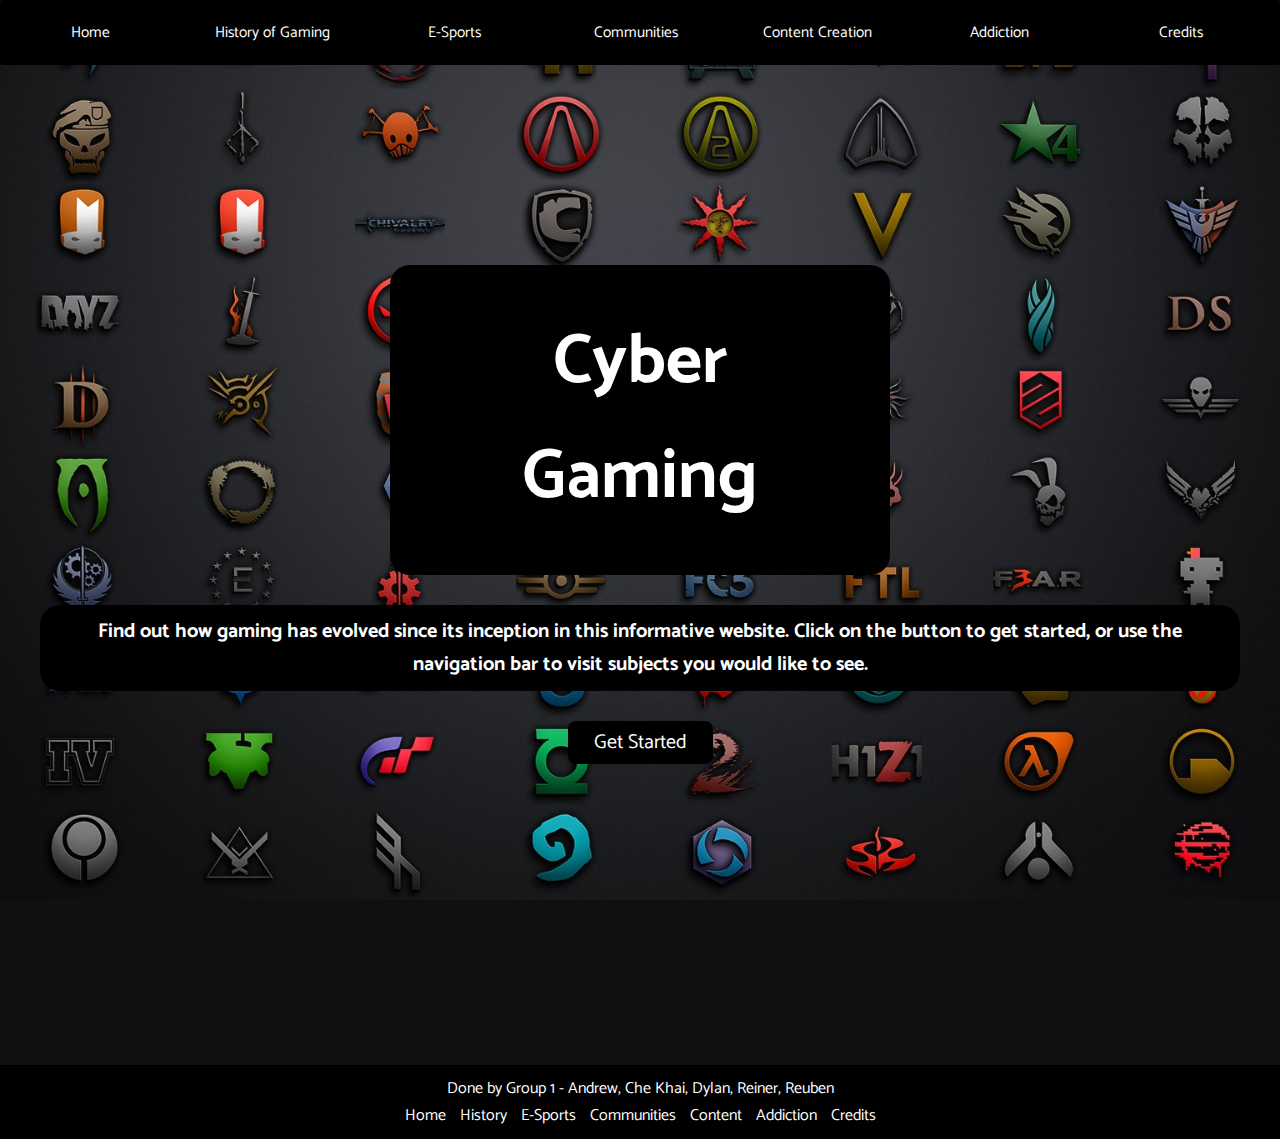
<file: index.html>
﻿<!DOCTYPE html>

<html lang="en" xmlns="http://www.w3.org/1999/xhtml">
<head>
    <meta charset="utf-8" />
    <title>Cyber Gaming - Home</title>
    <meta name="description" content="Assignment - E-Sports" />
    <link rel="icon" type="image/x-icon" href="images/Card.ico" />
    <link rel="stylesheet" href="css/indexStyles.css" />
    <link rel="preconnect" href="https://fonts.gstatic.com">
    <link href="https://fonts.googleapis.com/css2?family=Catamaran&display=swap" rel="stylesheet">
    <meta name="viewport" content="initial-scale=1">
</head>
<body>
    <div id="menu-nav">
        <div id="navigation-bar">
            <ul>
                <li><a href="index.html"><i class="fa fa-home"></i><span>Home</span></a></li>
                <li><a href="History.html"><i class="fa fa-history"></i><span>History of Gaming</span></a></li>
                <li><a href="eSports.html"><i class="fa fa-esports"></i><span>E-Sports</span></a></li>
                <li><a href="communities.html"><i class="fa fa-community"></i><span>Communities</span></a></li>
                <li><a href="content_creation.html"><i class="fa fa-content"></i> <span>Content Creation</span></a></li>
                <li><a href="addiction.html"><i class="fa fa-addiction"></i> <span>Addiction</span></a></li>
                <li><a href="Credits.html"><i class="fa fa-credit"></i> <span>Credits</span></a></li>
            </ul>
        </div>

    </div>

    <div class="backgroundContainer">
        <div align="center">
            <h1>Cyber Gaming</h1>
            <h3>Find out how gaming has evolved since its inception in this informative website. Click on the button to get started, or use the navigation bar to visit subjects you would like to see.</h3>
        </div>
        <div align="center">
            <input type="button" class="start" onclick="location.href='History.html';" value="Get Started" />
        </div>
    </div>





    <footer>
        <p>Done by Group 1 - Andrew, Che Khai, Dylan, Reiner, Reuben</p>
        <a href="index.html">Home</a>
        <a href="History.html">History</a>
        <a href="eSports.html">E-Sports</a>
        <a href="communities.html">Communities</a>
        <a href="content_creation.html">Content</a>
        <a href="addiction.html">Addiction</a>
        <a href="Credits.html">Credits</a>
    </footer>
</body>
</html>
</file>
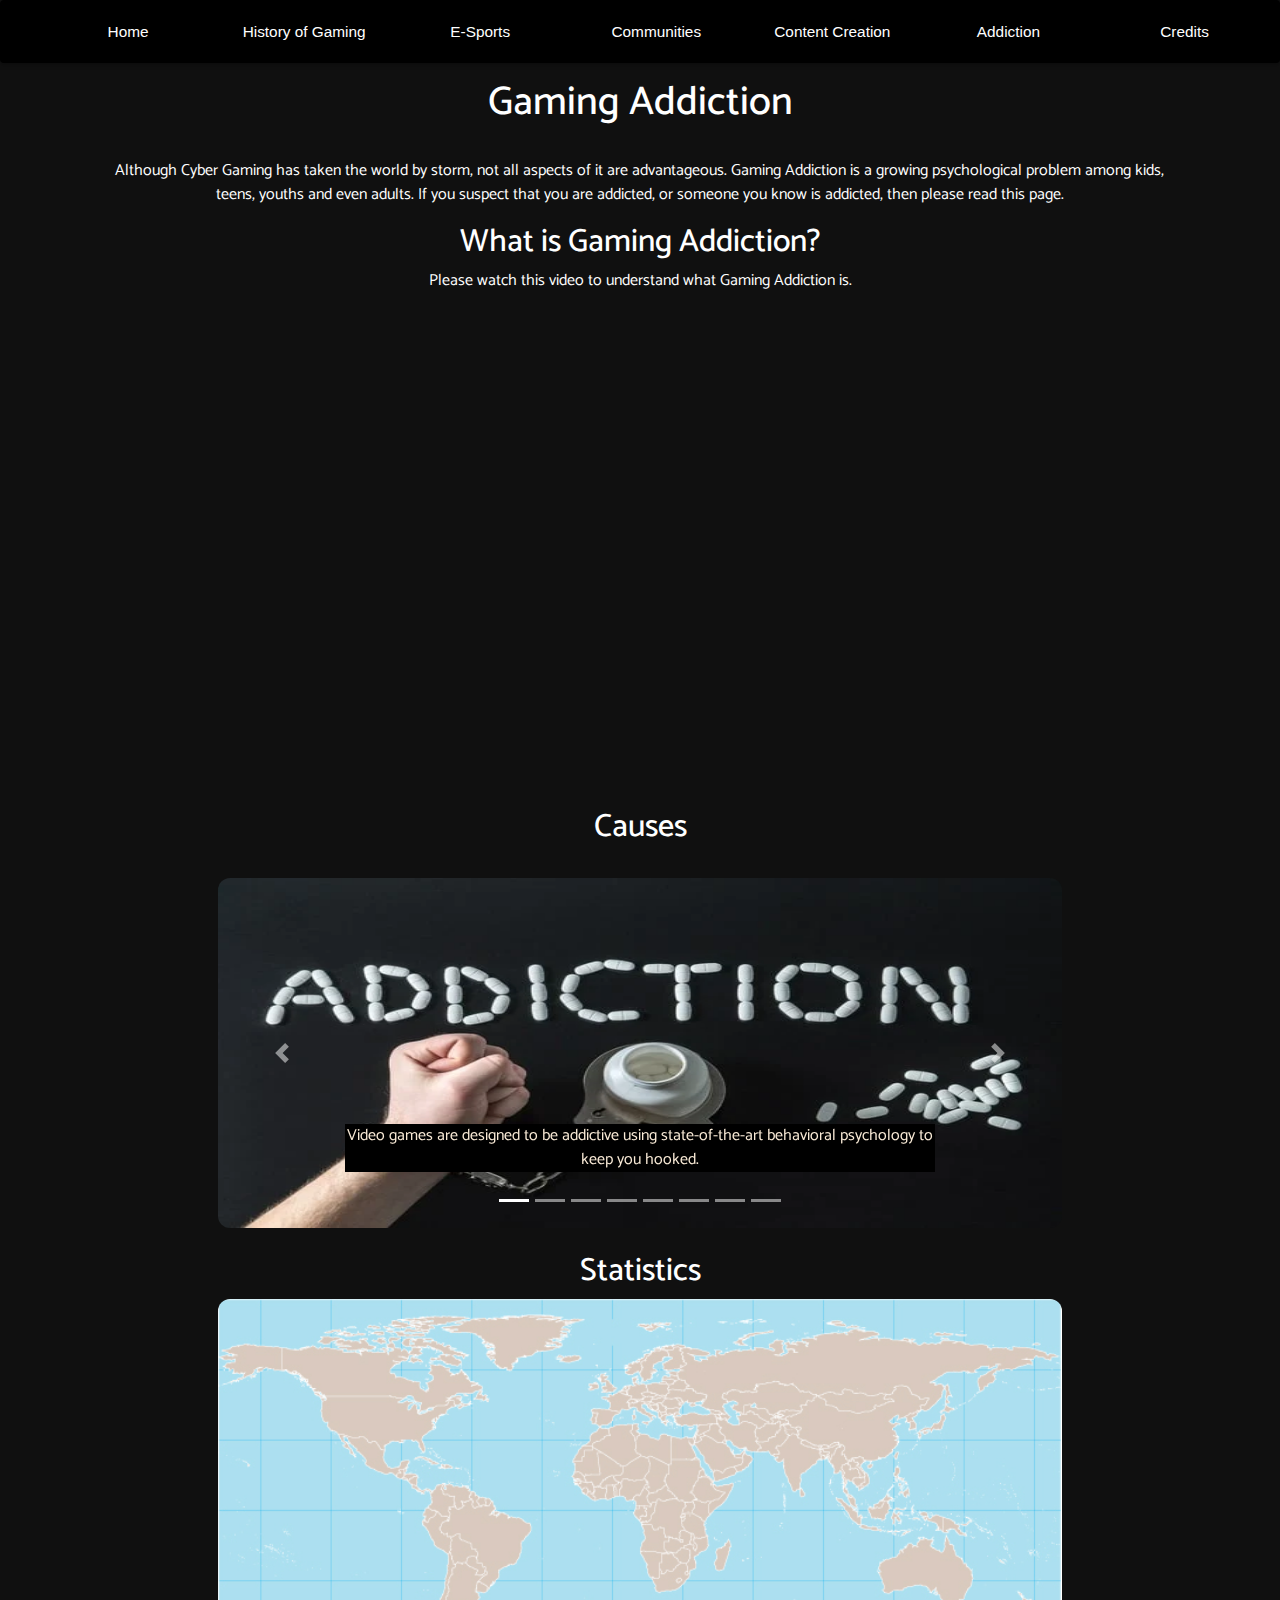
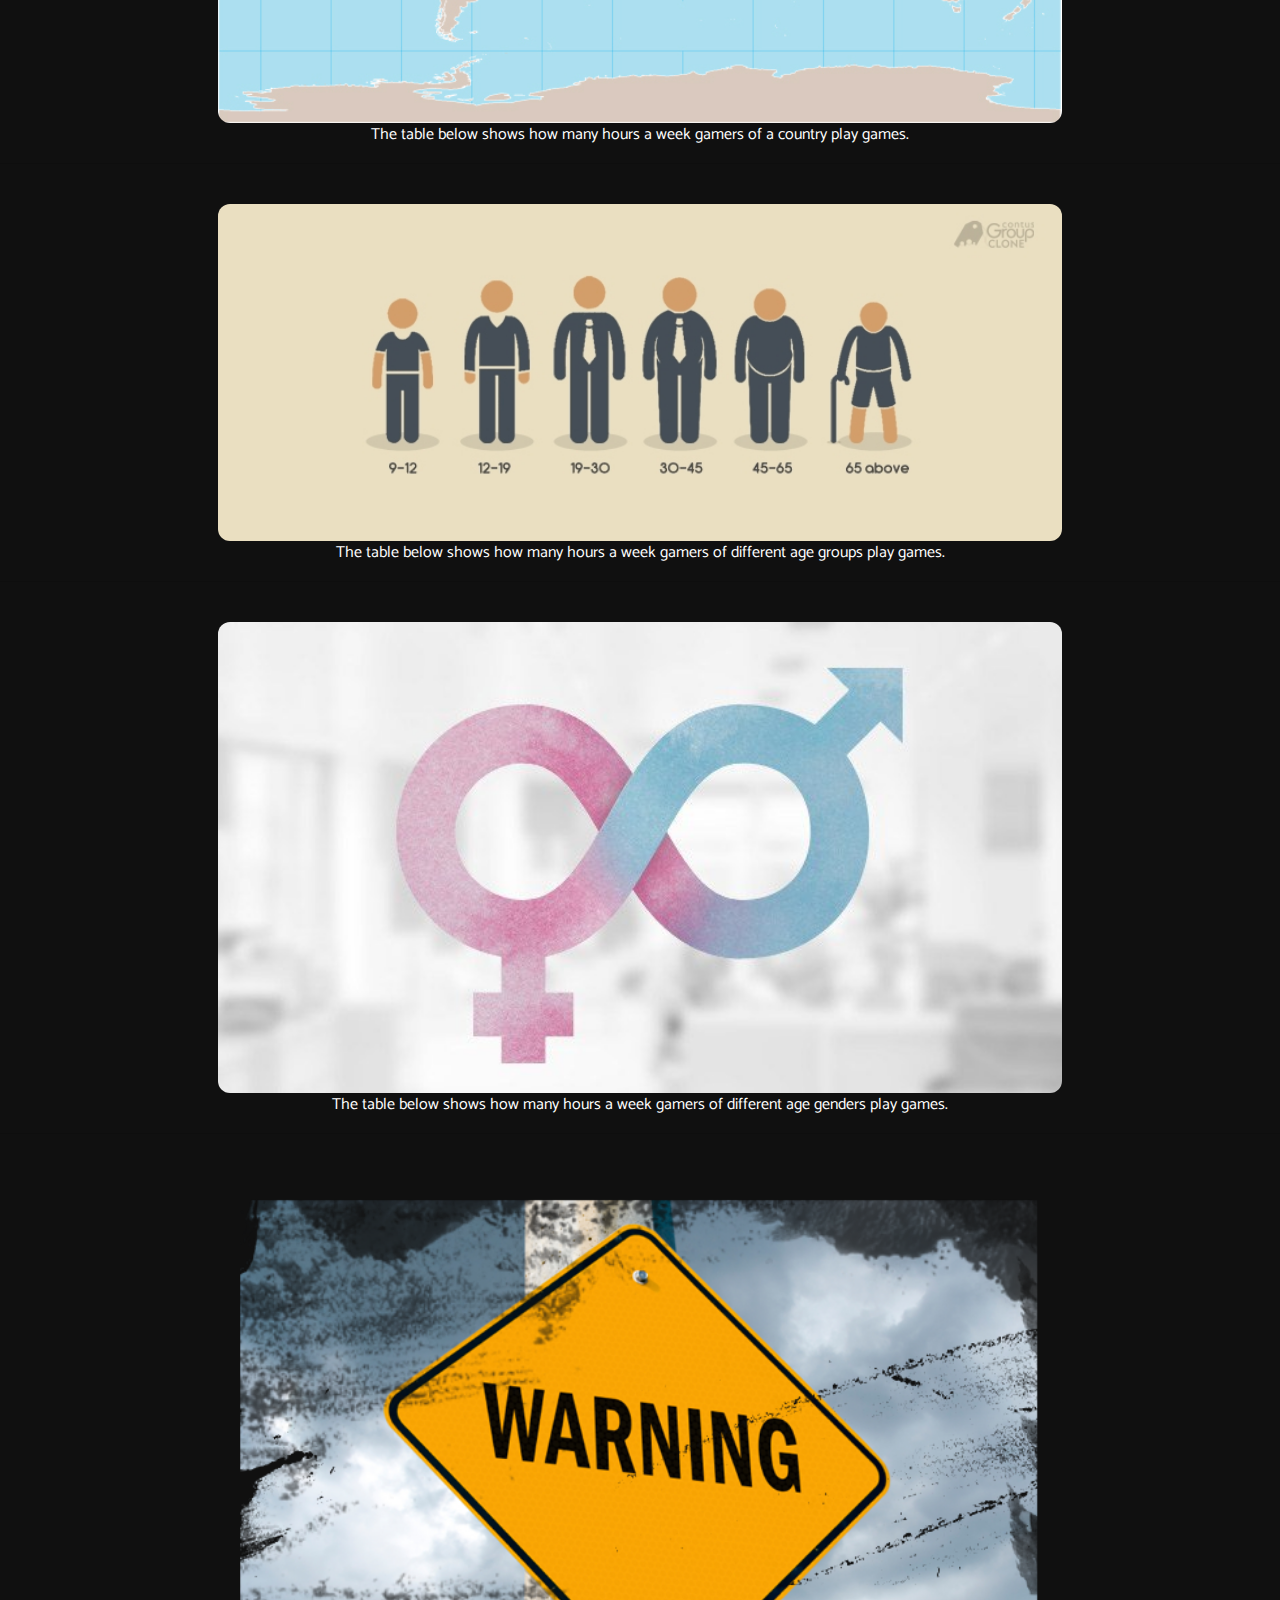
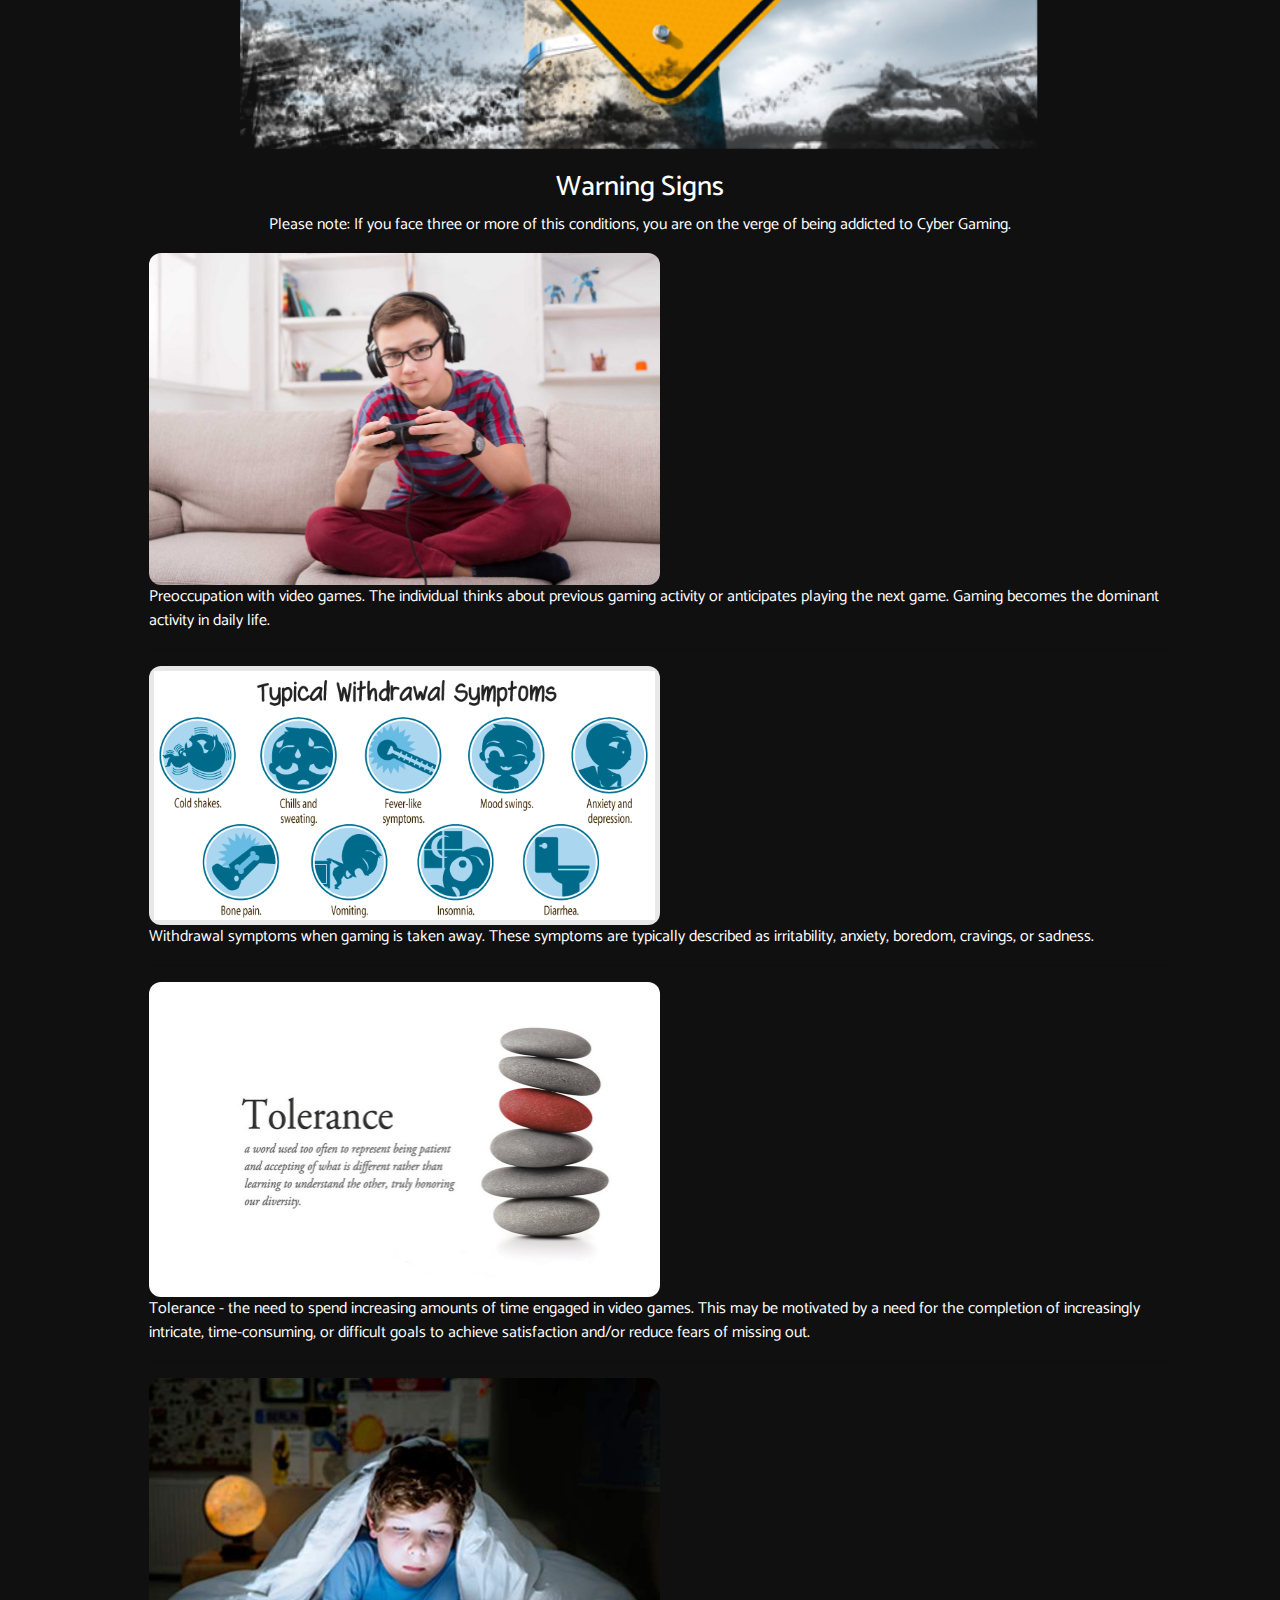
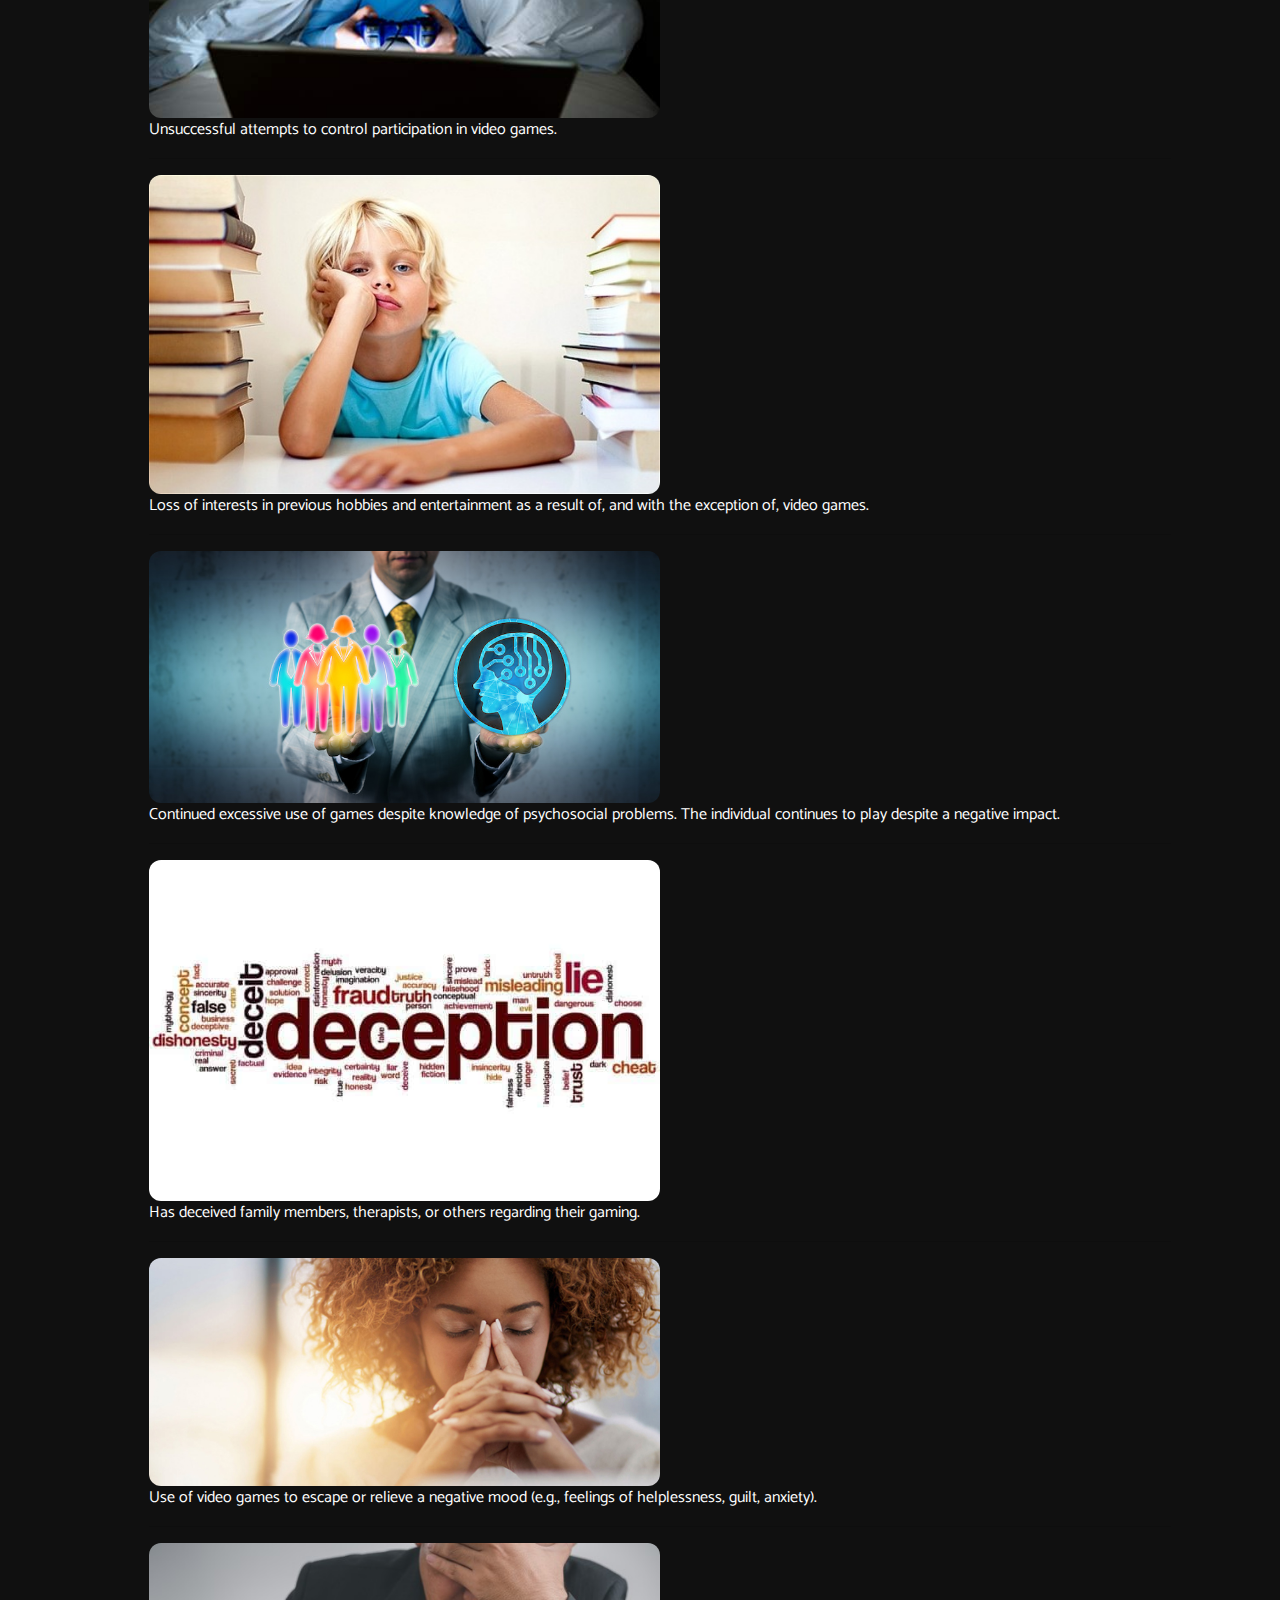
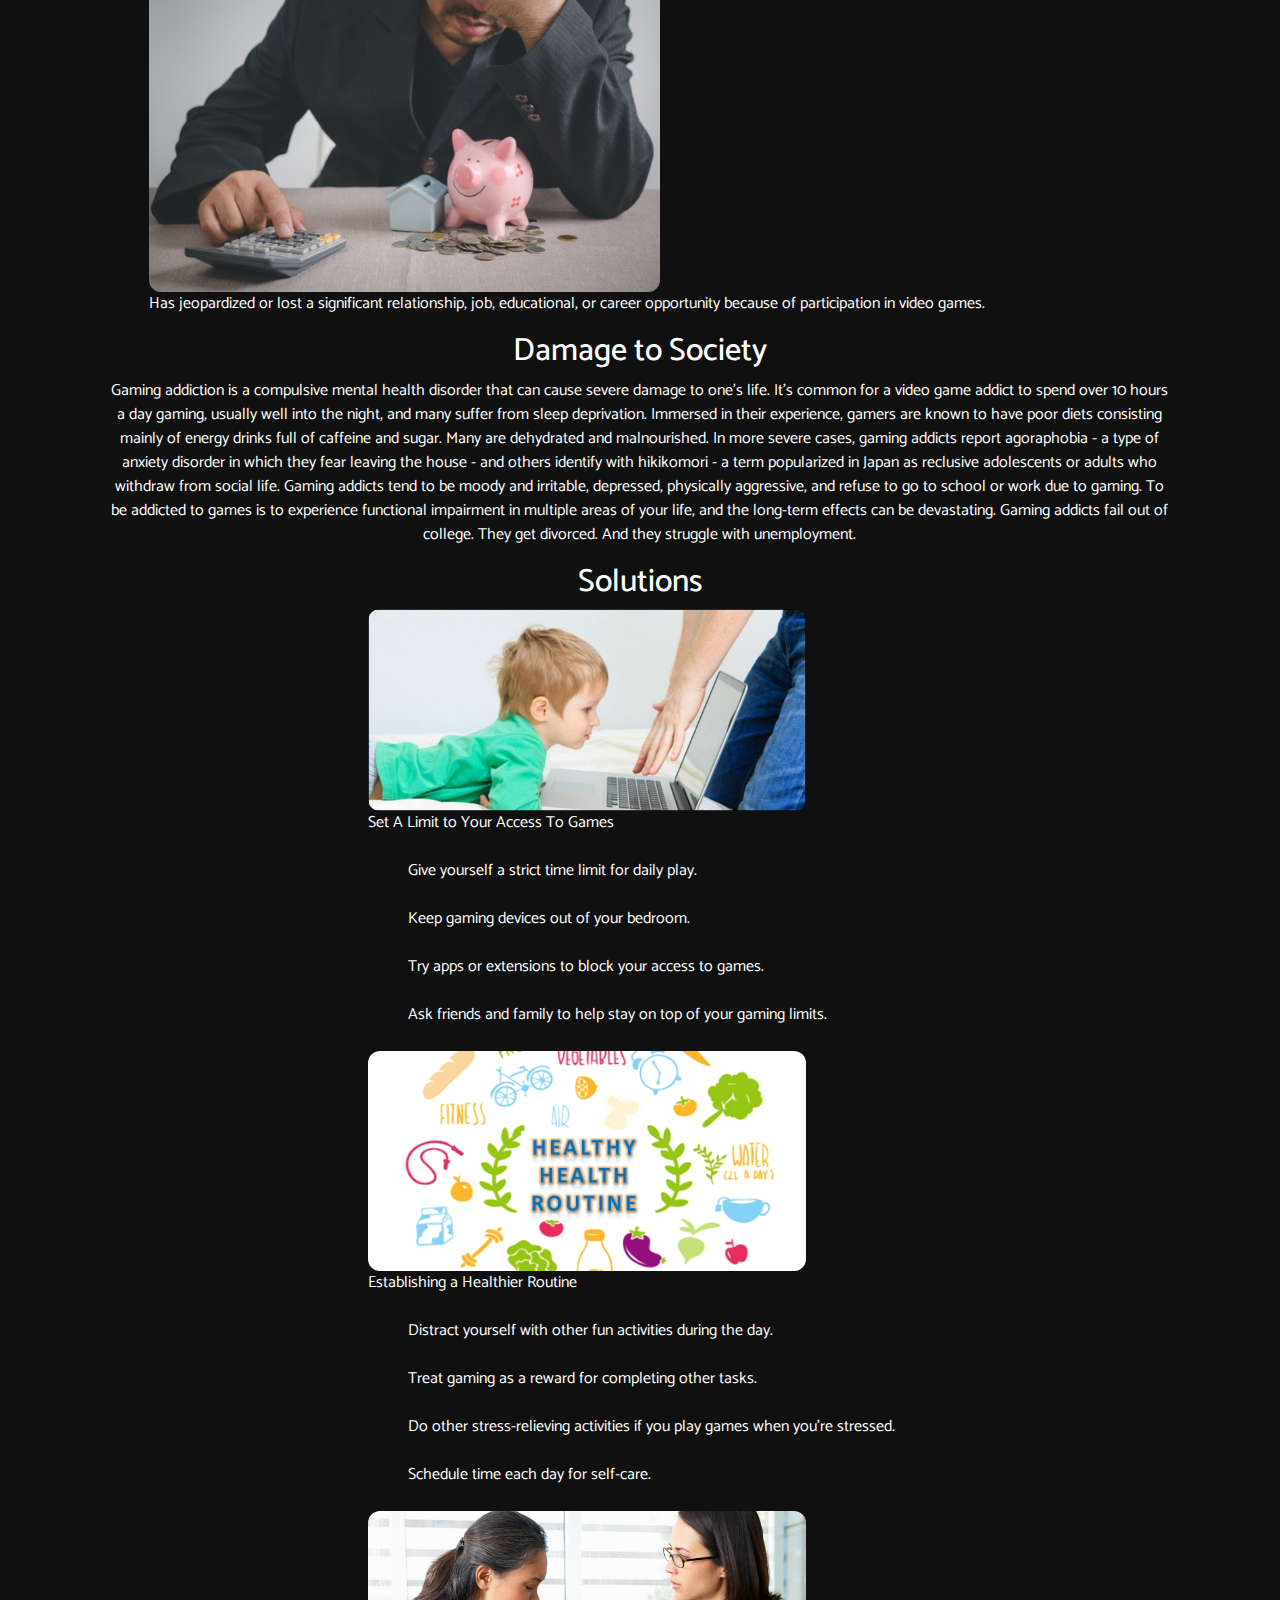
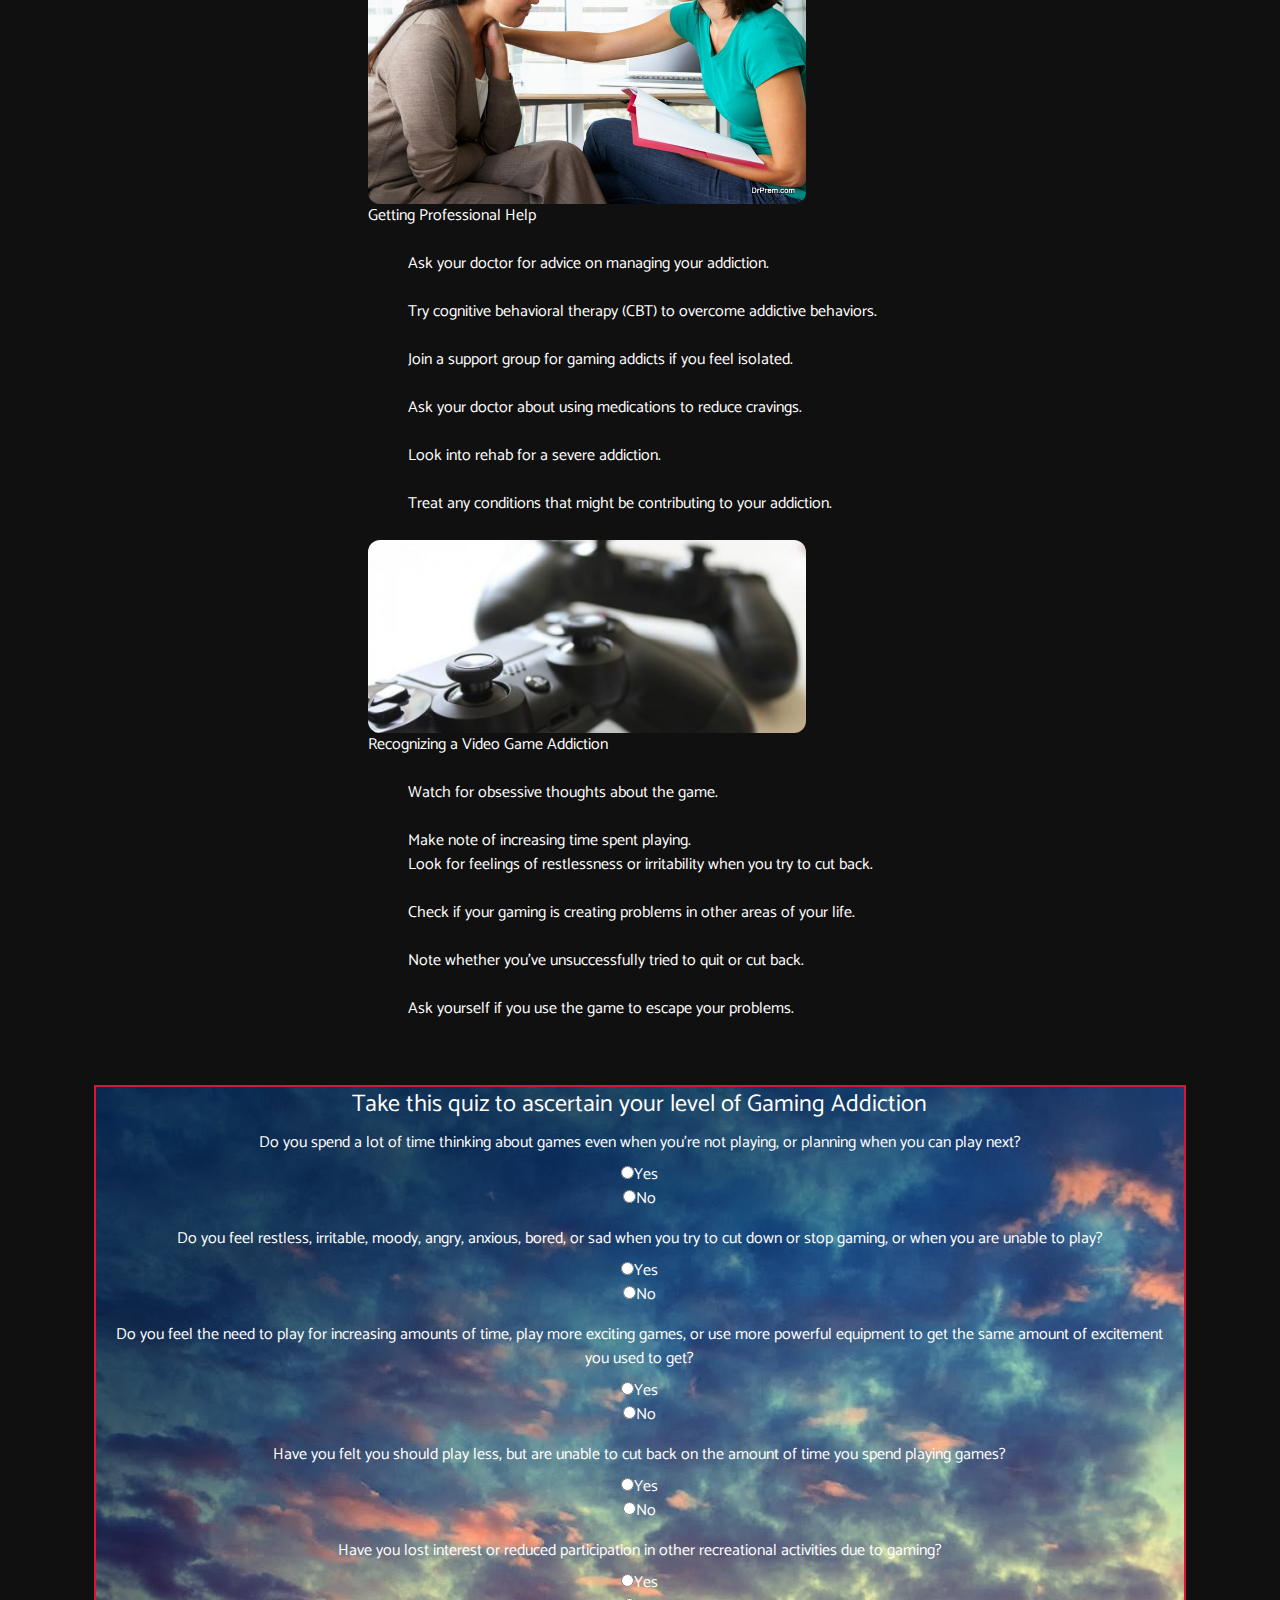
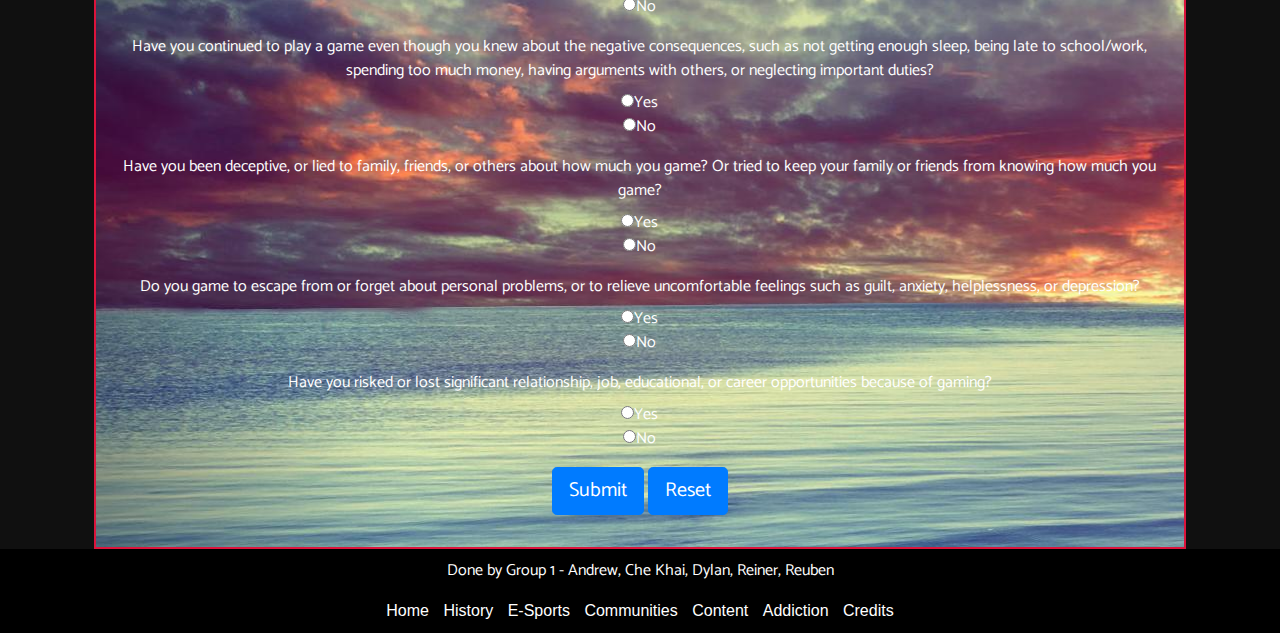
<file: addiction.html>
<!DOCTYPE html>
<html>
<head>
    <meta name="viewport" content="width=device-width, initial-scale=1">
    <script type="text/javascript" src="js/addictionScript.js"></script>
    <link rel="stylesheet" href="https://maxcdn.bootstrapcdn.com/bootstrap/4.5.2/css/bootstrap.min.css">
    <link rel="stylesheet" href="css/addictionStyles.css">
    <link rel="preconnect" href="https://fonts.gstatic.com/%22%3E">
    <link rel="icon" type="image/x-icon" href="images/Card.ico" />
    <link href="https://fonts.googleapis.com/css2?family=Catamaran&display=swap" rel="stylesheet">
    <script src="http://ajax.aspnetcdn.com/ajax/jQuery/jquery-3.2.1.js" type="text/javascript"></script>
    <script src="js/bootstrap.min.js"></script>
    <title>Addiction</title>
</head>
  <style>
    ol li{
      font-family: 'Catamaran', sans-serif;
    }
    html body{
      color: white;
      background-color: #101010;
    }

    iframe, img{
      border-radius: 12px;
    }
    .carousel-caption p{
    background-color: black;
    color: antiquewhite;
    }
    th:hover, td:hover{
        background-color: white; 
        color:black;
    }
    h1:hover, h2:hover, h3:hover, p:hover, li:hover{
    text-align: center;
    font-family: 'Catamaran', sans-serif;
    font-weight: bold;
    color:chartreuse;
    }
    #Form{
      background-image: url(images/Addiction/calm-2.jpg);
    border:2px solid crimson;
    }
    
  </style>

  <body onload="generateTable();">

      <div id="menu-nav">
          <div id="navigation-bar">
              <ul>
                  <li><a href="index.html"><i class="fa fa-home"></i><span>Home</span></a></li>
                  <li><a href="History.html"><i class="fa fa-history"></i><span>History of Gaming</span></a></li>
                  <li><a href="eSports.html"><i class="fa fa-esports"></i><span>E-Sports</span></a></li>
                  <li><a href="communities.html"><i class="fa fa-community"></i><span>Communities</span></a></li>
                  <li><a href="content_creation.html"><i class="fa fa-content"></i> <span>Content Creation</span></a></li>
                  <li><a href="addiction.html"><i class="fa fa-addiction"></i> <span>Addiction</span></a></li>
                  <li><a href="Credits.html"><i class="fa fa-credit"></i> <span>Credits</span></a></li>
              </ul>
          </div>

      </div>
      <h1>Gaming Addiction</h1>

      <br>
      <div class="row">
          <div class="col-sm-1"></div>
          <div class="col-sm-10">
              <p>Although Cyber Gaming has taken the world by storm, not all aspects of it are advantageous. Gaming Addiction is a growing psychological problem among kids, teens, youths and even adults. If you suspect that you are addicted, or someone you know is addicted, then please read this page.</p>
          </div>
          <div class="col-sm-1"></div>
      </div>

      <h2>What is Gaming Addiction?</h2>
      <p>Please watch this video to understand what Gaming Addiction is.</p>
      <div class="row">
          <div class="col-sm-2">

          </div>
          <div class="col-sm-8">
              <div class="embed-responsive embed-responsive-16by9">
                  <iframe class="embed-responsive-item" src="https://www.youtube.com/embed/Ii3q9w2uAfo" frameborder="0" allow="accelerometer; autoplay; clipboard-write; encrypted-media; gyroscope; picture-in-picture" allowfullscreen></iframe>
              </div>
          </div>
          <div class="col-sm-2">

          </div>
      </div>
      <br>
      <h2>Causes</h2>
      <br>
      <div class="row">
          <div class="col-sm-2"></div>
          <div class="col-sm-8">
              <div id="Indicators" class="carousel slide" data-ride="carousel">
                  <ol class="carousel-indicators">
                      <li data-target="#Indicators" data-slide-to="0" class="active"></li>
                      <li data-target="#Indicators" data-slide-to="1"></li>
                      <li data-target="#Indicators" data-slide-to="2"></li>
                      <li data-target="#Indicators" data-slide-to="3"></li>
                      <li data-target="#Indicators" data-slide-to="4"></li>
                      <li data-target="#Indicators" data-slide-to="5"></li>
                      <li data-target="#Indicators" data-slide-to="6"></li>
                      <li data-target="#Indicators" data-slide-to="7"></li>
                  </ol>
                  <div class="carousel-inner">
                      <div class="carousel-item active">
                          <img src="images/Addiction/addiction_pills.jpg" width="700px" height="350px" class="d-block w-100" alt="Pills">
                          <div class="carousel-caption">
                              <p>Video games are designed to be addictive using state-of-the-art behavioral psychology to keep you hooked. </p>
                          </div>
                      </div>
                      <div class="carousel-item">
                          <img src="images/Addiction/brain_injury.jpg" width="700px" height="350px" class="d-block w-100" alt="Brain Injury">
                          <div class="carousel-caption">
                              <p>Games are immersive experiences that provide you with a high amount of dopamine, and overexposure to this level of stimulation can cause structural changes to your brain.</p>
                          </div>
                      </div>
                      <div class="carousel-item">
                          <img src="images/Addiction/instant-gratification.jpg" width="700px" height="350px" class="d-block w-100" alt="Gratification">
                          <div class="carousel-caption">
                              <p>You begin to live in a world where you expect instant gratification.</p>
                          </div>
                      </div>
                      <div class="carousel-item">
                          <img src="images/Addiction/struggling-with-online-gaming-addiction.jpg" width="700px" height="350px" class="d-block w-100" alt="Immersive">
                          <div class="carousel-caption">
                              <p>Games are so immersive that it's easy to play for hours and hours without even noticing that a minute has gone by.</p>
                          </div>
                      </div>
                      <div class="carousel-item">
                          <img src="images/Addiction/Escaping.png" width="700px" height="350px" class="d-block w-100" alt="Escape">
                          <div class="carousel-caption">
                              <p>They allow you to escape and see measurable progress. </p>
                          </div>
                      </div>
                      <div class="carousel-item">
                          <img src="images/Addiction/safety.jpg" width="700px" height="350px" class="d-block w-100" alt="Safety">
                          <div class="carousel-caption">
                              <p>They are social and create an environment where you feel safe and in control. </p>
                          </div>
                      </div>
                      <div class="carousel-item">
                          <img src="images/Addiction/in-app purchases.jpg" width="700px" height="350px" class="d-block w-100" alt="In-App purchases">
                          <div class="carousel-caption">
                              <p>Game developers also deploy manipulative game design features such as in-app purchases, microtransactions, and loot boxes that some governments have declared illegal, because they are a form of gambling. </p>
                          </div>
                      </div>
                      <div class="carousel-item">
                          <img src="images/Addiction/multi-billion industries.jpg" width="700px" height="350px" class="d-block w-100" alt="Multi-Billion Industries">
                          <div class="carousel-caption">
                              <p>Gaming addiction exists because game companies are billion-dollar industries and the more people they have hooked on games, the more money they make.</p>
                          </div>
                      </div>
                  </div>
                  <a class="carousel-control-prev" href="#Indicators" role="button" data-slide="prev">
                      <span class="carousel-control-prev-icon" aria-hidden="true"></span>
                      <span class="sr-only">Previous</span>
                  </a>
                  <a class="carousel-control-next" href="#Indicators" role="button" data-slide="next">
                      <span class="carousel-control-next-icon" aria-hidden="true"></span>
                      <span class="sr-only">Next</span>
                  </a>
              </div>
          </div>
      </div>
      <br>
      <h2>Statistics</h2>
      <div class="row">
          <div class="col-sm-2">

          </div>
          <div class="col-sm-8"><img src="images/Addiction/partners_countries.jpg" width="100%" alt="Partner's Countries"></div>
          <div class="col-sm-2">

          </div>
      </div>
      <p>The table below shows how many hours a week gamers of a country play games.</p>
      <hr>
      <div class="row">
          <div class="col-sm-2">

          </div>
          <div class="col-sm-8">
              <div id="content"></div>

          </div>
          <div class="col-sm-2">

          </div>
      </div>
      <br>
      <div class="row">
          <div class="col-sm-2">

          </div>
          <div class="col-sm-8"><img src="images/Addiction/GPC-Social-Media-Age-Group.jpg" width="100%" alt="Age Group"></div>
          <div class="col-sm-2">

          </div>
      </div>
      <p>The table below shows how many hours a week gamers of different age groups play games.</p>
      <hr>
      <div class="row">
          <div class="col-sm-2">

          </div>
          <div class="col-sm-8">
              <div id="age"></div>
          </div>
          <div class="col-sm-2">

          </div>
      </div><br>
      <div class="row">
          <div class="col-sm-2">

          </div>
          <div class="col-sm-8"><img src="images/Addiction/gender-diversity.jpg" width="100%" alt="Gneder Diversity"></div>
          <div class="col-sm-2">

          </div>
      </div>
      <p>The table below shows how many hours a week gamers of different age genders play games.</p>
      <hr>
      <div class="row">
          <div class="col-sm-2">

          </div>
          <div class="col-sm-8">
              <div id="gender"></div>
          </div>
          <div class="col-sm-2">

          </div>
      </div><br>
      <div class="row">
          <div class="col-sm-2">

          </div>
          <div class="col-sm-8"><img src="images/Addiction/warning-sign.png" width="100%" alt="Warning Sign"></div>
          <div class="col-sm-2">

          </div>
      </div>
      <h3>Warning Signs</h3>
      <p>Please note: If you face three or more of this conditions, you are on the verge of being addicted to Cyber Gaming.</p>
      <div class="row">
          <div class="col-sm-1">

          </div>
          <div class="col-sm-10">
              <ol>
                  <img src="images/Addiction/is_3-1024x667.jpg" width="50%" alt="Preoccupation">
                  <li>Preoccupation with video games. The individual thinks about previous gaming activity or anticipates playing the next game. Gaming becomes the dominant activity in daily life.</li>
                  <hr>
                  <img src="images/Addiction/withdrawal-symptoms.gif" width="50%" alt="Withdrawal">
                  <li>Withdrawal symptoms when gaming is taken away. These symptoms are typically described as irritability, anxiety, boredom, cravings, or sadness.</li>
                  <hr>
                  <img src="images/Addiction/tolerance.jpg" width="50%" alt="Tolerance">
                  <li>Tolerance - the need to spend increasing amounts of time engaged in video games. This may be motivated by a need for the completion of increasingly intricate, time-consuming, or difficult goals to achieve satisfaction and/or reduce fears of missing out.</li>
                  <hr>
                  <img src="images/Addiction/addiction.jpg" width="50%" alt="Addiction">
                  <li>Unsuccessful attempts to control participation in video games.</li>
                  <hr>
                  <img src="images/Addiction/main-qimg-ca12bab75a6b9a636a12f85f4efccdde.jfif" width="50%" alt="Lost of Interest">
                  <li>Loss of interests in previous hobbies and entertainment as a result of, and with the exception of, video games.</li>
                  <hr>
                  <img src="images/Addiction/Psychosocial-risks.jpeg" width="50%" alt="Psychosocial-risks">
                  <li>Continued excessive use of games despite knowledge of psychosocial problems. The individual continues to play despite a negative impact.</li>
                  <hr>
                  <img src="images/Addiction/deception-1.jpg" width="50%" alt="Deception">
                  <li>Has deceived family members, therapists, or others regarding their gaming.</li>
                  <hr>
                  <img src="images/Addiction/502017171_univ_lsr_lg.jpg" width="50%" alt="Negative Mood">
                  <li>Use of video games to escape or relieve a negative mood (e.g., feelings of helplessness, guilt, anxiety).</li>
                  <hr>
                  <img src="images/Addiction/businessman-is-stressed-out-losing-their-jobs-insufficient-savings-pay-mortgage-focus-calculator-impacts-epidemic-covid-19_34435-4180.jpg" width="50%" alt="Putting life in jeopardy">
                  <li>Has jeopardized or lost a significant relationship, job, educational, or career opportunity because of participation in video games.</li>
              </ol>
          </div>
          <div class="col-sm-1">

          </div>
      </div>
      <h2>Damage to Society</h2>
      <div class="row">
          <div class="col-sm-1"></div>
          <div class="col-sm-10">
              <p>
                  Gaming addiction is a compulsive mental health disorder that can cause severe damage to one's life. It's common for a video game addict to spend over 10 hours a day gaming, usually well into the night, and many suffer from sleep deprivation. Immersed in their experience, gamers are known to have poor diets consisting mainly of energy drinks full of caffeine and sugar. Many are dehydrated and malnourished.

                  In more severe cases, gaming addicts report agoraphobia - a type of anxiety disorder in which they fear leaving the house - and others identify with hikikomori - a term popularized in Japan as reclusive adolescents or adults who withdraw from social life.

                  Gaming addicts tend to be moody and irritable, depressed, physically aggressive, and refuse to go to school or work due to gaming. To be addicted to games is to experience functional impairment in multiple areas of your life, and the long-term effects can be devastating. Gaming addicts fail out of college. They get divorced. And they struggle with unemployment.
              </p>
          </div>
          <div class="col-sm-1"></div>

      </div>
      <h2>Solutions</h2>
      <div class="row">
          <div class="col-sm-3">

          </div>
          <div class="col-sm-6">
              <ol>
                  <img src="images/Addiction/Kid-Being-Blocked-From-Laptop.jpg" width="75%" alt="Kid Blocked From Laptop">
                  <li>
                      Set A Limit to Your Access To Games
                  </li>
                  <br>
                  <ol>
                      <li>Give yourself a strict time limit for daily play.</li>
                      <br>
                      <li>Keep gaming devices out of your bedroom.</li>
                      <br>
                      <li>Try apps or extensions to block your access to games.</li>
                      <br>
                      <li>Ask friends and family to help stay on top of your gaming limits.</li>
                      <br>
                  </ol>
                  <img src="images/Addiction/1-5-1024x512.png" width="75%" alt="Healthy">
                  <li>
                      Establishing a Healthier Routine
                  </li>
                  <br>
                  <ol>
                      <li>Distract yourself with other fun activities during the day.</li>
                      <br>
                      <li>Treat gaming as a reward for completing other tasks.</li>
                      <br>
                      <li>Do other stress-relieving activities if you play games when you're stressed.</li>
                      <br>
                      <li>Schedule time each day for self-care.</li>
                      <br>
                  </ol>
                  <img src="images/Addiction/get-professional-help.jpg" width="75%" alt="Get Professional Help">
                  <li>Getting Professional Help</li>
                  <br>
                  <ol>
                      <li>Ask your doctor for advice on managing your addiction.</li>
                      <br>
                      <li>Try cognitive behavioral therapy (CBT) to overcome addictive behaviors.</li>
                      <br>
                      <li>Join a support group for gaming addicts if you feel isolated.</li>
                      <br>
                      <li>Ask your doctor about using medications to reduce cravings.</li>
                      <br>
                      <li>Look into rehab for a severe addiction.</li>
                      <br>
                      <li>Treat any conditions that might be contributing to your addiction.</li>
                      <br>
                  </ol>
                  <img src="images/Addiction/ic_1514498068_1034x455_true.jpg" width="75%" alt="Video Gaming Addiction">
                  <li>Recognizing a Video Game Addiction</li>
                  <br>
                  <ol>
                      <li>Watch for obsessive thoughts about the game.</li>
                      <br>
                      <li>Make note of increasing time spent playing.</li>
                      <li>Look for feelings of restlessness or irritability when you try to cut back. </li>
                      <br>
                      <li>Check if your gaming is creating problems in other areas of your life.</li>
                      <br>
                      <li>Note whether you've unsuccessfully tried to quit or cut back. </li>
                      <br>
                      <li>Ask yourself if you use the game to escape your problems.</li>
                      <br>
                  </ol>
              </ol>
          </div>
          <div class="col-sm-3">

          </div>
      </div>
      <br>
      <div class="row">
          <div class="col-sm-1">

          </div>
          <div class="col-sm-10" id="Form">
              <form onreset="Reset();">

                  <fieldset>
                      <legend>Take this quiz to ascertain your level of Gaming Addiction</legend>
                      <p>
                          <label>Do you spend a lot of time thinking about games even when you're not playing, or planning when you can play next?</label><br>
                          <input type="radio" name="btn" class="yes" required>Yes<br>
                          <input type="radio" name="btn" class="no" required>No
                      </p>
                      <p>
                          <label>Do you feel restless, irritable, moody, angry, anxious, bored, or sad when you try to cut down or stop gaming, or when you are unable to play?</label><br>
                          <input type="radio" name="btn2" class="yes" required>Yes</input><br>
                          <input type="radio" name="btn2" class="no" required>No</input>
                      </p>
                      <p>
                          <label> Do you feel the need to play for increasing amounts of time, play more exciting games, or use more powerful equipment to get the same amount of excitement you used to get?</label><br>
                          <input type="radio" name="btn3" class="yes" required>Yes</input><br>
                          <input type="radio" name="btn3" class="no" required>No</input>
                      </p>
                      <p>
                          <label>Have you felt you should play less, but are unable to cut back on the amount of time you spend playing games?</label><br>
                          <input type="radio" name="btn4" class="yes" required>Yes</input><br>
                          <input type="radio" name="btn4" class="no" required>No</input>
                      </p>
                      <p>
                          <label>Have you lost interest or reduced participation in other recreational activities due to gaming?</label><br>
                          <input type="radio" name="btn5" class="yes" required>Yes</input><br>
                          <input type="radio" name="btn5" class="no" required>No</input>
                      </p>
                      <p>
                          <label>Have you continued to play a game even though you knew about the negative consequences, such as not getting enough sleep, being late to school/work, spending too much money, having arguments with others, or neglecting important duties?</label><br>
                          <input type="radio" name="btn6" class="yes" required>Yes</input><br>
                          <input type="radio" name="btn6" class="no" required>No</input>
                      </p>
                      <p>
                          <label>Have you been deceptive, or lied to family, friends, or others about how much you game? Or tried to keep your family or friends from knowing how much you game?</label><br>
                          <input type="radio" name="btn7" class="yes" required>Yes</input><br>
                          <input type="radio" name="btn7" class="no" required>No</input>
                      </p>
                      <p>
                          <label>Do you game to escape from or forget about personal problems, or to relieve uncomfortable feelings such as guilt, anxiety, helplessness, or depression?</label><br>
                          <input type="radio" name="btn8" class="yes" required>Yes</input><br>
                          <input type="radio" name="btn8" class="no" required>No</input>
                      </p>

                      <p>
                          <label>Have you risked or lost significant relationship, job, educational, or career opportunities because of gaming?</label><br>
                          <input type="radio" name="btn9" class="yes" required>Yes</input><br>
                          <input type="radio" name="btn9" class="no" required>No</input>
                      </p>
                      <p>
                          <button type="button" class="btn btn-primary btn-lg" onclick="formActions();">Submit</button>
                          <button type="reset" class="btn btn-primary btn-lg">Reset</button>
                      </p>
                  </fieldset>
              </form>
              <p id="result"></p>
          </div>
          <div class="col-sm-1">

          </div>
      </div>

      <footer>
          <p>Done by Group 1 - Andrew, Che Khai, Dylan, Reiner, Reuben</p>
          <a href="index.html">Home</a>
          <a href="History.html">History</a>
          <a href="eSports.html">E-Sports</a>
          <a href="communities.html">Communities</a>
          <a href="content_creation.html">Content</a>
          <a href="addiction.html">Addiction</a>
          <a href="Credits.html">Credits</a>
      </footer>
  </body>
</html>
</file>
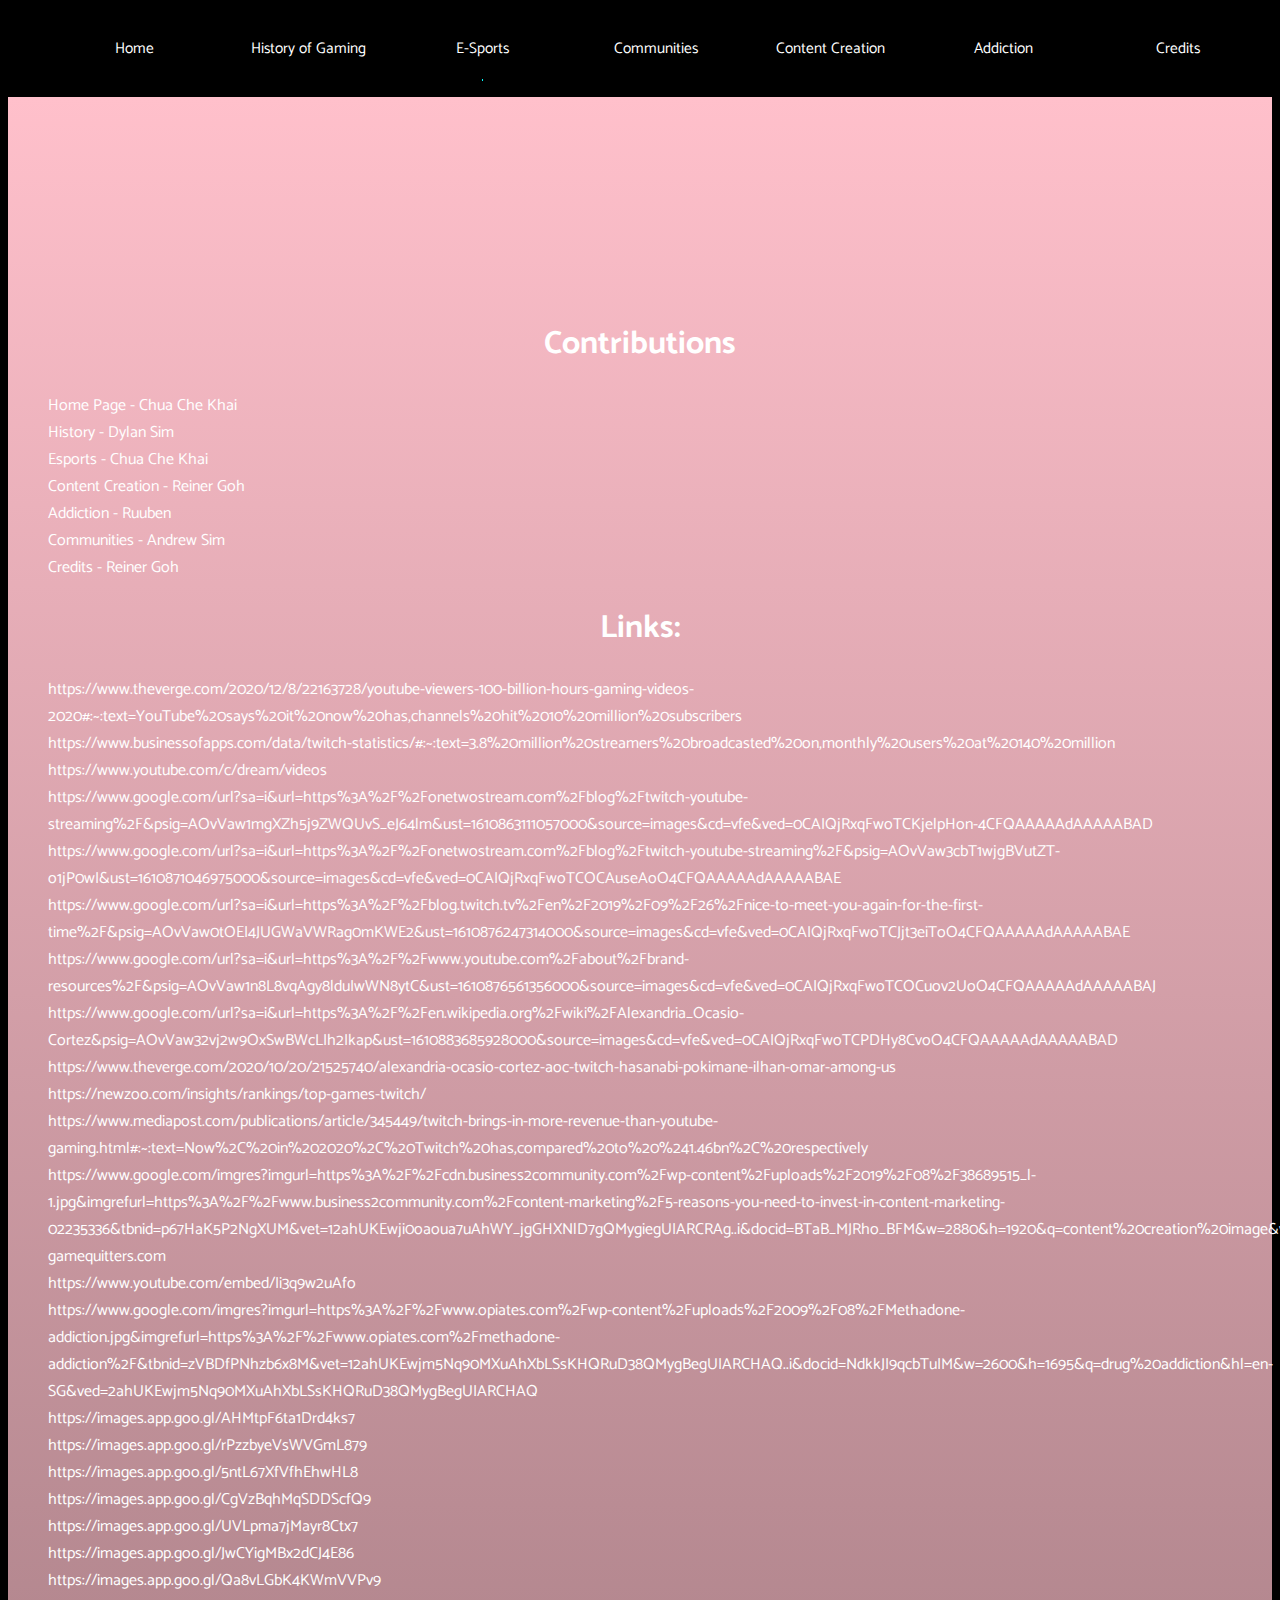
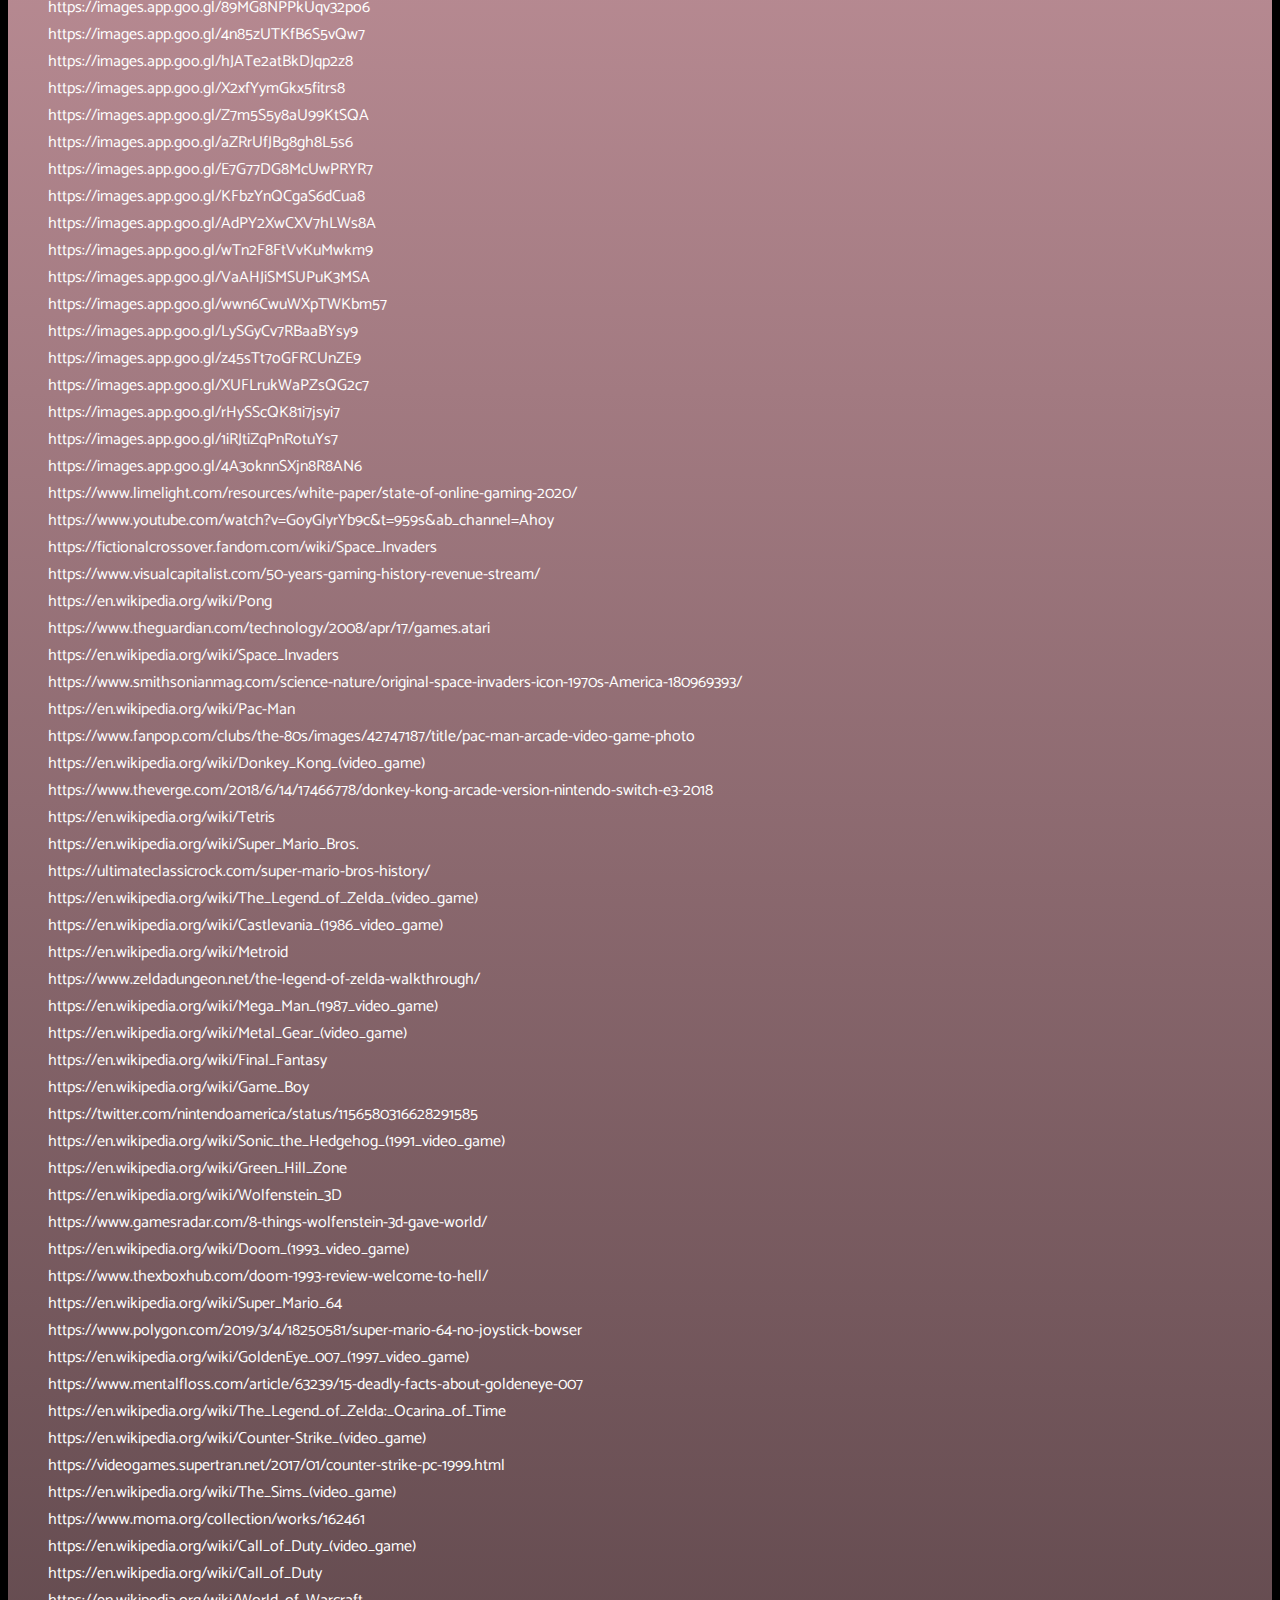
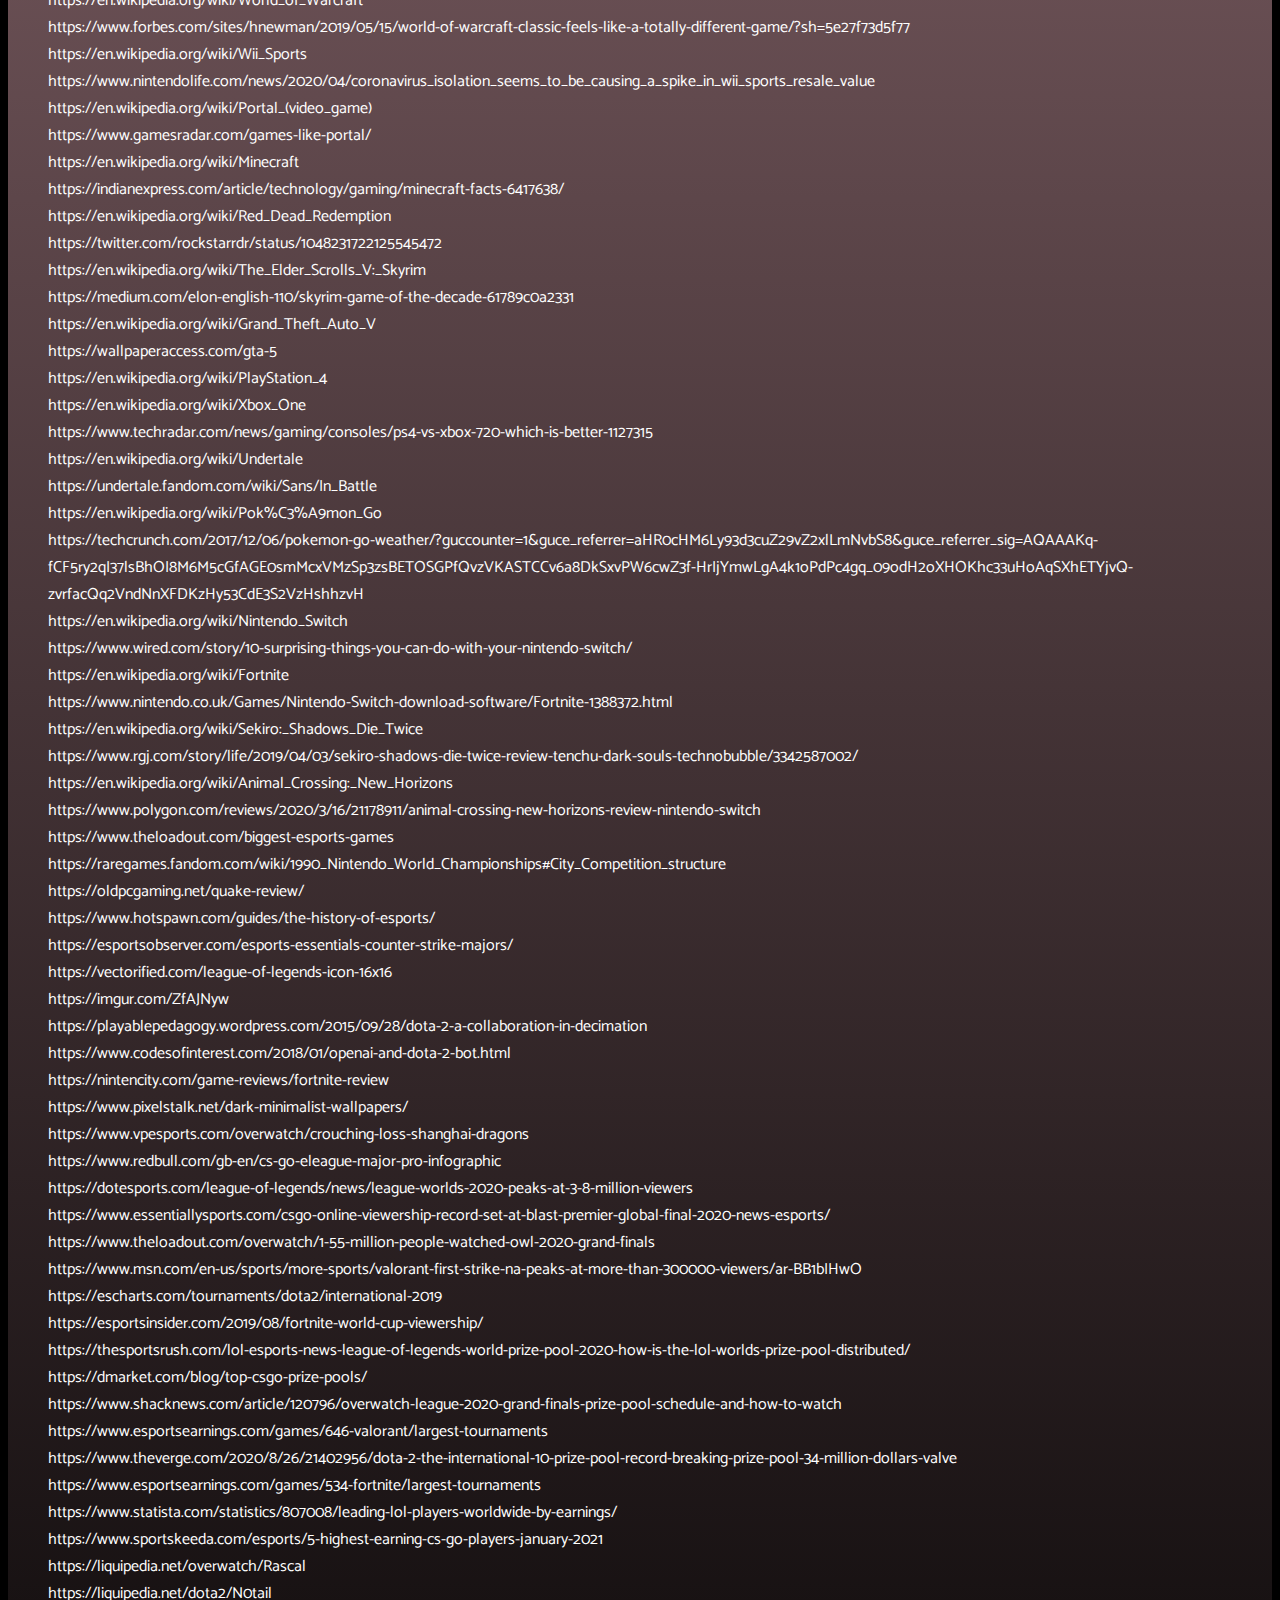
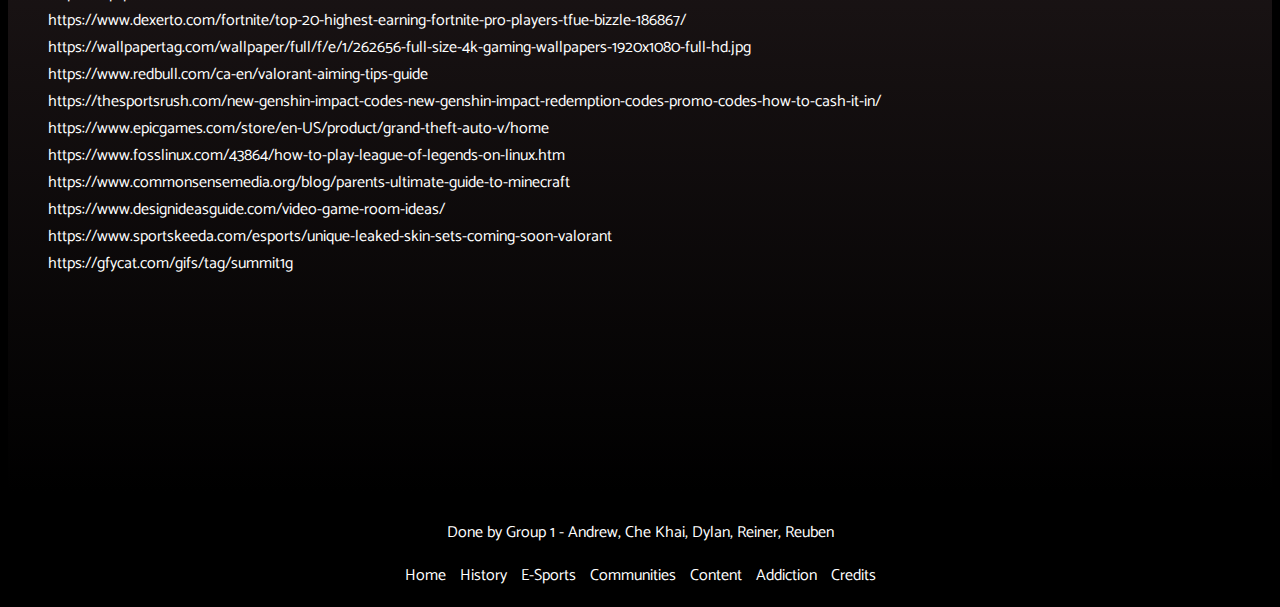
<file: Credits.html>
﻿<!DOCTYPE html>

<html lang="en" xmlns="http://www.w3.org/1999/xhtml">
<head>
    <meta charset="utf-8" />
    <title>Credits</title>
    <meta name="author" content="Reiner">
    <meta name="description" content="Credits" />
    <link rel="icon" type="image/x-icon" href="images/Card.ico" />
    <link rel="preconnect" href="https://fonts.gstatic.com">
    <link href="https://fonts.googleapis.com/css2?family=Catamaran&display=swap" rel="stylesheet">
    <link rel="stylesheet" href="./css/CreditStyles.css">
</head>
<body>
    <div id="menu-nav">
        <div id="navigation-bar">
            <ul>
                <li><a href="index.html"><i class="fa fa-home"></i><span>Home</span></a></li>
                <li><a href="History.html"><i class="fa fa-history"></i><span>History of Gaming</span></a></li>
                <li><a href="eSports.html"><i class="fa fa-esports"></i><span>E-Sports</span></a></li>
                <li><a href="communities.html"><i class="fa fa-community"></i><span>Communities</span></a></li>
                <li><a href="content_creation.html"><i class="fa fa-content"></i> <span>Content Creation</span></a></li>
                <li><a href="addiction.html"><i class="fa fa-addiction"></i> <span>Addiction</span></a></li>
                <li><a href="Credits.html"><i class="fa fa-credit"></i> <span>Credits</span></a></li>
            </ul>
        </div>

    </div>
    <div class="row">
        <div class="col-sm-12">
            <div id="credits" class="w-75 mx-auto w3-container">
                <h1>Contributions</h1>
                <ul>
                    <li>Home Page - Chua Che Khai</li>
                    <li>History - Dylan Sim</li>
                    <li>Esports - Chua Che Khai</li>
                    <li>Content Creation - Reiner Goh</li>
                    <li>Addiction - Ruuben</li>
                    <li>Communities - Andrew Sim</li>
                    <li>Credits - Reiner Goh</li>
                </ul>
                <h1>Links:</h1>
                <ul>
                    <li>https://www.theverge.com/2020/12/8/22163728/youtube-viewers-100-billion-hours-gaming-videos-2020#:~:text=YouTube%20says%20it%20now%20has,channels%20hit%2010%20million%20subscribers</li>
                    <li>https://www.businessofapps.com/data/twitch-statistics/#:~:text=3.8%20million%20streamers%20broadcasted%20on,monthly%20users%20at%20140%20million</li>
                    <li>https://www.youtube.com/c/dream/videos</li>
                    <li>https://www.google.com/url?sa=i&url=https%3A%2F%2Fonetwostream.com%2Fblog%2Ftwitch-youtube-streaming%2F&psig=AOvVaw1mgXZh5j9ZWQUvS_eJ64lm&ust=1610863111057000&source=images&cd=vfe&ved=0CAIQjRxqFwoTCKjelpHon-4CFQAAAAAdAAAAABAD</li>
                    <li>https://www.google.com/url?sa=i&url=https%3A%2F%2Fonetwostream.com%2Fblog%2Ftwitch-youtube-streaming%2F&psig=AOvVaw3cbT1wjgBVutZT-o1jP0wI&ust=1610871046975000&source=images&cd=vfe&ved=0CAIQjRxqFwoTCOCAuseAoO4CFQAAAAAdAAAAABAE</li>
                    <li>https://www.google.com/url?sa=i&url=https%3A%2F%2Fblog.twitch.tv%2Fen%2F2019%2F09%2F26%2Fnice-to-meet-you-again-for-the-first-time%2F&psig=AOvVaw0tOEI4JUGWaVWRag0mKWE2&ust=1610876247314000&source=images&cd=vfe&ved=0CAIQjRxqFwoTCJjt3eiToO4CFQAAAAAdAAAAABAE</li>
                    <li>https://www.google.com/url?sa=i&url=https%3A%2F%2Fwww.youtube.com%2Fabout%2Fbrand-resources%2F&psig=AOvVaw1n8L8vqAgy8lduIwWN8ytC&ust=1610876561356000&source=images&cd=vfe&ved=0CAIQjRxqFwoTCOCuov2UoO4CFQAAAAAdAAAAABAJ</li>
                    <li>https://www.google.com/url?sa=i&url=https%3A%2F%2Fen.wikipedia.org%2Fwiki%2FAlexandria_Ocasio-Cortez&psig=AOvVaw32vj2w9OxSwBWcLIh2Ikap&ust=1610883685928000&source=images&cd=vfe&ved=0CAIQjRxqFwoTCPDHy8CvoO4CFQAAAAAdAAAAABAD</li>
                    <li>https://www.theverge.com/2020/10/20/21525740/alexandria-ocasio-cortez-aoc-twitch-hasanabi-pokimane-ilhan-omar-among-us</li>
                    <li>https://newzoo.com/insights/rankings/top-games-twitch/</li>
                    <li>https://www.mediapost.com/publications/article/345449/twitch-brings-in-more-revenue-than-youtube-gaming.html#:~:text=Now%2C%20in%202020%2C%20Twitch%20has,compared%20to%20%241.46bn%2C%20respectively</li>
                    <li>https://www.google.com/imgres?imgurl=https%3A%2F%2Fcdn.business2community.com%2Fwp-content%2Fuploads%2F2019%2F08%2F38689515_l-1.jpg&imgrefurl=https%3A%2F%2Fwww.business2community.com%2Fcontent-marketing%2F5-reasons-you-need-to-invest-in-content-marketing-02235336&tbnid=p67HaK5P2NgXUM&vet=12ahUKEwji0oaoua7uAhWY_jgGHXNlD7gQMygiegUIARCRAg..i&docid=BTaB_MJRho_BFM&w=2880&h=1920&q=content%20creation%20image&ved=2ahUKEwji0oaoua7uAhWY_jgGHXNlD7gQMygiegUIARCRAg</li>
                    <li>gamequitters.com</li>
                    <li>https://www.youtube.com/embed/Ii3q9w2uAfo</li>
                    <li>https://www.google.com/imgres?imgurl=https%3A%2F%2Fwww.opiates.com%2Fwp-content%2Fuploads%2F2009%2F08%2FMethadone-addiction.jpg&imgrefurl=https%3A%2F%2Fwww.opiates.com%2Fmethadone-addiction%2F&tbnid=zVBDfPNhzb6x8M&vet=12ahUKEwjm5Nq90MXuAhXbLSsKHQRuD38QMygBegUIARCHAQ..i&docid=NdkkJI9qcbTuIM&w=2600&h=1695&q=drug%20addiction&hl=en-SG&ved=2ahUKEwjm5Nq90MXuAhXbLSsKHQRuD38QMygBegUIARCHAQ</li>
                    <li>https://images.app.goo.gl/AHMtpF6ta1Drd4ks7</li>
                    <li>https://images.app.goo.gl/rPzzbyeVsWVGmL879</li>
                    <li>https://images.app.goo.gl/5ntL67XfVfhEhwHL8</li>
                    <li>https://images.app.goo.gl/CgVzBqhMqSDDScfQ9</li>
                    <li>https://images.app.goo.gl/UVLpma7jMayr8Ctx7</li>
                    <li>https://images.app.goo.gl/JwCYigMBx2dCJ4E86</li>
                    <li>https://images.app.goo.gl/Qa8vLGbK4KWmVVPv9</li>
                    <li>https://images.app.goo.gl/89MG8NPPkUqv32po6</li>
                    <li>https://images.app.goo.gl/4n85zUTKfB6S5vQw7</li>
                    <li>https://images.app.goo.gl/hJATe2atBkDJqp2z8</li>
                    <li>https://images.app.goo.gl/X2xfYymGkx5fitrs8</li>
                    <li>https://images.app.goo.gl/Z7m5S5y8aU99KtSQA</li>
                    <li>https://images.app.goo.gl/aZRrUfJBg8gh8L5s6</li>
                    <li>https://images.app.goo.gl/E7G77DG8McUwPRYR7</li>
                    <li>https://images.app.goo.gl/KFbzYnQCgaS6dCua8</li>
                    <li>https://images.app.goo.gl/AdPY2XwCXV7hLWs8A</li>
                    <li>https://images.app.goo.gl/wTn2F8FtVvKuMwkm9</li>
                    <li>https://images.app.goo.gl/VaAHJiSMSUPuK3MSA</li>
                    <li>https://images.app.goo.gl/wwn6CwuWXpTWKbm57</li>
                    <li>https://images.app.goo.gl/LySGyCv7RBaaBYsy9</li>
                    <li>https://images.app.goo.gl/z45sTt7oGFRCUnZE9</li>
                    <li>https://images.app.goo.gl/XUFLrukWaPZsQG2c7</li>
                    <li>https://images.app.goo.gl/rHySScQK81i7jsyi7</li>
                    <li>https://images.app.goo.gl/1iRJtiZqPnRotuYs7</li>
                    <li>https://images.app.goo.gl/4A3oknnSXjn8R8AN6</li>
                    <li>https://www.limelight.com/resources/white-paper/state-of-online-gaming-2020/</li>
                    <li>https://www.youtube.com/watch?v=GoyGlyrYb9c&t=959s&ab_channel=Ahoy</li>
                    <li>https://fictionalcrossover.fandom.com/wiki/Space_Invaders</li>
                    <li>https://www.visualcapitalist.com/50-years-gaming-history-revenue-stream/</li>
                    <li>https://en.wikipedia.org/wiki/Pong</li>
                    <li>https://www.theguardian.com/technology/2008/apr/17/games.atari</li>
                    <li>https://en.wikipedia.org/wiki/Space_Invaders</li>
                    <li>https://www.smithsonianmag.com/science-nature/original-space-invaders-icon-1970s-America-180969393/</li>
                    <li>https://en.wikipedia.org/wiki/Pac-Man</li>
                    <li>https://www.fanpop.com/clubs/the-80s/images/42747187/title/pac-man-arcade-video-game-photo</li>
                    <li>https://en.wikipedia.org/wiki/Donkey_Kong_(video_game)</li>
                    <li>https://www.theverge.com/2018/6/14/17466778/donkey-kong-arcade-version-nintendo-switch-e3-2018</li>
                    <li>https://en.wikipedia.org/wiki/Tetris</li>
                    <li>https://en.wikipedia.org/wiki/Super_Mario_Bros.</li>
                    <li>https://ultimateclassicrock.com/super-mario-bros-history/</li>
                    <li>https://en.wikipedia.org/wiki/The_Legend_of_Zelda_(video_game)</li>
                    <li>https://en.wikipedia.org/wiki/Castlevania_(1986_video_game)</li>
                    <li>https://en.wikipedia.org/wiki/Metroid</li>
                    <li>https://www.zeldadungeon.net/the-legend-of-zelda-walkthrough/</li>
                    <li>https://en.wikipedia.org/wiki/Mega_Man_(1987_video_game)</li>
                    <li>https://en.wikipedia.org/wiki/Metal_Gear_(video_game)</li>
                    <li>https://en.wikipedia.org/wiki/Final_Fantasy</li>
                    <li>https://en.wikipedia.org/wiki/Game_Boy</li>
                    <li>https://twitter.com/nintendoamerica/status/1156580316628291585</li>
                    <li>https://en.wikipedia.org/wiki/Sonic_the_Hedgehog_(1991_video_game)</li>
                    <li>https://en.wikipedia.org/wiki/Green_Hill_Zone</li>
                    <li>https://en.wikipedia.org/wiki/Wolfenstein_3D</li>
                    <li>https://www.gamesradar.com/8-things-wolfenstein-3d-gave-world/</li>
                    <li>https://en.wikipedia.org/wiki/Doom_(1993_video_game)</li>
                    <li>https://www.thexboxhub.com/doom-1993-review-welcome-to-hell/</li>
                    <li>https://en.wikipedia.org/wiki/Super_Mario_64</li>
                    <li>https://www.polygon.com/2019/3/4/18250581/super-mario-64-no-joystick-bowser</li>
                    <li>https://en.wikipedia.org/wiki/GoldenEye_007_(1997_video_game)</li>
                    <li>https://www.mentalfloss.com/article/63239/15-deadly-facts-about-goldeneye-007</li>
                    <li>https://en.wikipedia.org/wiki/The_Legend_of_Zelda:_Ocarina_of_Time</li>
                    <li>https://en.wikipedia.org/wiki/Counter-Strike_(video_game)</li>
                    <li>https://videogames.supertran.net/2017/01/counter-strike-pc-1999.html</li>
                    <li>https://en.wikipedia.org/wiki/The_Sims_(video_game)</li>
                    <li> https://www.moma.org/collection/works/162461</li>
                    <li>https://en.wikipedia.org/wiki/Call_of_Duty_(video_game)</li>
                    <li>https://en.wikipedia.org/wiki/Call_of_Duty</li>
                    <li>https://en.wikipedia.org/wiki/World_of_Warcraft</li>
                    <li>https://www.forbes.com/sites/hnewman/2019/05/15/world-of-warcraft-classic-feels-like-a-totally-different-game/?sh=5e27f73d5f77</li>
                    <li>https://en.wikipedia.org/wiki/Wii_Sports</li>
                    <li>https://www.nintendolife.com/news/2020/04/coronavirus_isolation_seems_to_be_causing_a_spike_in_wii_sports_resale_value</li>
                    <li>https://en.wikipedia.org/wiki/Portal_(video_game)</li>
                    <li>https://www.gamesradar.com/games-like-portal/</li>
                    <li>https://en.wikipedia.org/wiki/Minecraft</li>
                    <li>https://indianexpress.com/article/technology/gaming/minecraft-facts-6417638/</li>
                    <li>https://en.wikipedia.org/wiki/Red_Dead_Redemption</li>
                    <li>https://twitter.com/rockstarrdr/status/1048231722125545472</li>
                    <li>https://en.wikipedia.org/wiki/The_Elder_Scrolls_V:_Skyrim</li>
                    <li>https://medium.com/elon-english-110/skyrim-game-of-the-decade-61789c0a2331</li>
                    <li>https://en.wikipedia.org/wiki/Grand_Theft_Auto_V</li>
                    <li>https://wallpaperaccess.com/gta-5</li>
                    <li>https://en.wikipedia.org/wiki/PlayStation_4</li>
                    <li>https://en.wikipedia.org/wiki/Xbox_One</li>
                    <li>https://www.techradar.com/news/gaming/consoles/ps4-vs-xbox-720-which-is-better-1127315</li>
                    <li>https://en.wikipedia.org/wiki/Undertale</li>
                    <li>https://undertale.fandom.com/wiki/Sans/In_Battle</li>
                    <li>https://en.wikipedia.org/wiki/Pok%C3%A9mon_Go</li>
                    <li>https://techcrunch.com/2017/12/06/pokemon-go-weather/?guccounter=1&guce_referrer=aHR0cHM6Ly93d3cuZ29vZ2xlLmNvbS8&guce_referrer_sig=AQAAAKq-fCF5ry2qI37lsBhOI8M6M5cGfAGE0smMcxVMzSp3zsBETOSGPfQvzVKASTCCv6a8DkSxvPW6cwZ3f-HrIjYmwLgA4k1oPdPc4gq_09odH2oXHOKhc33uHoAqSXhETYjvQ-zvrfacQq2VndNnXFDKzHy53CdE3S2VzHshhzvH</li>
                    <li>https://en.wikipedia.org/wiki/Nintendo_Switch</li>
                    <li>https://www.wired.com/story/10-surprising-things-you-can-do-with-your-nintendo-switch/</li>
                    <li>https://en.wikipedia.org/wiki/Fortnite</li>
                    <li>https://www.nintendo.co.uk/Games/Nintendo-Switch-download-software/Fortnite-1388372.html</li>
                    <li>https://en.wikipedia.org/wiki/Sekiro:_Shadows_Die_Twice</li>
                    <li>https://www.rgj.com/story/life/2019/04/03/sekiro-shadows-die-twice-review-tenchu-dark-souls-technobubble/3342587002/</li>
                    <li>https://en.wikipedia.org/wiki/Animal_Crossing:_New_Horizons</li>
                    <li>https://www.polygon.com/reviews/2020/3/16/21178911/animal-crossing-new-horizons-review-nintendo-switch</li>
                    <li>https://www.theloadout.com/biggest-esports-games</li>
                    <li>https://raregames.fandom.com/wiki/1990_Nintendo_World_Championships#City_Competition_structure</li>
                    <li>https://oldpcgaming.net/quake-review/</li>
                    <li>https://www.hotspawn.com/guides/the-history-of-esports/</li>
                    <li>https://esportsobserver.com/esports-essentials-counter-strike-majors/</li>
                    <li>https://vectorified.com/league-of-legends-icon-16x16</li>
                    <li>https://imgur.com/ZfAJNyw</li>
                    <li>https://playablepedagogy.wordpress.com/2015/09/28/dota-2-a-collaboration-in-decimation</li>
                    <li>https://www.codesofinterest.com/2018/01/openai-and-dota-2-bot.html</li>
                    <li>https://nintencity.com/game-reviews/fortnite-review</li>
                    <li>https://www.pixelstalk.net/dark-minimalist-wallpapers/</li>
                    <li>https://www.vpesports.com/overwatch/crouching-loss-shanghai-dragons</li>
                    <li>https://www.redbull.com/gb-en/cs-go-eleague-major-pro-infographic</li>
                    <li>https://dotesports.com/league-of-legends/news/league-worlds-2020-peaks-at-3-8-million-viewers</li>
                    <li>https://www.essentiallysports.com/csgo-online-viewership-record-set-at-blast-premier-global-final-2020-news-esports/</li>
                    <li>https://www.theloadout.com/overwatch/1-55-million-people-watched-owl-2020-grand-finals</li>
                    <li>https://www.msn.com/en-us/sports/more-sports/valorant-first-strike-na-peaks-at-more-than-300000-viewers/ar-BB1bIHwO</li>
                    <li>https://escharts.com/tournaments/dota2/international-2019</li>
                    <li>https://esportsinsider.com/2019/08/fortnite-world-cup-viewership/</li>
                    <li>https://thesportsrush.com/lol-esports-news-league-of-legends-world-prize-pool-2020-how-is-the-lol-worlds-prize-pool-distributed/</li>
                    <li>https://dmarket.com/blog/top-csgo-prize-pools/</li>
                    <li>https://www.shacknews.com/article/120796/overwatch-league-2020-grand-finals-prize-pool-schedule-and-how-to-watch</li>
                    <li>https://www.esportsearnings.com/games/646-valorant/largest-tournaments</li>
                    <li>https://www.theverge.com/2020/8/26/21402956/dota-2-the-international-10-prize-pool-record-breaking-prize-pool-34-million-dollars-valve</li>
                    <li>https://www.esportsearnings.com/games/534-fortnite/largest-tournaments</li>
                    <li>https://www.statista.com/statistics/807008/leading-lol-players-worldwide-by-earnings/</li>
                    <li>https://www.sportskeeda.com/esports/5-highest-earning-cs-go-players-january-2021</li>
                    <li>https://liquipedia.net/overwatch/Rascal</li>
                    <li>https://liquipedia.net/dota2/N0tail</li>
                    <li>https://www.dexerto.com/fortnite/top-20-highest-earning-fortnite-pro-players-tfue-bizzle-186867/</li>
                    <li>https://wallpapertag.com/wallpaper/full/f/e/1/262656-full-size-4k-gaming-wallpapers-1920x1080-full-hd.jpg</li>
                    <li>https://www.redbull.com/ca-en/valorant-aiming-tips-guide</li>
                    <li>https://thesportsrush.com/new-genshin-impact-codes-new-genshin-impact-redemption-codes-promo-codes-how-to-cash-it-in/ </li>
                    <li>https://www.epicgames.com/store/en-US/product/grand-theft-auto-v/home</li>
                    <li>https://www.fosslinux.com/43864/how-to-play-league-of-legends-on-linux.htm</li>
                    <li>https://www.commonsensemedia.org/blog/parents-ultimate-guide-to-minecraft</li>
                    <li>https://www.designideasguide.com/video-game-room-ideas/</li>
                    <li>https://www.sportskeeda.com/esports/unique-leaked-skin-sets-coming-soon-valorant</li>
                    <li>https://gfycat.com/gifs/tag/summit1g</li>
                </ul>
            </div>
        </div>
    </div>

    <footer>
        <p>Done by Group 1 - Andrew, Che Khai, Dylan, Reiner, Reuben</p>
        <a href="index.html">Home</a>
        <a href="History.html">History</a>
        <a href="eSports.html">E-Sports</a>
        <a href="communities.html">Communities</a>
        <a href="content_creation.html">Content</a>
        <a href="addiction.html">Addiction</a>
        <a href="Credits.html">Credits</a>
    </footer>

</body>
</html>
</file>
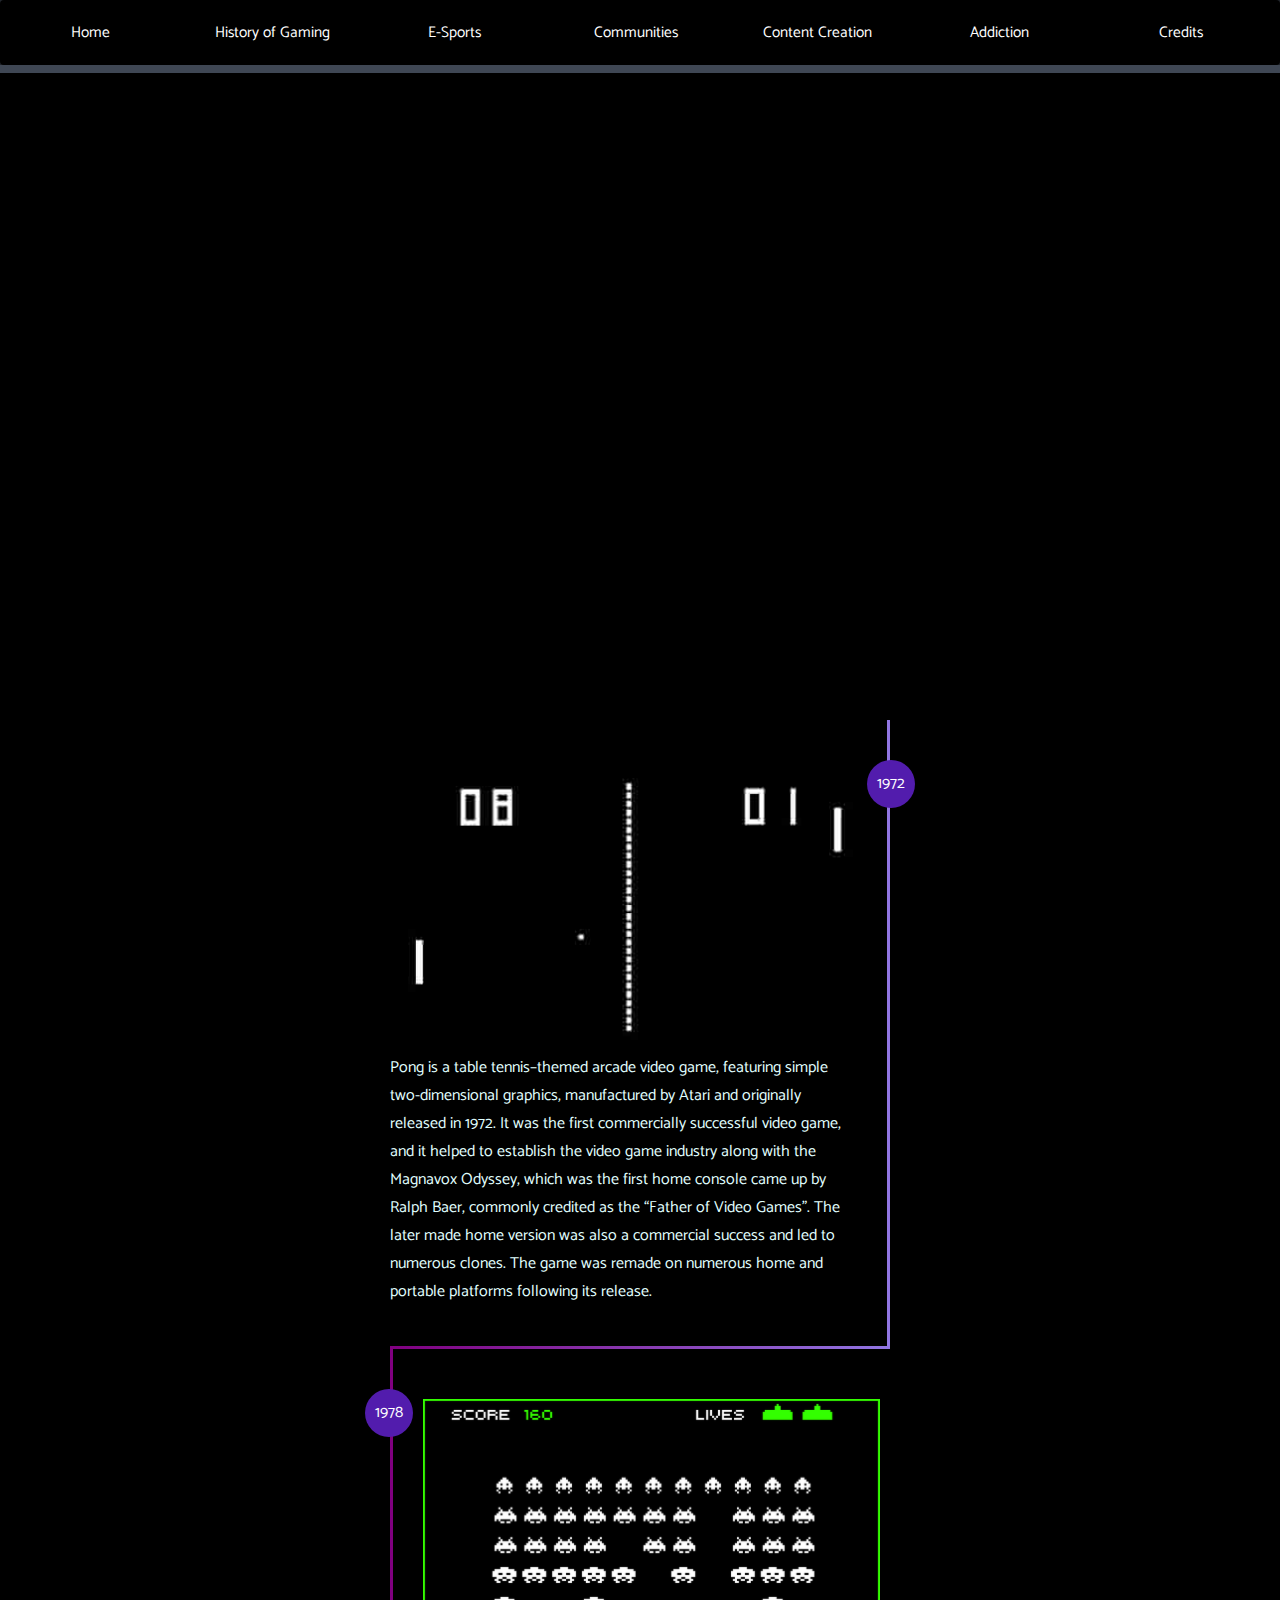
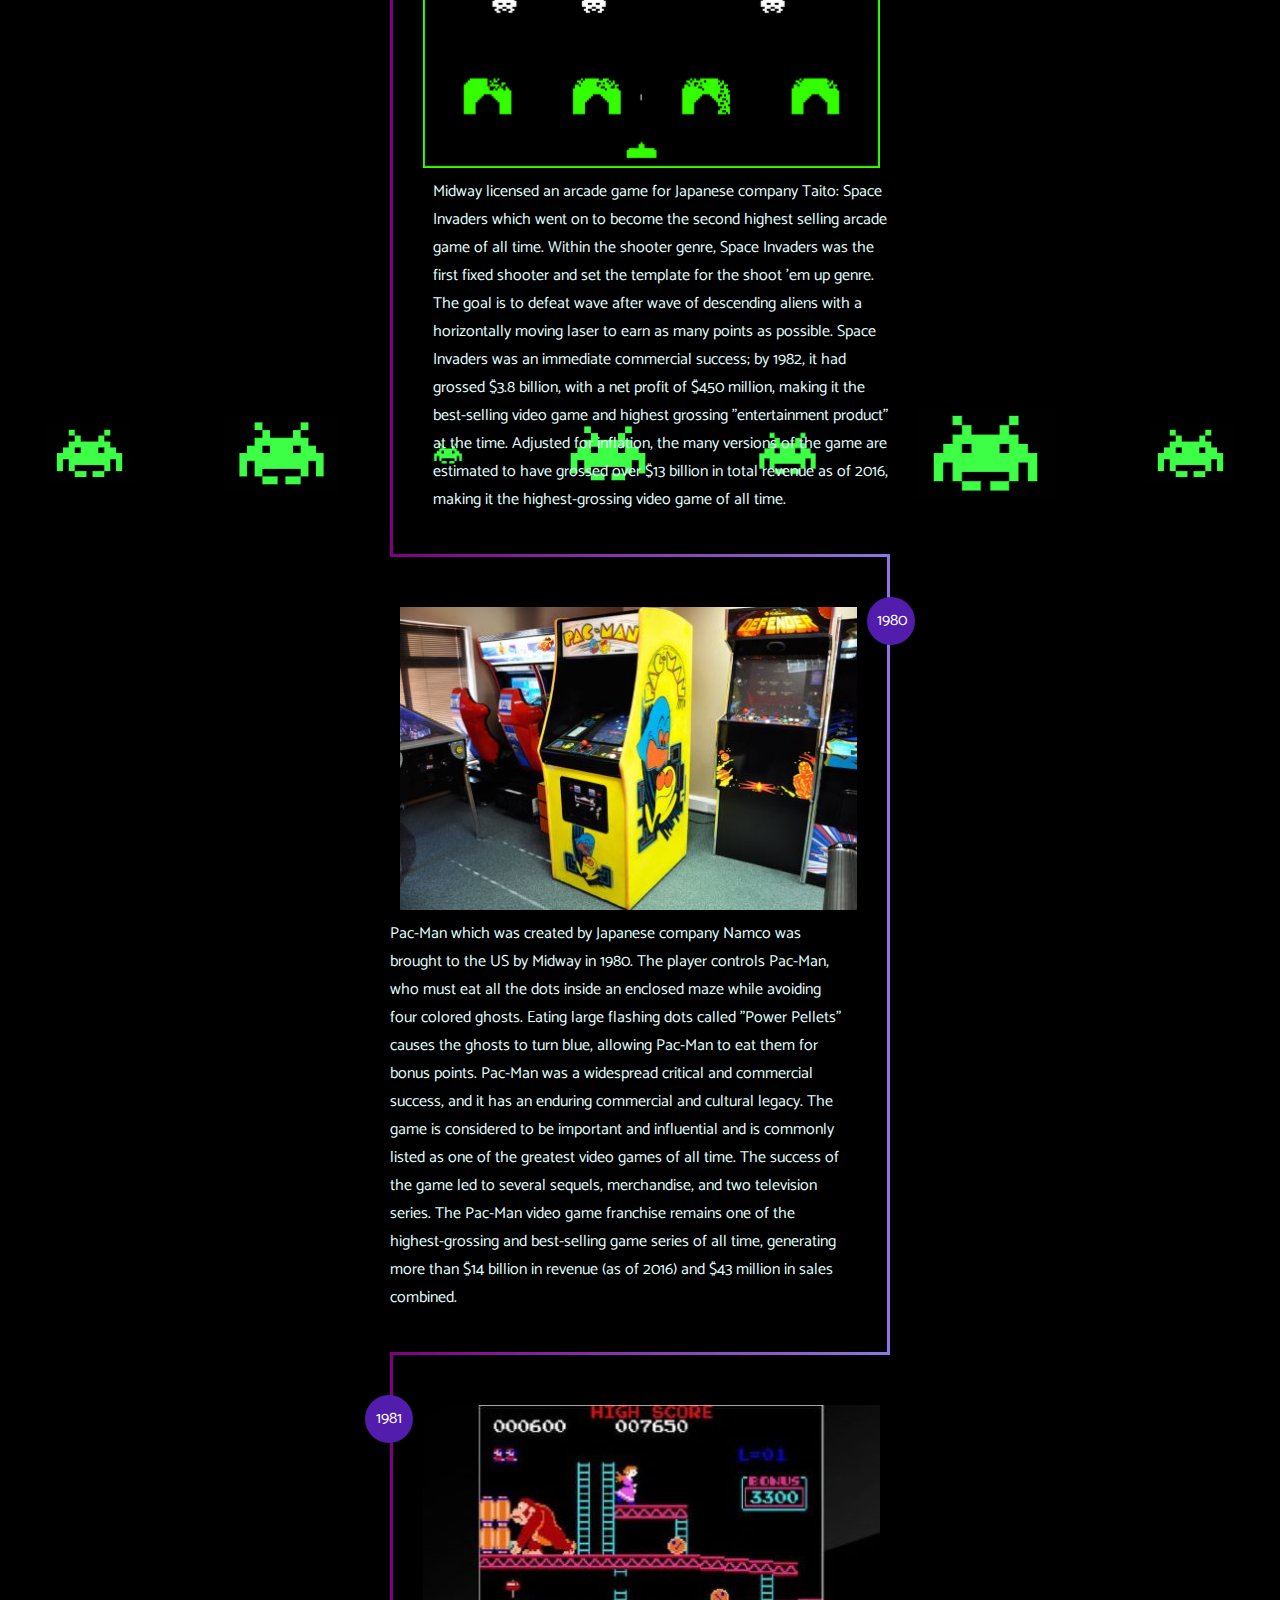
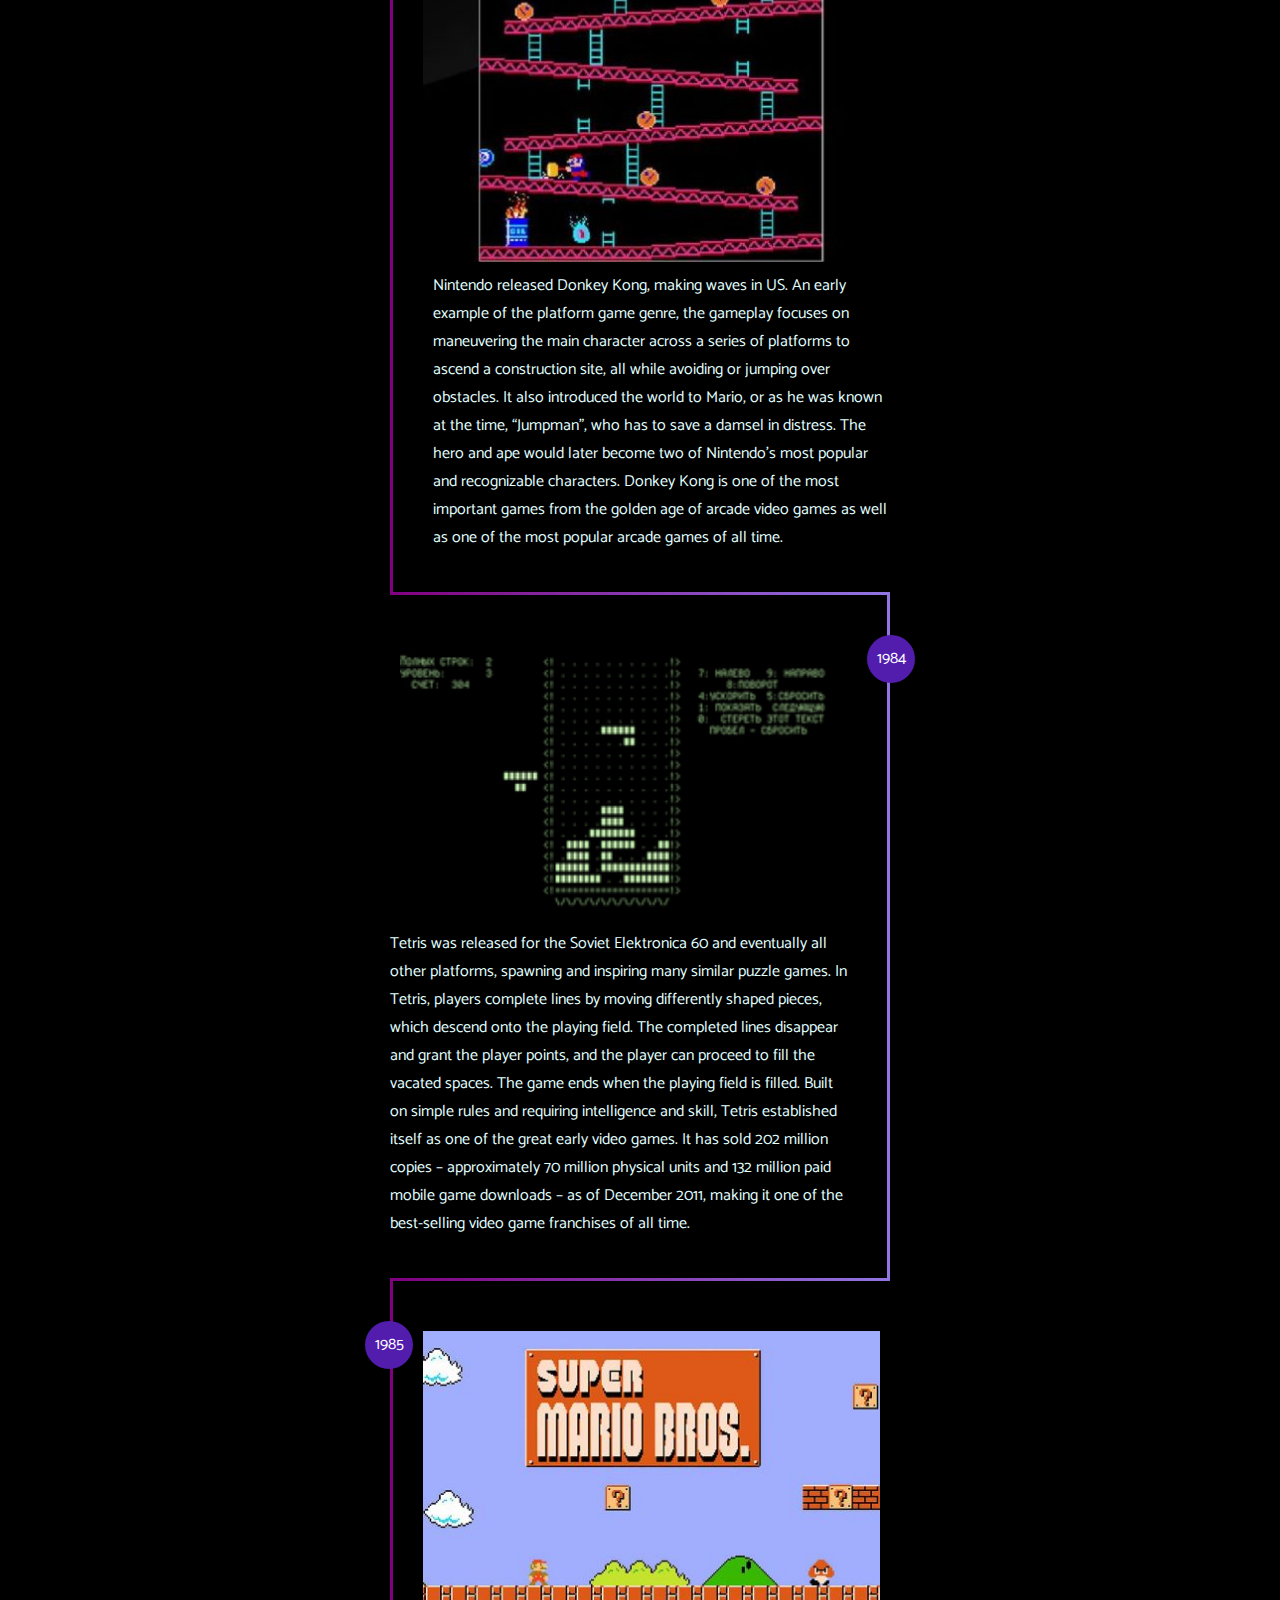
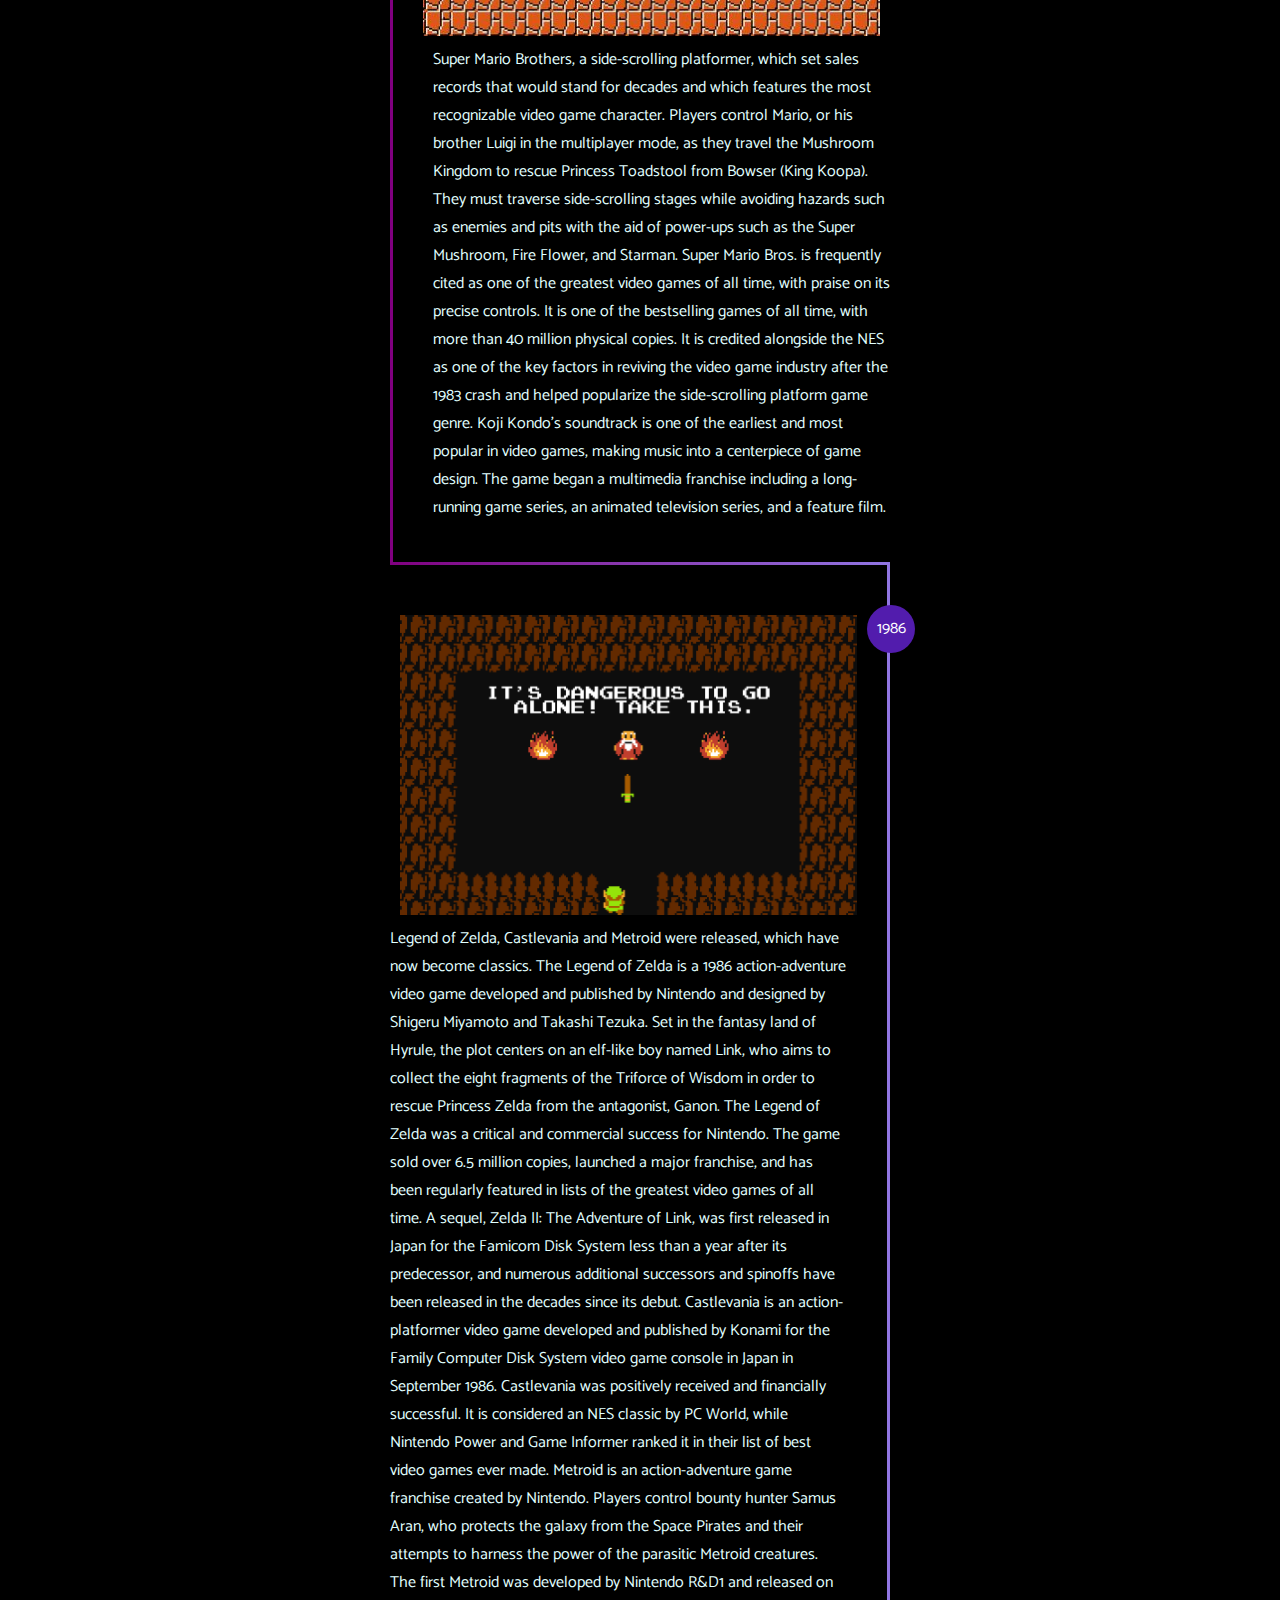
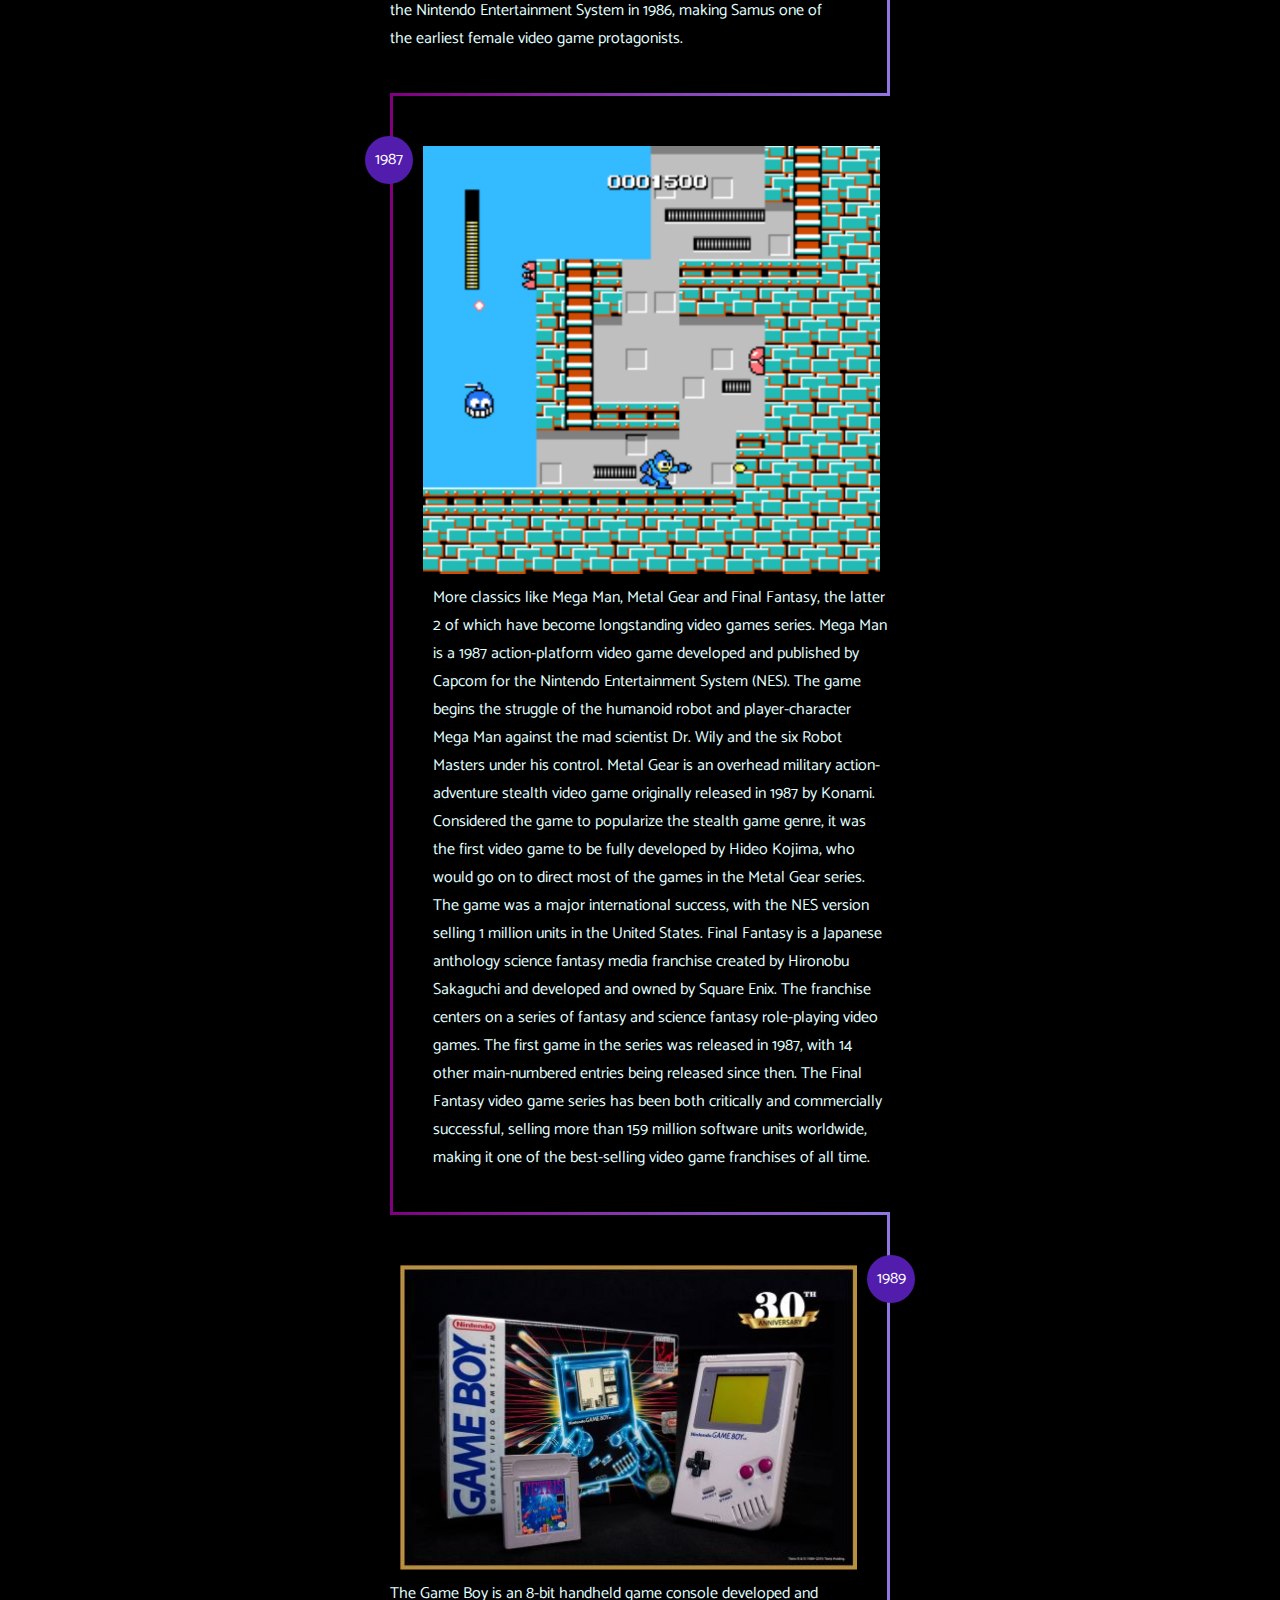
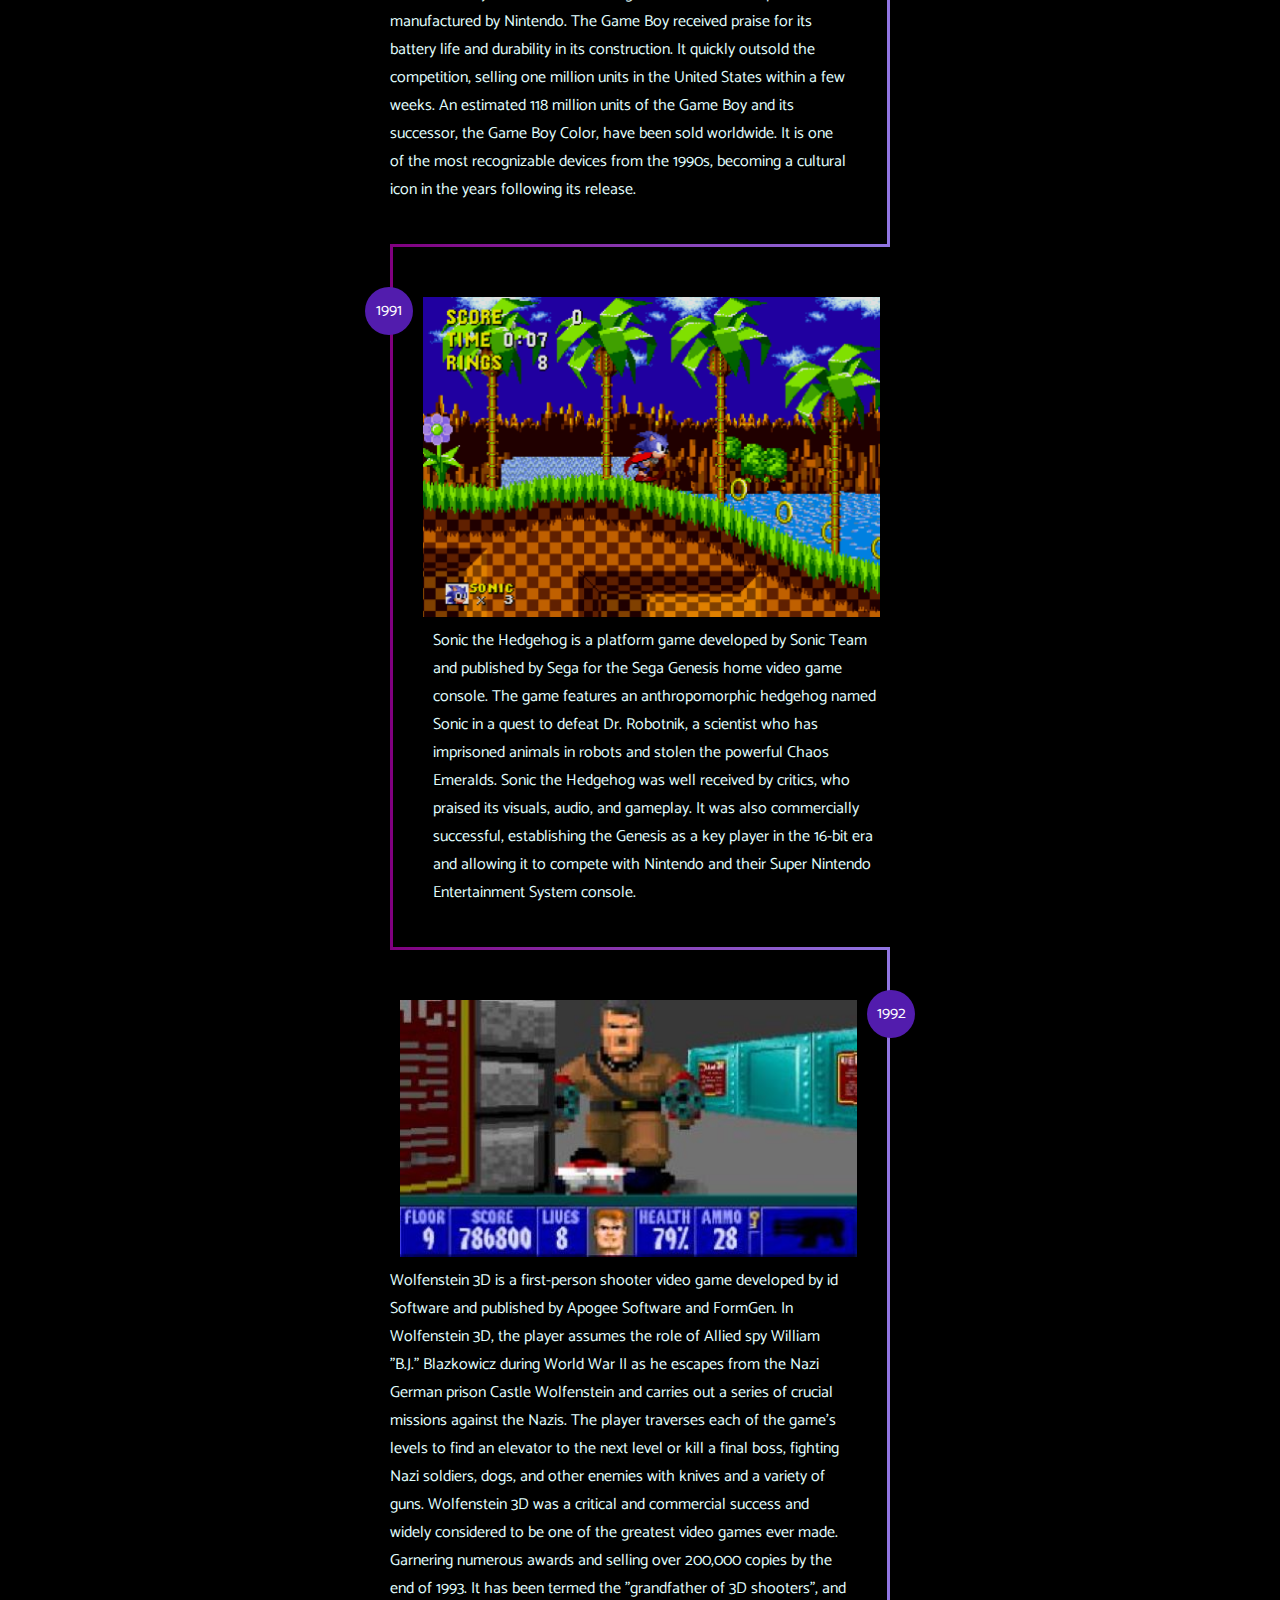
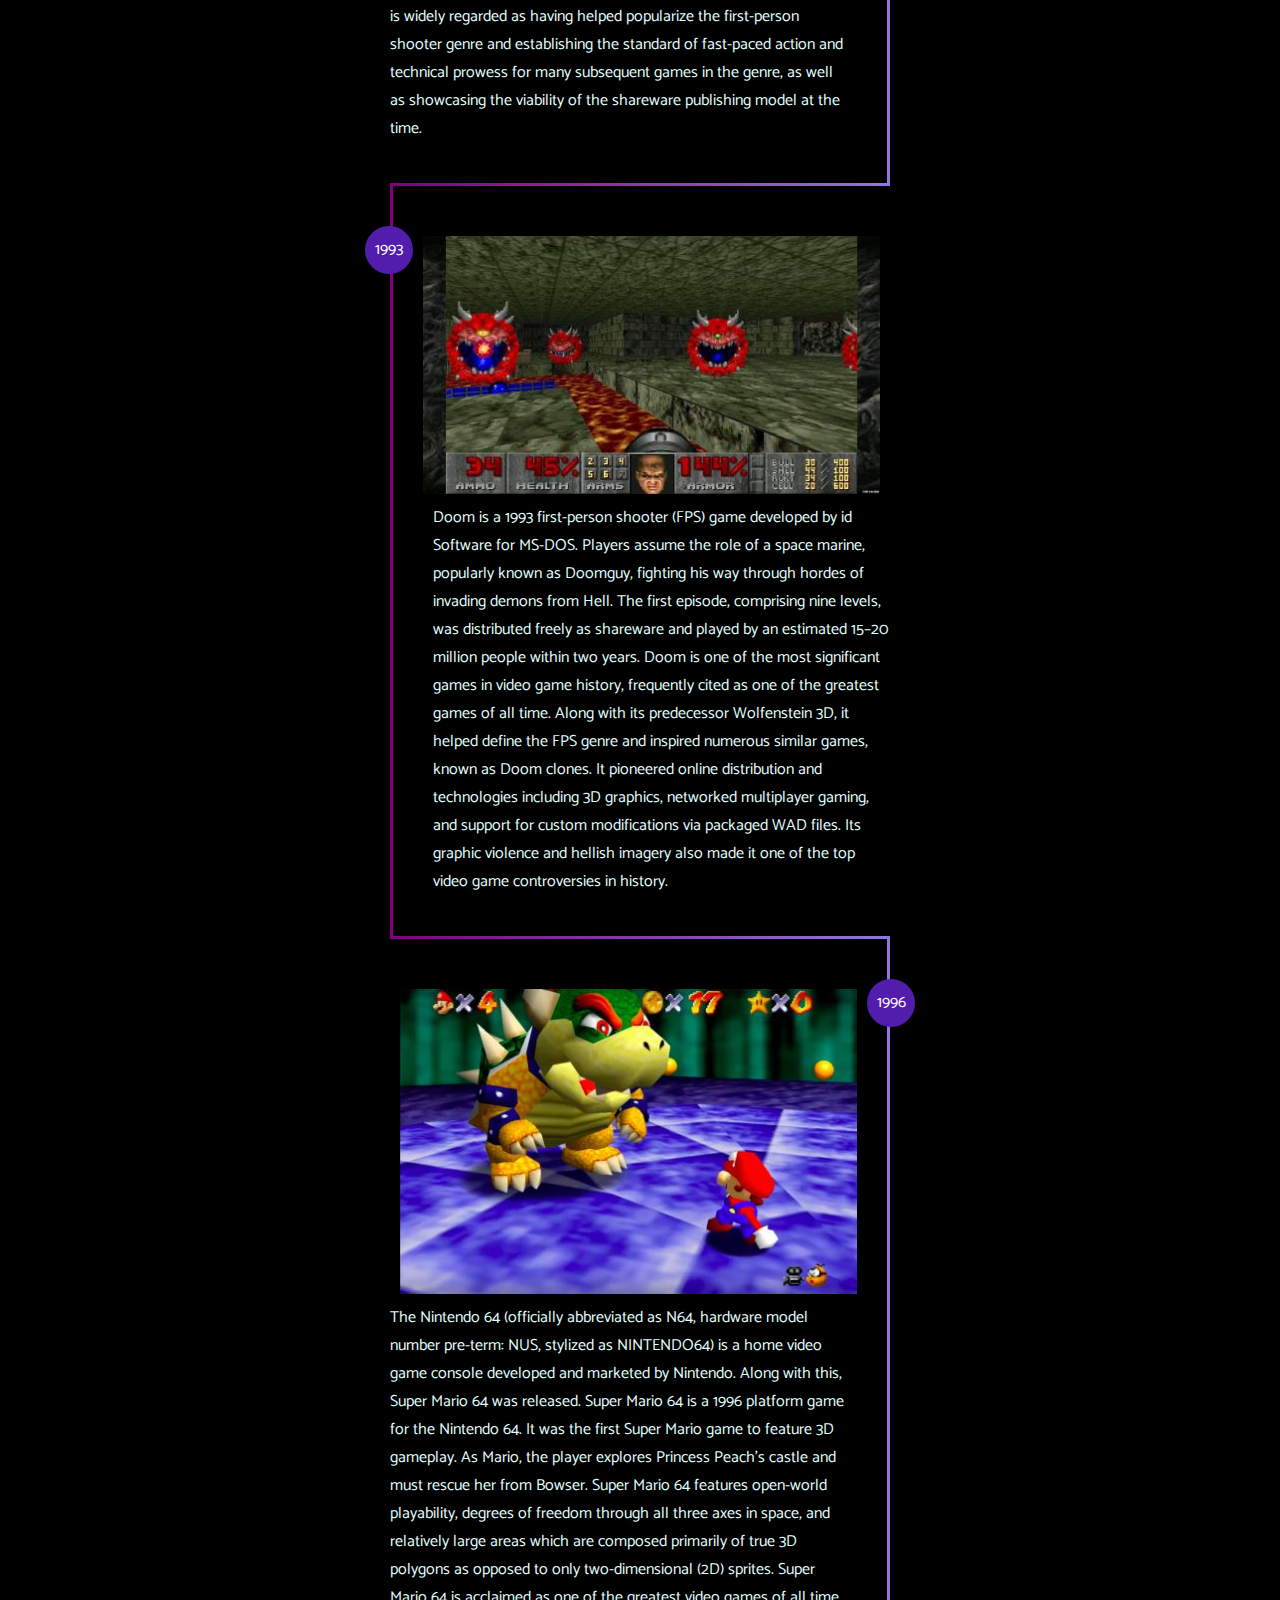
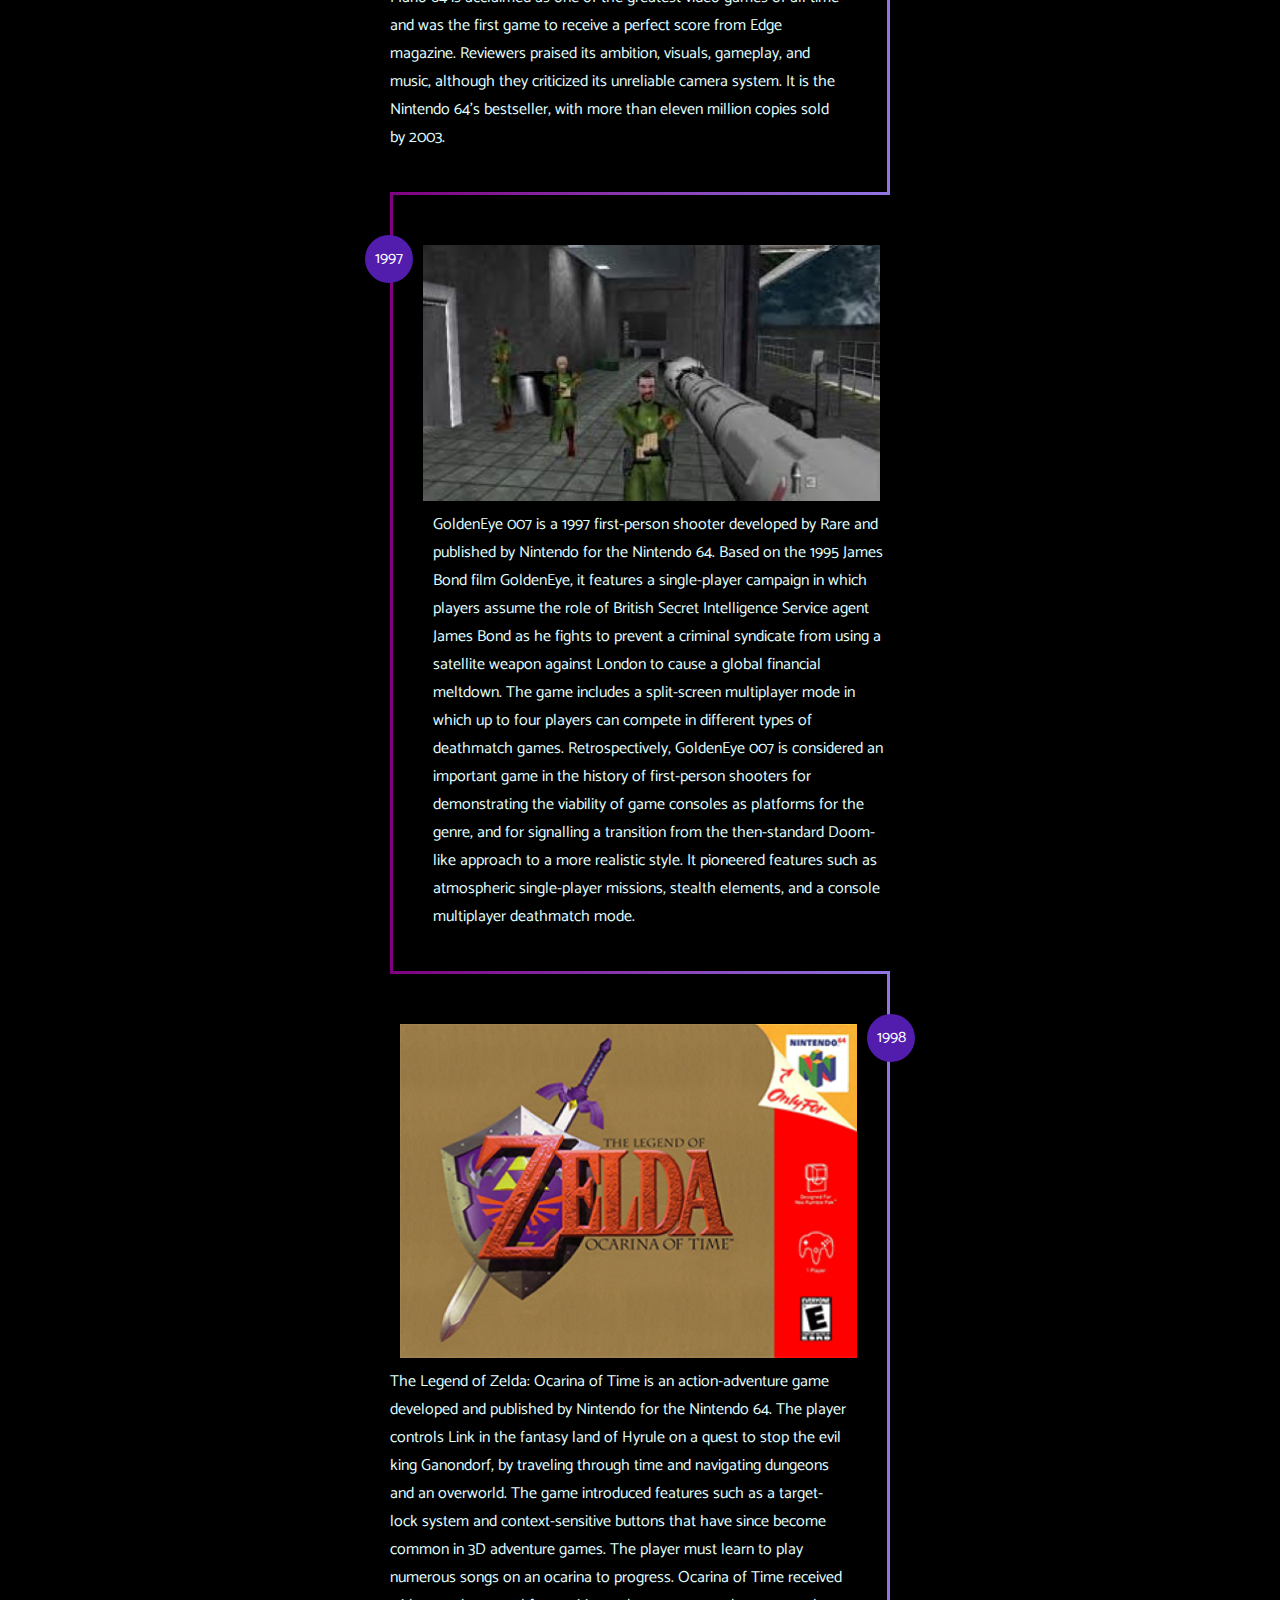
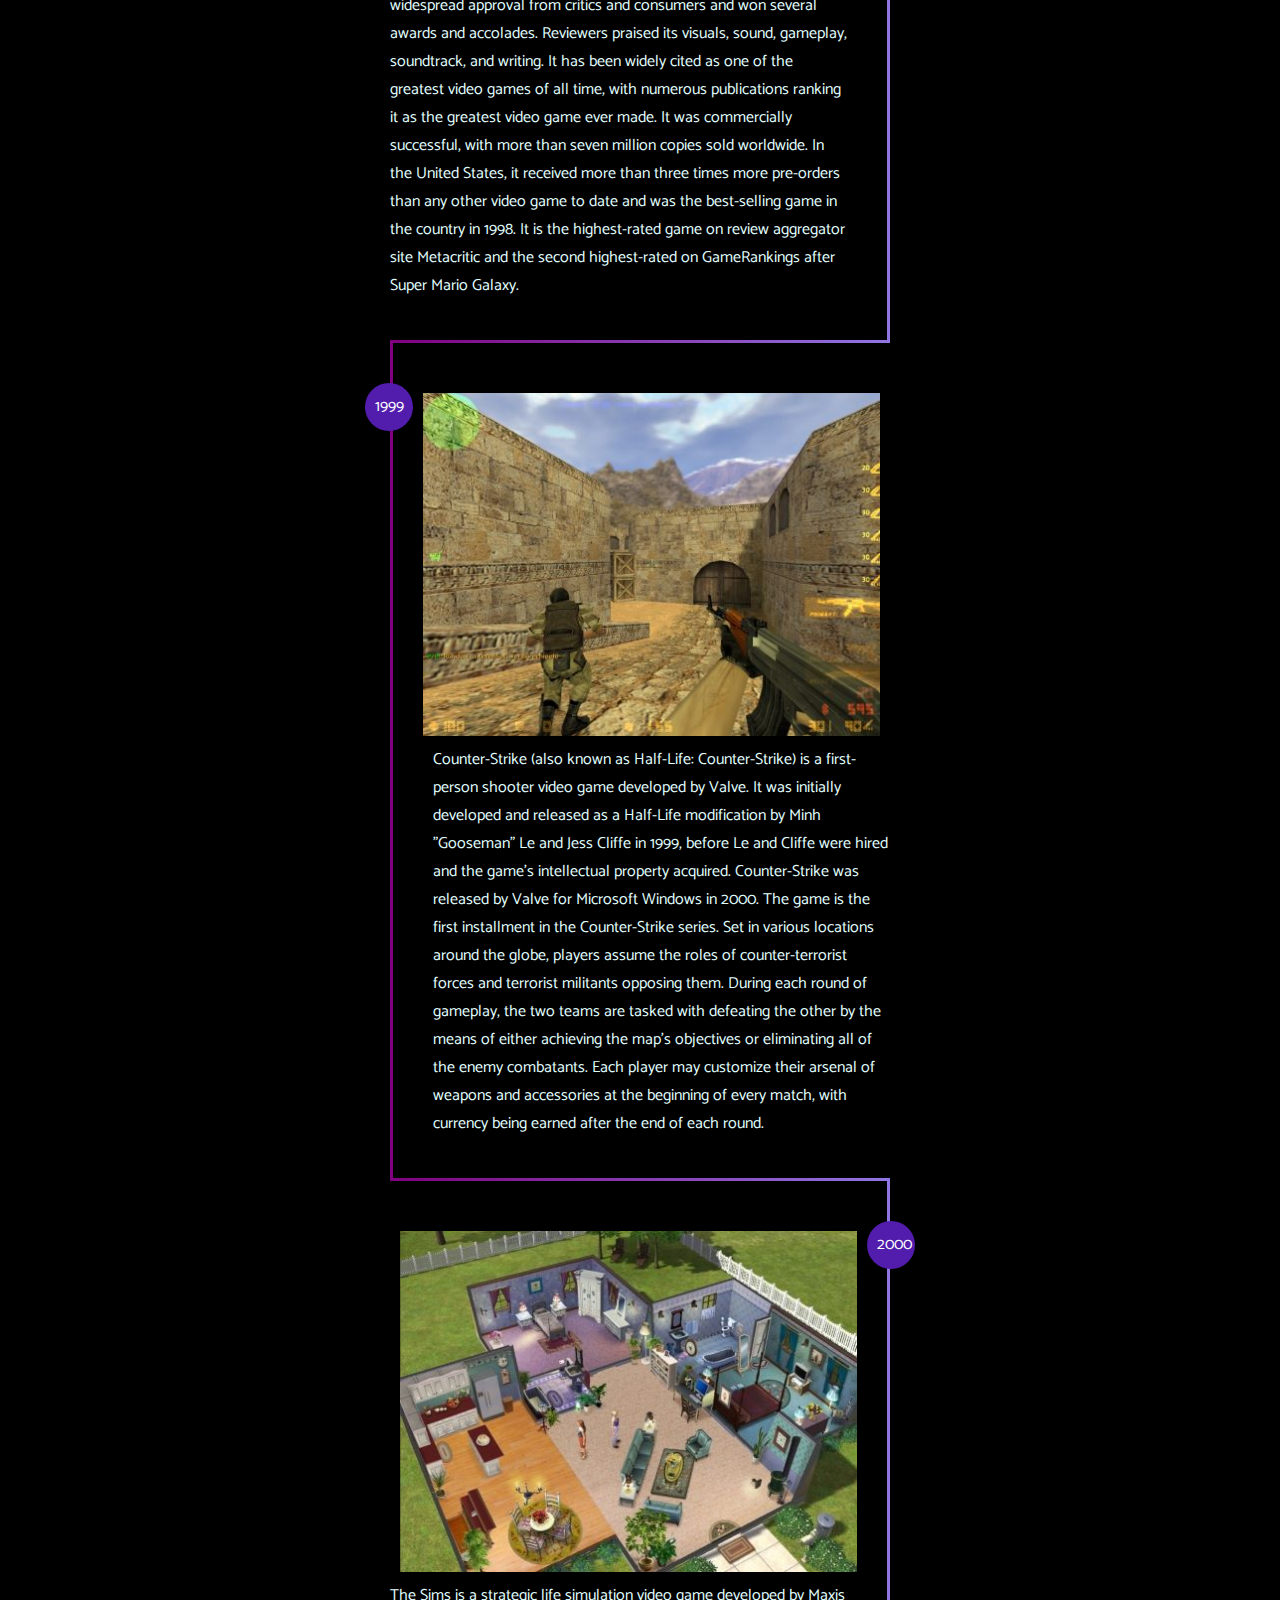
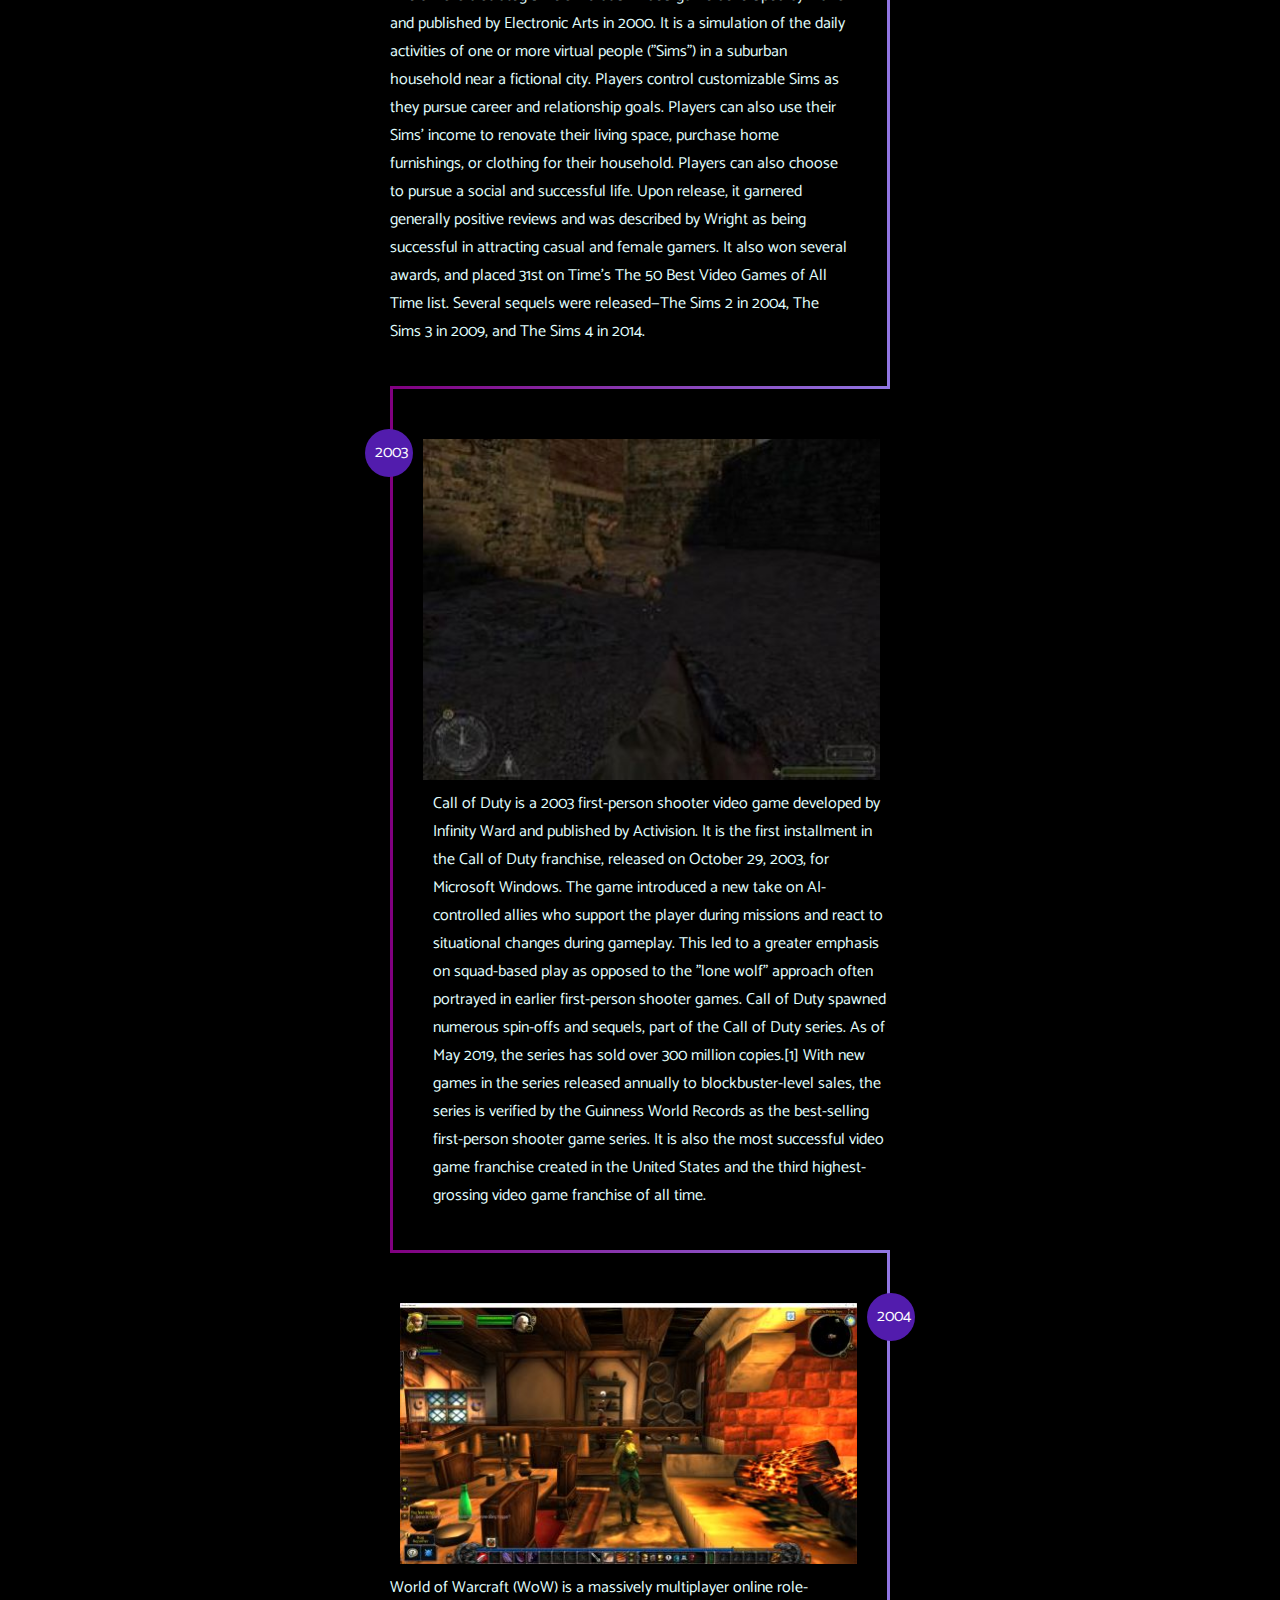
<file: History.html>
﻿<!DOCTYPE html>

<html lang="en" xmlns="http://www.w3.org/1999/xhtml">
<head>
    <meta charset="utf-8" />
    <meta name="author" content="Dylan Sim" />
    <meta name="description" content="Cyber Gaming History - Landing Page" />
    <meta name="viewport" content="width=device-width, initial-scale=1.0">
    <!--<meta http-equiv="content-security-policy" content="script-src 'self' https://localhost" />-->
    <link rel="icon" type="image/x-icon" href="images/History/Card.ico" />
    <link rel="stylesheet" href="css/historyStyles.css">
    <link rel="preconnect" href="https://fonts.gstatic.com/%22%3E" />
    <link href="https://fonts.googleapis.com/css2?family=Catamaran&display=swap" rel="stylesheet">
    <script src="http://ajax.aspnetcdn.com/ajax/jQuery/jquery-3.2.1.js" type="text/javascript"></script>
    <script src="js/mainjs.js"></script>
    <title>History</title>
    <style>
    </style>
</head>
<body>
    

    <div class="header">

        <div id="menu-nav">
            <div id="navigation-bar">
                <ul>
                    <li><a href="index.html"><i class="fa fa-home"></i><span>Home</span></a></li>
                    <li><a href="History.html"><i class="fa fa-history"></i><span>History of Gaming</span></a></li>
                    <li><a href="eSports.html"><i class="fa fa-esports"></i><span>E-Sports</span></a></li>
                    <li><a href="communities.html"><i class="fa fa-community"></i><span>Communities</span></a></li>
                    <li><a href="content_creation.html"><i class="fa fa-content"></i> <span>Content Creation</span></a></li>
                    <li><a href="addiction.html"><i class="fa fa-addiction"></i> <span>Addiction</span></a></li>
                    <li><a href="Credits.html"><i class="fa fa-credit"></i> <span>Credits</span></a></li>
                </ul>
            </div>

        </div>
        <div class="progresstotal">
            <div class="progress" id="myBar"></div>
        </div>
    </div>
    <div class="videocontainer">
        <iframe class="video" src="https://www.youtube.com/embed/GoyGlyrYb9c" allowfullscreen></iframe>

    </div>

    <div class="creature">
        <img src="images/History/spacecreature.jpg" />
        <img src="images/History/spacecreature.jpg" />
        <img src="images/History/spacecreature.jpg" />
        <img src="images/History/spacecreature.jpg" />
        <img src="images/History/spacecreature.jpg" />
        <img src="images/History/spacecreature.jpg" />
        <img src="images/History/spacecreature.jpg" />
    </div>
    <div class="timeline">
        <p id="pong">
            <img class="img-left" src="images/History/pong.jpg" alt="Pong" title="Pong" />
            Pong is a table tennis–themed arcade video game, featuring simple two-dimensional graphics, manufactured by Atari and originally released in 1972. It was the first commercially successful video game, and it helped to establish the video game industry along with the Magnavox Odyssey, which was the first home console came up by Ralph Baer, commonly credited as the “Father of Video Games”. The later made home version was also a commercial success and led to numerous clones. The game was remade on numerous home and portable platforms following its release.
        </p>
        <p id="space">
            <img class="img-right" src="images/History/space.png" alt="Space Invaders" title="Space Invaders" />
            Midway licensed an arcade game for Japanese company Taito: Space Invaders which went on to become the second highest selling arcade game of all time. Within the shooter genre, Space Invaders was the first fixed shooter and set the template for the shoot 'em up genre. The goal is to defeat wave after wave of descending aliens with a horizontally moving laser to earn as many points as possible. Space Invaders was an immediate commercial success; by 1982, it had grossed $3.8 billion, with a net profit of $450 million, making it the best-selling video game and highest grossing "entertainment product" at the time. Adjusted for inflation, the many versions of the game are estimated to have grossed over $13 billion in total revenue as of 2016, making it the highest-grossing video game of all time.
        </p>
        <p id="pac">
            <img class="img-left" src="images/History/pac.jpg" alt="Pac-Man" title="Pac-Man" />
            Pac-Man which was created by Japanese company Namco was brought to the US by Midway in 1980. The player controls Pac-Man, who must eat all the dots inside an enclosed maze while avoiding four colored ghosts. Eating large flashing dots called "Power Pellets" causes the ghosts to turn blue, allowing Pac-Man to eat them for bonus points. Pac-Man was a widespread critical and commercial success, and it has an enduring commercial and cultural legacy. The game is considered to be important and influential and is commonly listed as one of the greatest video games of all time. The success of the game led to several sequels, merchandise, and two television series. The Pac-Man video game franchise remains one of the highest-grossing and best-selling game series of all time, generating more than $14 billion in revenue (as of 2016) and $43 million in sales combined.
        </p>
        <p id="dk">
            <img class="img-right" src="images/History/dk.jpg" alt="Donkey Kong" title="Donkey Kong" />
            Nintendo released Donkey Kong, making waves in US. An early example of the platform game genre, the gameplay focuses on maneuvering the main character across a series of platforms to ascend a construction site, all while avoiding or jumping over obstacles. It also introduced the world to Mario, or as he was known at the time, “Jumpman”, who has to save a damsel in distress. The hero and ape would later become two of Nintendo's most popular and recognizable characters. Donkey Kong is one of the most important games from the golden age of arcade video games as well as one of the most popular arcade games of all time.
        </p>
        <p id="tetris">
            <img class="img-left" src="images/History/tetris.png" alt="Tetris" title="Tetris" />
            Tetris was released for the Soviet Elektronica 60 and eventually all other platforms, spawning and inspiring many similar puzzle games. In Tetris, players complete lines by moving differently shaped pieces, which descend onto the playing field. The completed lines disappear and grant the player points, and the player can proceed to fill the vacated spaces. The game ends when the playing field is filled. Built on simple rules and requiring intelligence and skill, Tetris established itself as one of the great early video games. It has sold 202 million copies – approximately 70 million physical units and 132 million paid mobile game downloads – as of December 2011, making it one of the best-selling video game franchises of all time.
        </p>
        <p id="smb">
            <img class="img-right" src="images/History/smb.jpg" alt="Super Mario Bros." title="Super Mario Bros." />
            Super Mario Brothers, a side-scrolling platformer, which set sales records that would stand for decades and which features the most recognizable video game character. Players control Mario, or his brother Luigi in the multiplayer mode, as they travel the Mushroom Kingdom to rescue Princess Toadstool from Bowser (King Koopa). They must traverse side-scrolling stages while avoiding hazards such as enemies and pits with the aid of power-ups such as the Super Mushroom, Fire Flower, and Starman. Super Mario Bros. is frequently cited as one of the greatest video games of all time, with praise on its precise controls. It is one of the bestselling games of all time, with more than 40 million physical copies. It is credited alongside the NES as one of the key factors in reviving the video game industry after the 1983 crash and helped popularize the side-scrolling platform game genre. Koji Kondo's soundtrack is one of the earliest and most popular in video games, making music into a centerpiece of game design. The game began a multimedia franchise including a long-running game series, an animated television series, and a feature film.
        </p>
        <p id="loz">
            <img class="img-left" src="images/History/loz.png" alt="Legend Of Zelda" title="Legend Of Zelda" />
            Legend of Zelda, Castlevania and Metroid were released, which have now become classics. The Legend of Zelda is a 1986 action-adventure video game developed and published by Nintendo and designed by Shigeru Miyamoto and Takashi Tezuka. Set in the fantasy land of Hyrule, the plot centers on an elf-like boy named Link, who aims to collect the eight fragments of the Triforce of Wisdom in order to rescue Princess Zelda from the antagonist, Ganon. The Legend of Zelda was a critical and commercial success for Nintendo. The game sold over 6.5 million copies, launched a major franchise, and has been regularly featured in lists of the greatest video games of all time. A sequel, Zelda II: The Adventure of Link, was first released in Japan for the Famicom Disk System less than a year after its predecessor, and numerous additional successors and spinoffs have been released in the decades since its debut. Castlevania is an action-platformer video game developed and published by Konami for the Family Computer Disk System video game console in Japan in September 1986. Castlevania was positively received and financially successful. It is considered an NES classic by PC World, while Nintendo Power and Game Informer ranked it in their list of best video games ever made. Metroid is an action-adventure game franchise created by Nintendo. Players control bounty hunter Samus Aran, who protects the galaxy from the Space Pirates and their attempts to harness the power of the parasitic Metroid creatures. The first Metroid was developed by Nintendo R&D1 and released on the Nintendo Entertainment System in 1986, making Samus one of the earliest female video game protagonists.
        </p>
        <p id="mega">
            <img class="img-right" src="images/History/mega.png" alt="Mega Man" title="Mega Man" />
            More classics like Mega Man, Metal Gear and Final Fantasy, the latter 2 of which have become longstanding video games series. Mega Man is a 1987 action-platform video game developed and published by Capcom for the Nintendo Entertainment System (NES). The game begins the struggle of the humanoid robot and player-character Mega Man against the mad scientist Dr. Wily and the six Robot Masters under his control. Metal Gear is an overhead military action-adventure stealth video game originally released in 1987 by Konami. Considered the game to popularize the stealth game genre, it was the first video game to be fully developed by Hideo Kojima, who would go on to direct most of the games in the Metal Gear series. The game was a major international success, with the NES version selling 1 million units in the United States. Final Fantasy is a Japanese anthology science fantasy media franchise created by Hironobu Sakaguchi and developed and owned by Square Enix. The franchise centers on a series of fantasy and science fantasy role-playing video games. The first game in the series was released in 1987, with 14 other main-numbered entries being released since then. The Final Fantasy video game series has been both critically and commercially successful, selling more than 159 million software units worldwide, making it one of the best-selling video game franchises of all time.
        </p>
        <p id="gameboy">
            <img class="img-left" src="images/History/gameboy.jpg" alt="Nintend0 Gameboy" title="Nintendo Gameboy" />
            The Game Boy is an 8-bit handheld game console developed and manufactured by Nintendo. The Game Boy received praise for its battery life and durability in its construction. It quickly outsold the competition, selling one million units in the United States within a few weeks. An estimated 118 million units of the Game Boy and its successor, the Game Boy Color, have been sold worldwide. It is one of the most recognizable devices from the 1990s, becoming a cultural icon in the years following its release.
        </p>
        <p id="sonic">
            <img class="img-right" src="images/History/sonic.png" alt="Sonic The Hedgehog" title="Sonic The Hedgehog" />
            Sonic the Hedgehog is a platform game developed by Sonic Team and published by Sega for the Sega Genesis home video game console. The game features an anthropomorphic hedgehog named Sonic in a quest to defeat Dr. Robotnik, a scientist who has imprisoned animals in robots and stolen the powerful Chaos Emeralds. Sonic the Hedgehog was well received by critics, who praised its visuals, audio, and gameplay. It was also commercially successful, establishing the Genesis as a key player in the 16-bit era and allowing it to compete with Nintendo and their Super Nintendo Entertainment System console.
        </p>
        <p id="wolf">
            <img class="img-left" src="images/History/wolf.jpg" alt="Wolfenstein 3D" title="Wolfenstein 3D" />
            Wolfenstein 3D is a first-person shooter video game developed by id Software and published by Apogee Software and FormGen. In Wolfenstein 3D, the player assumes the role of Allied spy William "B.J." Blazkowicz during World War II as he escapes from the Nazi German prison Castle Wolfenstein and carries out a series of crucial missions against the Nazis. The player traverses each of the game's levels to find an elevator to the next level or kill a final boss, fighting Nazi soldiers, dogs, and other enemies with knives and a variety of guns. Wolfenstein 3D was a critical and commercial success and widely considered to be one of the greatest video games ever made. Garnering numerous awards and selling over 200,000 copies by the end of 1993. It has been termed the "grandfather of 3D shooters", and is widely regarded as having helped popularize the first-person shooter genre and establishing the standard of fast-paced action and technical prowess for many subsequent games in the genre, as well as showcasing the viability of the shareware publishing model at the time.
        </p>
        <p id="doom">
            <img class="img-right" src="images/History/doom.jpeg" alt="Doom" title="Doom" />
            Doom is a 1993 first-person shooter (FPS) game developed by id Software for MS-DOS. Players assume the role of a space marine, popularly known as Doomguy, fighting his way through hordes of invading demons from Hell. The first episode, comprising nine levels, was distributed freely as shareware and played by an estimated 15–20 million people within two years. Doom is one of the most significant games in video game history, frequently cited as one of the greatest games of all time. Along with its predecessor Wolfenstein 3D, it helped define the FPS genre and inspired numerous similar games, known as Doom clones. It pioneered online distribution and technologies including 3D graphics, networked multiplayer gaming, and support for custom modifications via packaged WAD files. Its graphic violence and hellish imagery also made it one of the top video game controversies in history.
        </p>
        <p id="n64">
            <img class="img-left" src="images/History/n64.jpg" alt="Nintendo 64" title="Nintendo 64" />
            The Nintendo 64 (officially abbreviated as N64, hardware model number pre-term: NUS, stylized as NINTENDO64) is a home video game console developed and marketed by Nintendo. Along with this, Super Mario 64 was released. Super Mario 64 is a 1996 platform game for the Nintendo 64. It was the first Super Mario game to feature 3D gameplay. As Mario, the player explores Princess Peach's castle and must rescue her from Bowser. Super Mario 64 features open-world playability, degrees of freedom through all three axes in space, and relatively large areas which are composed primarily of true 3D polygons as opposed to only two-dimensional (2D) sprites. Super Mario 64 is acclaimed as one of the greatest video games of all time and was the first game to receive a perfect score from Edge magazine. Reviewers praised its ambition, visuals, gameplay, and music, although they criticized its unreliable camera system. It is the Nintendo 64's bestseller, with more than eleven million copies sold by 2003.
        </p>
        <p id="golden">
            <img class="img-right" src="images/History/golden.jpg" alt="Golden Eye 007" title="Golden Eye 007" />
            GoldenEye 007 is a 1997 first-person shooter developed by Rare and published by Nintendo for the Nintendo 64. Based on the 1995 James Bond film GoldenEye, it features a single-player campaign in which players assume the role of British Secret Intelligence Service agent James Bond as he fights to prevent a criminal syndicate from using a satellite weapon against London to cause a global financial meltdown. The game includes a split-screen multiplayer mode in which up to four players can compete in different types of deathmatch games. Retrospectively, GoldenEye 007 is considered an important game in the history of first-person shooters for demonstrating the viability of game consoles as platforms for the genre, and for signalling a transition from the then-standard Doom-like approach to a more realistic style. It pioneered features such as atmospheric single-player missions, stealth elements, and a console multiplayer deathmatch mode.
        </p>
        <p id="ocarina">
            <img class="img-left" src="images/History/ocarina.png" alt="Legend Of Zelda: Ocarina Of Time" title="Legend Of Zelda: Ocarina Of Time" />
            The Legend of Zelda: Ocarina of Time is an action-adventure game developed and published by Nintendo for the Nintendo 64. The player controls Link in the fantasy land of Hyrule on a quest to stop the evil king Ganondorf, by traveling through time and navigating dungeons and an overworld. The game introduced features such as a target-lock system and context-sensitive buttons that have since become common in 3D adventure games. The player must learn to play numerous songs on an ocarina to progress. Ocarina of Time received widespread approval from critics and consumers and won several awards and accolades. Reviewers praised its visuals, sound, gameplay, soundtrack, and writing. It has been widely cited as one of the greatest video games of all time, with numerous publications ranking it as the greatest video game ever made. It was commercially successful, with more than seven million copies sold worldwide. In the United States, it received more than three times more pre-orders than any other video game to date and was the best-selling game in the country in 1998. It is the highest-rated game on review aggregator site Metacritic and the second highest-rated on GameRankings after Super Mario Galaxy.
        </p>
        <p id="cs">
            <img class="img-right" src="images/History/cs.jpg" alt="Counter Strike" title="Counter Strike" />
            Counter-Strike (also known as Half-Life: Counter-Strike) is a first-person shooter video game developed by Valve. It was initially developed and released as a Half-Life modification by Minh "Gooseman" Le and Jess Cliffe in 1999, before Le and Cliffe were hired and the game's intellectual property acquired. Counter-Strike was released by Valve for Microsoft Windows in 2000. The game is the first installment in the Counter-Strike series. Set in various locations around the globe, players assume the roles of counter-terrorist forces and terrorist militants opposing them. During each round of gameplay, the two teams are tasked with defeating the other by the means of either achieving the map's objectives or eliminating all of the enemy combatants. Each player may customize their arsenal of weapons and accessories at the beginning of every match, with currency being earned after the end of each round.
        </p>
        <p id="sims">
            <img class="img-left" src="images/History/sims.jpg" alt="The Sims" title="The Sims" />
            The Sims is a strategic life simulation video game developed by Maxis and published by Electronic Arts in 2000. It is a simulation of the daily activities of one or more virtual people ("Sims") in a suburban household near a fictional city. Players control customizable Sims as they pursue career and relationship goals. Players can also use their Sims' income to renovate their living space, purchase home furnishings, or clothing for their household. Players can also choose to pursue a social and successful life. Upon release, it garnered generally positive reviews and was described by Wright as being successful in attracting casual and female gamers. It also won several awards, and placed 31st on Time's The 50 Best Video Games of All Time list. Several sequels were released—The Sims 2 in 2004, The Sims 3 in 2009, and The Sims 4 in 2014.
        </p>
        <p id="cod">
            <img class="img-right" src="images/History/cod.jpg" alt="Call Of Duty" title="Call Of Duty" />
            Call of Duty is a 2003 first-person shooter video game developed by Infinity Ward and published by Activision. It is the first installment in the Call of Duty franchise, released on October 29, 2003, for Microsoft Windows. The game introduced a new take on AI-controlled allies who support the player during missions and react to situational changes during gameplay. This led to a greater emphasis on squad-based play as opposed to the "lone wolf" approach often portrayed in earlier first-person shooter games. Call of Duty spawned numerous spin-offs and sequels, part of the Call of Duty series. As of May 2019, the series has sold over 300 million copies.[1] With new games in the series released annually to blockbuster-level sales, the series is verified by the Guinness World Records as the best-selling first-person shooter game series. It is also the most successful video game franchise created in the United States and the third highest-grossing video game franchise of all time.
        </p>
        <p id="wow">
            <img class="img-left" src="images/History/wow.jpg" alt="World Of Warcarft" title="World Of Warcarft" />
            World of Warcraft (WoW) is a massively multiplayer online role-playing game (MMORPG) released in 2004 by Blizzard Entertainment. Set in the Warcraft fantasy universe, World of Warcraft takes place within the world of Azeroth. Since launch, World of Warcraft has had eight major expansion packs: The Burning Crusade (2007), Wrath of the Lich King (2008), Cataclysm (2010), Mists of Pandaria (2012), Warlords of Draenor (2014), Legion (2016), Battle for Azeroth (2018), and Shadowlands (2020). Similar to other MMORPGs, the game allows players to create a character avatar and explore an open game world in third- or first-person view, exploring the landscape, fighting various monsters, completing quests, and interacting with non-player characters (NPCs) or other players. World of Warcraft was a major critical and commercial success upon its original release in 2004 and quickly became the most popular MMORPG of all-time, reaching a peak of 12 million subscribers in 2010. The game had over one hundred million registered accounts by 2014 and by 2017, had grossed over $9.23 billion in revenue, making it one of the highest-grossing video game franchises of all time.
        </p>
        <p id="wii">
            <img class="img-right" src="images/History/wii.jpg" alt="Wii Sports" title="Wii Sports" />
            Wii Sports is a 2006 sports simulation video game developed and published by Nintendo for the Wii video game console. The game was released in North America along with the Wii on November 19, 2006. The game is a collection of five sports simulations, designed to demonstrate the motion-sensing capabilities of the Wii Remote. The five sports included are tennis, baseball, bowling, golf and boxing. Players use the Wii Remote to mimic actions performed in real-life sports, such as swinging a tennis racket. Wii Sports was well received by critics and received a number of awards. Selling over 82 million copies by the end of 2017, it is the bestselling single-platform game of all time, and fourth best overall. The title also bears the distinction of being the best-selling Nintendo video game of all time.
        </p>
        <p id="portal">
            <img class="img-left" src="images/History/portal.jpg" alt="Portal" title="Portal" />
            Portal is a 2007 puzzle-platform game developed and published by Valve. Portal consists primarily of a series of puzzles that must be solved by teleporting the player's character and simple objects using "the Aperture Science Handheld Portal Device", a device that can create inter-spatial portals between two flat planes. The player-character, Chell, is challenged and taunted by an artificial intelligence named GLaDOS (Genetic Lifeform and Disk Operating System) to complete each puzzle in the Aperture Science Enrichment Center using the portal gun with the promise of receiving cake when all the puzzles are completed. Portal was acclaimed as one of the most original games of 2007, despite criticisms of its short duration and limited story. The game received praise for its originality, unique gameplay and dark story with a humorous series of dialogue.
        </p>
        <p id="mc">
            <img class="img-right" src="images/History/mc.jpg" alt="Minecraft" title="Minecraft" />
            Minecraft is a sandbox video game developed by Mojang. The game was created by Markus "Notch" Persson in the Java programming language. Following several early test versions, it was released as a paid public alpha for personal computers in 2009 before releasing in November 2011. Minecraft has since been ported to several other platforms and is the best-selling video game of all time, with 200 million copies sold and 126 million monthly active users as of 2020. In Minecraft, players explore a blocky, procedurally-generated 3D world with infinite terrain, and may discover and extract raw materials, craft tools and items, and build structures or earthworks. Depending on game mode, players can fight computer-controlled "mobs", as well as cooperate with or compete against other players in the same world. A number of spin-off games have also been produced, such as Minecraft: Story Mode, Minecraft Dungeons, and Minecraft Earth.
        </p>
        <p id="rdr">
            <img class="img-left" src="images/History/rdr.jpg" alt="Red Dead Redemption" title="Red Dead Redemption" />
            Red Dead Redemption is a 2010 action-adventure game developed by Rockstar San Diego and published by Rockstar Games. A spiritual successor to 2004's Red Dead Revolver, it is the second game in the Red Dead series. Red Dead Redemption is set during the decline of the American frontier in the year 1911 and follows John Marston, a former outlaw whose wife and son are taken hostage by the government in ransom for his services as a hired gun. Having no other choice, Marston sets out to bring three members of his former gang to justice. The game is played from a third-person perspective. The player may freely roam in its interactive open world, a fictionalized version of the Western United States and Mexico, primarily by horseback and on foot. The game was released for the PlayStation 3 and Xbox 360 in May 2010. It received critical acclaim for its visuals, music, performances, gameplay, and story, and shipped over 15 million copies by 2017. It won several year-end accolades, including Game of the Year awards from several gaming publications, and is considered by critics as one of the greatest video games ever made.
        </p>
        <p id="skyrim">
            <img class="img-right" src="images/History/skyrim.png" alt="The Elder Scrolls V: Skyrim" title="The Elder Scrolls V: Skyrim" />
            The Elder Scrolls V: Skyrim is an open world action role-playing video game developed by Bethesda Game Studios and published by Bethesda Softworks. It is the fifth main installment in The Elder Scrolls series, following The Elder Scrolls IV: Oblivion, and was released worldwide for Microsoft Windows, PlayStation 3, and Xbox 360 on November 11, 2011. The game's main story revolves around the player's character, the Dragonborn, on their quest to defeat Alduin the World-Eater, a dragon who is prophesied to destroy the world. The game is set 200 years after the events of Oblivion and takes place in Skyrim, the northernmost province of Tamriel. Over the course of the game, the player completes quests and develops the character by improving skills. The game continues the open-world tradition of its predecessors by allowing the player to travel anywhere in the game world at any time, and to ignore or postpone the main storyline indefinitely. The game shipped over seven million copies to retailers within the first week of its release, and over 30 million copies on all platforms as of November 2016, making it one of the best selling video games in history.
        <p id="gta">
            <img class="img-left" src="images/History/gta.jpg" alt="GTA V" title="GTA V" />
            Grand Theft Auto V is a 2013 action-adventure game developed by Rockstar North and published by Rockstar Games. It is the first main entry in the Grand Theft Auto series since 2008's Grand Theft Auto IV. Set within the fictional state of San Andreas, based on Southern California, the single-player story follows three protagonists—retired bank robber Michael De Santa, street gangster Franklin Clinton, and drug dealer and arms smuggler Trevor Philips—and their efforts to commit heists while under pressure from a corrupt government agency and powerful criminals. The open world design lets players freely roam San Andreas' open countryside and the fictional city of Los Santos, based on Los Angeles. The game is played from either a third-person or first-person perspective, and its world is navigated on foot and by vehicle. Players control the three lead protagonists throughout single-player and switch among them, both during and outside missions. The story is centred on the heist sequences, and many missions involve shooting and driving gameplay. A "wanted" system governs the aggression of law enforcement response to players who commit crimes. Grand Theft Auto Online, the game's online multiplayer mode, lets up to 30 players engage in a variety of different cooperative and competitive game modes. Extensively marketed and widely anticipated, the game broke industry sales records and became the fastest-selling entertainment product in history, earning $800 million in its first day and $1 billion in its first three days. It received widespread critical acclaim, with praise directed at its multiple protagonist design, open world, presentation and gameplay. It is the second best-selling video game of all time with over 135 million copies shipped and one of the most financially successful entertainment products of all time, with about $6 billion in worldwide revenue.
        </p>
        <p id="ps4">
            <img class="img-right" src="images/History/ps4.jpg" alt="PS4" title="PS4" />
            The PlayStation 4 (PS4) is a home video game console developed by Sony Computer Entertainment, announced as the successor to the PlayStation 3. The PlayStation 4 was released to critical acclaim, with critics praising Sony for acknowledging its consumers' needs, embracing independent game development, and for not imposing the restrictive digital rights management schemes like those originally announced by Microsoft for the Xbox One. Critics and third-party studios, before its launch, also praised the capabilities of the PlayStation 4 in comparison to its competitors; developers described the performance difference between the console and Xbox One as "significant" and "obvious." Heightened demand also helped Sony top global console sales. By October 2019, PS4 became the second best-selling home game console of all time, behind the PlayStation 2. The Xbox One is a line of home video game consoles developed by Microsoft. Announced in May 2013, it is the successor to Xbox 360 and the third base console in the Xbox series of video game consoles. The Xbox One received positive reviews for its refined controller design, multimedia features, and voice navigation. Its quieter and cooler design was praised for making the console more reliable than its predecessor on-launch, but the console was generally criticized for running games at a technically lower graphical level than the PlayStation 4.
        </p>
        <p id="undertale">
            <img class="img-left" src="images/History/undertale.png" alt="Undertale" title="Undertale" />
            Undertale is a role-playing video game created by indie developer Toby Fox. The player controls a child who has fallen into the Underground: a large, secluded region under the surface of the Earth, separated by a magic barrier. The player meets various monsters during the journey back to the surface. Some monsters might engage the player in a fight. The combat system involves the player navigating through mini-bullet hell attacks by the opponent. They can opt to pacify or subdue monsters in order to spare them instead of killing them. These choices affect the game, with the dialogue, characters, and story changing based on outcomes. Outside of some artwork, Fox developed the entirety of the game by himself, including the script and music. The game was acclaimed for its thematic material, intuitive combat system, musical score, originality, story, dialogue, and characters. The game sold over one million copies and was nominated for multiple accolades and awards.
        </p>
        <p id="go">
            <img class="img-right" src="images/History/go.png" alt="Pokémon Go" title="Pokémon Go" />
            Pokémon Go is a 2016 augmented reality (AR) mobile game developed and published by Niantic in collaboration with Nintendo and The Pokémon Company for iOS and Android devices. A part of the Pokémon franchise, the game is the result of a collaboration between Niantic, Nintendo and The Pokémon Company. It uses mobile devices with GPS to locate, capture, train, and battle virtual creatures, called Pokémon, which appear as if they are in the player's real-world location. Pokémon Go was released to mixed reviews; critics praised the concept but criticized technical problems. It was one of the most used and profitable mobile apps in 2016, having been downloaded more than 500 million times worldwide by the end of the year. It is credited with popularizing location-based and AR technology, promoting physical activity, and helping local businesses grow due to increased foot traffic. However, it attracted controversy for contributing to accidents and creating public nuisances. Various governments expressed concerns about security, and some countries regulate its use. By early 2019, the game had over a billion global downloads and grossed more than $4 billion in revenue. The game also had over 147 million monthly active users as of May 2018.
        </p>
        <p id="switch">
            <img class="img-left" src="images/History/switch.jpg" alt="Nintendo Switch" title="Nintendo Switch" />
            The Nintendo Switch is a video game console developed by Nintendo and released worldwide in most regions on March 3, 2017. The console itself is a tablet that can either be docked for use as a home console or used as a portable device, making it a hybrid console. Its wireless Joy-Con controllers, with standard buttons and directional analog sticks for user input, motion sensing, and tactile feedback, can attach to both sides of the console to support handheld-style play. As an eighth-generation console, the Nintendo Switch competes with Microsoft's Xbox One and Sony's PlayStation 4. Nearly three million console units were shipped in its first month, exceeding Nintendo's initial projection of two million and within a year of release achieved over 14 million units sold worldwide, outselling total lifetime sales of the Wii U. By the start of 2018, the Switch became the fastest-selling home console in both Japan and the United States. As of September 2020, the Nintendo Switch and Nintendo Switch Lite have sold more than 68 million units worldwide.
        </p>
        <p id="fortnite">
            <img class="img-right" src="images/History/fortnite.jpg" alt="Fortnite" title="Fortnite" />
            Fortnite is an online video game developed by Epic Games and released in 2017. While the Save the World and Creative versions have been successful for Epic Games, Fortnite Battle Royale in particular became a resounding success – drawing in more than 125 million players in less than a year, earning hundreds of millions of dollars per month, and becoming a cultural phenomenon. Fortnite Battle Royale is a player-versus-player game for up to 100 players, allowing one to play alone, in a duo, or in a squad (usually consisting of three or four players). Weaponless players airdrop from a "Battle Bus" that crosses the game's map. When they land, they must scavenge for weapons, items, resources, and even vehicles while trying to stay alive and to attack and eliminate other players. Over the course of a round, the safe area of the map shrinks down in size due to an incoming toxic storm; players outside that threshold take damage and can be eliminated if they fail to quickly evacuate. This forces remaining players into tighter spaces and encourages player encounters. The last player, duo, or squad remaining is the winner.
        </p>
        <p id="sekiro">
            <img class="img-left" src="images/History/sekiro.jpg" alt="Sekiro: Shadows Die Twice" title="Sekiro: Shadows Die Twice" />
            Sekiro: Shadows Die Twice is an action-adventure video game developed by FromSoftware and published by Activision. The game follows a shinobi known as Wolf as he attempts to take revenge on a samurai clan who attacked him and kidnapped his lord. Gameplay is focused on stealth, exploration, and combat, with a particular emphasis on boss battles. The game takes place in a fictionalized Japan set during the Sengoku period, and makes strong references to Buddhist mythology and philosophy. Sekiro was praised by critics, complimenting its gameplay and setting and compared it to the Souls games, although opinions on its difficulty were mixed. It was nominated for various awards and won several, including The Game Award for Game of the Year. The game sold over five million copies by July 2020.
        </p>
        <p id="ac">
            <img class="img-right" src="images/History/ac.jpg" alt="Animal Crossing: New Horizons" title="Animal Crossing: New Horizons" />
            Animal Crossing: New Horizons is a 2020 life simulation game developed and published by Nintendo for the Nintendo Switch; it is the fifth main game in the Animal Crossing series. In New Horizons, the player controls a customizable character who moves to a deserted island after purchasing a package from Tom Nook, a tanuki character who has appeared in every entry in the Animal Crossing series. Taking place in real time, the player can explore the island in a nonlinear fashion, gathering and crafting items, catching insects and fish, and developing the island into a community of anthropomorphic animals. New Horizons was a major commercial success, selling 26 million copies worldwide and breaking the console game record for most digital units sold in a single month with five million copies. It is the 28th best-selling video game in history, the best-selling game in the Animal Crossing series, the best-selling Nintendo Switch exclusive title, the second best-selling game on the Nintendo Switch, and the second-best selling game of all time in Japan. Its success has been attributed in part to its release amid global stay-at-home orders during the COVID-19 pandemic.
        </p>


    </div>



    <h2>Total Console Sales since the 1970s</h2>
    <!--<h3>2012-2017 Actual, 2018-2021 Expected</h3>-->
    <div class="buttoncentre">
        <input type="button" id="table1" value="Generate Table" onclick="generateTable()">

    </div>
    <div id="table1content"></div>

    <form>
        <h1>Gaming Survery Form</h1>
        <p>
            <h4>How old are you?</h4>
            <input type="radio" id="age" name="age" required>
            <label for="age">13 or younger</label>
            <input type="radio" id="age" name="age">
            <label for="age">14 - 18</label>
            <input type="radio" id="age" name="age">
            <label for="age">19 - 25</label>
            <input type="radio" id="age" name="age">
            <label for="age">26 - 35</label>
            <input type="radio" id="age" name="age">
            <label for="age">36 - 49</label>
            <input type="radio" id="age" name="age">
            <label for="age">50 - 64</label>
            <input type="radio" id="age" name="age">
            <label for="age">65 or older</label>
        </p>
        <br />
        <p>
            <h4>How often do you play video games?</h4>
            <input type="radio" id="frequency" name="frequency" required>
            <label for="frequency">Every day</label>
            <input type="radio" id="frequency" name="frequency">
            <label for="frequency">3 - 4 days a week</label>
            <input type="radio" id="frequency" name="frequency">
            <label for="frequency">Once a week</label>
            <input type="radio" id="frequency" name="frequency">
            <label for="frequency">Once a month</label>
            <input type="radio" id="frequency" name="frequency">
            <label for="frequency">Once every few months</label>
            <input type="radio" id="frequency" name="frequency">
            <label for="frequency">Never</label>
        </p>
        <br />
        <p>
            <h4>What is your main platform to game?</h4>
            <input type="radio" id="platform" name="platform" required>
            <label for="platform">PC</label>
            <input type="radio" id="platform" name="platform">
            <label for="platform">Console</label>
            <input type="radio" id="platform" name="platform">
            <label for="platform">Mobile</label>
            <input type="radio" id="platform" name="platform">
            <label for="platform">VR</label>
            <input type="radio" id="platform" name="platform">
            <label for="platform">Others</label>
            <input type="radio" id="platform" name="platform">
            <label for="platform">I don't play games</label>
        </p>
        <br />
        <p>
            <h4>What platforms do you own and game on? (Tick all that apply)</h4>
            <input type="checkbox" id="own" name="own">
            <label for="own">PC</label>
            <input type="checkbox" id="own" name="own">
            <label for="own">Playstation</label>
            <input type="checkbox" id="own" name="own">
            <label for="own">XBOX</label>
            <input type="checkbox" id="own" name="own">
            <label for="own">Google Stadia</label>
            <input type="checkbox" id="own" name="own">
            <label for="own">Nintendo</label>
            <input type="checkbox" id="own" name="own">
            <label for="own">Mobile</label>
            <input type="checkbox" id="own" name="own">
            <label for="own">VR</label>
            <input type="checkbox" id="own" name="own">
            <label for="own">Others</label>
        </p>
        <br />
        <p>
            <h4>What platform do you think will be the largest in 10 years?</h4>
            <input type="radio" id="largest" name="largest" required>
            <label for="largest">PC</label>
            <input type="radio" id="largest" name="largest">
            <label for="largest">Console</label>
            <input type="radio" id="largest" name="largest">
            <label for="largest">Mobile</label>
            <input type="radio" id="largest" name="largest">
            <label for="largest">VR</label>
            <input type="radio" id="largest" name="largest">
            <label for="largest">Others</label>
        </p>
        <br />
        <fieldset class="fieldset">
            <legend class="formlegend">Contact Information</legend>
            <h4>Please enter your information to stand a chance to win a KFConsole!</h4>
            <br />
            <div class="formcenter">
                <label for="fname">First name:</label>
                <input type="text" id="fname" name="fname" required>
                <p></p>
                <label for="lname">Last name:</label>
                <input type="text" id="lname" name="lname" required>
                <p></p>
                <label for="lname">Email Address:</label>
                <input type="email" id="email" name="email" pattern="^([0-9a-zA-Z]([-\.\w]*[0-9a-zA-Z])*@([0-9a-zA-Z][-\w]*[0-9a-zA-Z]\.)+[a-zA-Z]{2,9})$" required><br><br>
            </div>

        </fieldset>
        <br />
        <input type="button" class="submit" value="Submit" onclick="submitform()">
        <div class="submitcontent" id="submitcontent" value="You haven't submitted the form yet... :(">You haven't submitted the form yet... :(</div>
        <br />

    </form>

    <footer>
        <p style="color: white;">Done by Group 1 - Andrew, Che Khai, Dylan, Reiner, Reuben</p>
        <a href="index.html">Home</a>
        <a href="History.html">History</a>
        <a href="eSports.html">E-Sports</a>
        <a href="communities.html">Communities</a>
        <a href="content_creation.html">Content</a>
        <a href="addiction.html">Addiction</a>
        <a href="Credits.html">Credits</a>
    </footer>

</body>
</html>
</file>
<file: css/indexStyles.css>
﻿* {
    padding: 0;
    margin: 0;
    box-sizing: border-box;
    font-family: 'Catamaran', sans-serif;
}


html {
    color: white;
    background-color: #101010;
}

.backgroundContainer {
    padding: 200px 0;
    text-align: center;
    background-image: url("../images/index/indexwallpaper.jfif");
    height: 1000px;
    background-position: center;
    background-repeat: no-repeat;
    background-size: cover;
    position: relative;
    background-attachment: fixed;
}

.backgroundContainer h1{
    font-size: 70px;
    padding: 40px;
    max-width: 500px;
    background-color: black;
    border-radius: 20px;
    color: white;
}

.backgroundContainer h3{
    margin-top: 30px;
    font-size: 20px;
    max-width: 1200px;
    padding: 10px;
    background-color: black;
    border-radius: 20px;
    color: white;
    margin-bottom: 30px;
}

/*Navigation bar and footer*/

#menu-nav {
  margin: 0;
  background-color: black;
  border-radius: 4px;
  box-shadow: 0 2px 5px rgba(0, 0, 0, 0.3);
}
 
#navigation-bar ul {
  border-radius: 4px;
  overflow: hidden;
}
#navigation-bar li {
  float: left;
  width: 14.2%;
}
#navigation-bar li:hover a::before {
  right: 0;
  left: 0;
}
#navigation-bar a {
  color: white;
  font-size: 1.2vw;
  text-decoration: none;
  text-align: center;
  padding: 20px 0;
  display: block;
  position: relative;
  transition: all 0.3s ease;
}
#navigation-bar a:hover {
  color: darkgrey;
}
#navigation-bar a::before {
  content: "";
  transition: all 0.4s ease-in-out;
  position: absolute;
  right: 50%;
  left: 50%;
  bottom: 0;
  height: 2px;
  background-color: aqua;
}
#navigation-bar a:hover::before {
  right: 0;
  left: 0;
}

li {
    list-style: none;
}

.start {
    background-color: black;
    font-size: 20px;;
    padding: 3px 24px;
    border-radius: 8px;
    border: 2px solid black;
    transition-duration: 0.4s;
    cursor: pointer;
    margin-bottom: 6px;
    color: white;
}

.start:hover {
    background-color: transparent;
    color: black;
}

button {
    background-color: black;
    font-size: 20px;;
    padding: 3px 24px;
    border-radius: 8px;
    border: 2px solid black;
    transition-duration: 0.4s;
    cursor: pointer;
    margin-bottom: 6px;
    color: white;
}

button:hover {
    background-color: transparent;
    color: black;
}

footer{
    background-color: black;
    text-align: center;
    padding: 10px;
}

footer a{
    text-decoration: none;
    color: white;
    padding: 5px;
    transition: 0.3s;

}

footer a:hover{
    color: aqua;
}
</file>
<file: css/addictionStyles.css>
img:hover {
    /*wiggle*/
    animation: wiggle 0.5s;
    animation-iteration-count: infinite;
  }
  
  @keyframes wiggle {
    0% { transform: translate(1px, 1px) rotate(0deg); }
    10% { transform: translate(-1px, -2px) rotate(-1deg); }
    20% { transform: translate(-3px, 0px) rotate(1deg); }
    30% { transform: translate(3px, 2px) rotate(0deg); }
    40% { transform: translate(1px, -1px) rotate(1deg); }
    50% { transform: translate(-1px, 2px) rotate(-1deg); }
    60% { transform: translate(-3px, 1px) rotate(0deg); }
    70% { transform: translate(3px, 1px) rotate(-1deg); }
    80% { transform: translate(-1px, -1px) rotate(1deg); }
    90% { transform: translate(1px, 2px) rotate(0deg); }
    100% { transform: translate(1px, -2px) rotate(-1deg); }
  }

h1, h2, h3, p, fieldset{
    text-align: center;
    font-family: 'Catamaran', sans-serif;
}

table {
    font-family: 'Catamaran', sans-serif;
    border: solid 2px;

}

th, td {
    border: solid 1px;
    padding: 4px;
    transition: 0.5s;
}

.carousel-caption p{
    background-color: black;
    color: antiquewhite;
}

/*Navigation bar and footer*/

#menu-nav {
  margin: 0;
  background-color: black;
  border-radius: 4px;
  box-shadow: 0 2px 5px rgba(0, 0, 0, 0.3);
}
 
#navigation-bar ul {
  border-radius: 4px;
  overflow: hidden;
}
#navigation-bar li {
  float: left;
  width: 14.2%;
}
#navigation-bar li:hover a::before {
  right: 0;
  left: 0;
}
#navigation-bar a {
  color: white;
  font-size: 1.2vw;
  text-decoration: none;
  text-align: center;
  padding: 20px 0;
  display: block;
  position: relative;
  transition: all 0.3s ease;
}
#navigation-bar a:hover {
  color: darkgrey;
}
#navigation-bar a::before {
  content: "";
  transition: all 0.4s ease-in-out;
  position: absolute;
  right: 50%;
  left: 50%;
  bottom: 0;
  height: 2px;
  background-color: aqua;
}
#navigation-bar a:hover::before {
  right: 0;
  left: 0;
}

li {
    list-style: none;
}
footer{
    background-color: black;
    text-align: center;
    padding: 10px;
}

footer a{
    text-decoration: none;
    color: white;
    padding: 5px;
    transition: 0.3s;

}

footer a:hover{
    color: aqua;
}
</file>
<file: css/CreditStyles.css>
﻿body {
    background-color: black;
    color: white;
    font-family: 'Catamaran', sans-serif;
}
h1, p{
    text-align: center;

}

.row {
    padding: 200px 0;
    background: linear-gradient(to top, black, pink);
   
}





/*Navigation bar and footer*/

#menu-nav {
  margin: 0;
  background-color: black;
  border-radius: 4px;
  box-shadow: 0 2px 5px rgba(0, 0, 0, 0.3);
}
 
#navigation-bar ul {
  border-radius: 4px;
  overflow: hidden;
}
#navigation-bar li {
  float: left;
  width: 14.2%;
}
#navigation-bar li:hover a::before {
  right: 0;
  left: 0;
}
#navigation-bar a {
  color: white;
  font-size: 1.2vw;
  text-decoration: none;
  text-align: center;
  padding: 20px 0;
  display: block;
  position: relative;
  transition: all 0.3s ease;
}
#navigation-bar a:hover {
  color: darkgrey;
}
#navigation-bar a::before {
  content: "";
  transition: all 0.4s ease-in-out;
  position: absolute;
  right: 50%;
  left: 50%;
  bottom: 0;
  height: 2px;
  background-color: aqua;
}
#navigation-bar a:hover::before {
  right: 0;
  left: 0;
}

li {
    list-style: none;
}

footer{
    background-color: black;
    text-align: center;
    padding: 10px;
}

footer a{
    text-decoration: none;
    color: white;
    padding: 5px;
    transition: 0.3s;

}

footer a:hover{
    color: aqua;
}
</file>
<file: css/historyStyles.css>
﻿* {
    padding: 0;
    margin: 0;
    font-family: 'Catamaran', sans-serif;
}
body {
    margin: 0;
    padding: 0;
    background-color: black;
}

h3 {
    color: lightcyan;
    text-align: center;
}

h1 {
    padding: 20px;
}

.videocontainer {
    position: relative;
    overflow: hidden;
    width: 100%;
    padding-top: 56.25%;
    margin-bottom: 0px;
}

.video {
    position: absolute;
    top: 0;
    left: 0;
    bottom: 0;
    right: 0;
    width: 60%;
    height: 60%;
    border: none;
    border-radius: 8px;
    margin-left: auto;
    margin-right: auto;
    padding-top: 120px;
    padding-bottom: 0px
}

.timeline {
    min-width: 300px;
    max-width: 500px;
    margin: auto;
    margin-top: 0px;
}

h2 {
    text-align: center;
    color: #FEAE51FF;
    padding: 20px;
}

.img-left {
    float: left;
    padding: 10px;
    max-width: 100%;
    height: auto;

}

.img-right {
    float: right;
    padding: 10px;
    max-width: 100%;
    height: auto;
}

.timeline p {
    font-size: 1em;
    line-height: 1.75em;
    border-top: 3px solid;
    border-image: linear-gradient(to right, purple, #9176e3);
    border-image-slice: 1;
    border-width: 3px;
    margin: 0;
    padding: 40px;
    counter-increment: section;
    position: relative;
    color: lightcyan;
}

.timeline p:before {
    content: counter(section);
    position: absolute;
    border-radius: 50%;
    padding: 10px;
    height: 1.75em;
    width: 1.75em;
    background-color: #34435E;
    text-align: center;
    line-height: 1.75em;
    color: #ffffff;
    font-size: 1em;
}

.timeline p:nth-child(odd) {
    border-right: 3px solid;
    border-radius: 15px;
    padding-left: 0;
}

.timeline p:nth-child(odd):before {
    left: 100%;
    margin-left: -20px;
    background-color: #521cad;
}

.timeline p:nth-child(even) {
    border-left: 3px solid;
    border-radius: 15px;
    padding-right: 0;
}

.timeline p:nth-child(even):before {
    right: 100%;
    margin-right: -20px;
    background-color: #521cad;
}

.timeline p:first-child {
    border-top: 0;
    border-top-right-radius: 0;
    border-top-left-radius: 0;
}

.timeline p:last-child {
    border-bottom-right-radius: 0;
    border-bottom-left-radius: 0;
}

/* Style the header: fixed position (always stay at the top) */
.header {
    position: fixed;
    top: 0;
    z-index: 1;
    width: 100%;
    background-color: #252930;
}

.header h2 {
    padding: 20px;
}

/* The progress container (grey background) */
.progresstotal {
    width: 100%;
    height: 8px;
    background: #3f4754;
}

/* The progress bar (scroll indicator) */
.progress {
    height: 8px;
    width: 0px;
    background-image: linear-gradient(to left, #9176e3, orange);
}

table {
    font-family: Arial;
    border: lightcyan solid 2px;
    border-collapse: collapse;
    margin-left: auto;
    margin-right: auto;
    width: 60%;
}

th {
    background-color: #252930;
    color: #DEDEDE;
}

td {
    background-color: #111212;
    color: #B0B0B0;
}

th, td {
    border: white solid 1px;
    padding: 4px;
}

caption {
    font-size: 1.5em;
    color: #DEDEDE;
    padding: 10px;
}

#table1 {
    margin-left: auto;
    margin-right: auto;
    background-color: #f1f1c1;
    font-size: 1em;
    padding: 6px 24px;
    border-radius: 8px;
    border: 2px solid #f1f1c1;
    transition-duration: 0.4s;
    cursor: pointer;
}

.buttoncentre {
    text-align: center;
    margin-left: auto;
    margin-right: auto;
    padding: 0px;
}

#table1:hover {
    background-color: black;
    color: #f1f1c1;
}

form {
    background-image: linear-gradient(to left, #9176e3, orange);
    border: 1px solid black;
    width: 70%;
    text-align: center;
    margin-left: auto;
    margin-right: auto;
    margin-top: 50px;
    border-radius: 8px;
}

input[type="radio"], input[type="checkbox"] {
    margin-left: 20px;
}

input[type="text"], input[type="email"] {
    margin-bottom: 20px;
    align-items: center;
}

.fieldset {
    border-top: 3px solid black;
    border-left: 120px solid black;
    border-right: 120px solid black;
    border-bottom: 3px solid black;
}

form {
    margin-bottom: 30px;
}

.formlegend {
    padding: 5px 20px;
}

.formcenter {
    text-align: center;
}

.formcenter label {
    display: inline-block;
    width: 100px;
}

.submit {
    background-color: black;
    font-size: 1em;
    padding: 3px 24px;
    border-radius: 8px;
    border: 2px solid black;
    transition-duration: 0.4s;
    cursor: pointer;
    margin-bottom: 6px;
    color: #f1f1c1;
}

.submit:hover {
    background-color: transparent;
    color: black;
}

.submitcontent {
    padding-top: 10px;
}

.creature img {
    width: 7%;
    animation: creature 15s linear infinite;
}

@keyframes creature {
    0%{
        transform: translateY(0);
        opacity: 0;
    }
    50% {
        opacity: 1;
    }
    70% {
        opacity: 1;
    }
    100% {
        transform: translateY(-290vh);
        opacity: 0;
    }
}

.creature {
    float: left;
    width: 100%;
    display: flex;
    align-items: center;
    justify-content: space-around;
    position: absolute;
    z-index: -1;
    bottom: -1200px;
}

.creature img:nth-child(1){
    animation-delay: 4s;
}
.creature img:nth-child(2){
    animation-delay: 2.5s;
    width: 9%;
}
.creature img:nth-child(3) {
    animation-delay: 0.5s;
    width: 3%;
}
.creature img:nth-child(4) {
    animation-delay: 1s;
    width: 8%;
}
.creature img:nth-child(5) {
    animation-delay: 6s;
    width: 6%;
}
.creature img:nth-child(6) {
    animation-delay: 4.2s;
    width: 11%;
}
.creature img:nth-child(7) {
    animation-delay: 5.4s;
}

/* Year annotation*/
p#pong::before {
    content: "1972";
}

p#space::before {
    content: "1978";
}

p#pac::before {
    content: "1980";
}

p#dk::before {
    content: "1981";
}

p#tetris::before {
    content: "1984";
}

p#smb::before {
    content: "1985";
}

p#loz::before {
    content: "1986";
}

p#mega::before {
    content: "1987";
}

p#gameboy::before {
    content: "1989";
}

p#sonic::before {
    content: "1991";
}

p#wolf::before {
    content: "1992";
}

p#doom::before {
    content: "1993";
}

p#n64::before {
    content: "1996";
}

p#golden::before {
    content: "1997";
}

p#ocarina::before {
    content: "1998";
}

p#cs::before {
    content: "1999";
}

p#sims::before {
    content: "2000";
}

p#cod::before {
    content: "2003";
}

p#wow::before {
    content: "2004";
}

p#wii::before {
    content: "2006";
}

p#portal::before {
    content: "2007";
}

p#mc::before {
    content: "2009";
}

p#rdr::before {
    content: "2010";
}

p#skyrim::before {
    content: "2011";
}

p#gta::before {
    content: "2013";
}

p#ps4::before {
    content: "2014";
}

p#undertale::before {
    content: "2015";
}

p#go::before {
    content: "2016";
}

p#switch::before {
    content: "2017";
}

p#fortnite::before {
    content: "2018";
}

p#sekiro::before {
    content: "2019";
}

p#ac::before {
    content: "2020";
}

/*Navigation bar and footer*/

#menu-nav {
  margin: 0;
  background-color: black;
  border-radius: 4px;
  box-shadow: 0 2px 5px rgba(0, 0, 0, 0.3);
}
 
#navigation-bar ul {
  border-radius: 4px;
  overflow: hidden;
}
#navigation-bar li {
  float: left;
  width: 14.2%;
}
#navigation-bar li:hover a::before {
  right: 0;
  left: 0;
}
#navigation-bar a {
  color: white;
  font-size: 1.2vw;
  text-decoration: none;
  text-align: center;
  padding: 20px 0;
  display: block;
  position: relative;
  transition: all 0.3s ease;
}
#navigation-bar a:hover {
  color: darkgrey;
}
#navigation-bar a::before {
  content: "";
  transition: all 0.4s ease-in-out;
  position: absolute;
  right: 50%;
  left: 50%;
  bottom: 0;
  height: 2px;
  background-color: aqua;
}
#navigation-bar a:hover::before {
  right: 0;
  left: 0;
}

li {
    list-style: none;
}

footer{
    background-color: black;
    text-align: center;
    padding: 10px;
}

footer a{
    text-decoration: none;
    color: white;
    padding: 5px;
    transition: 0.3s;

}

footer a:hover{
    color: aqua;
}
</file>
